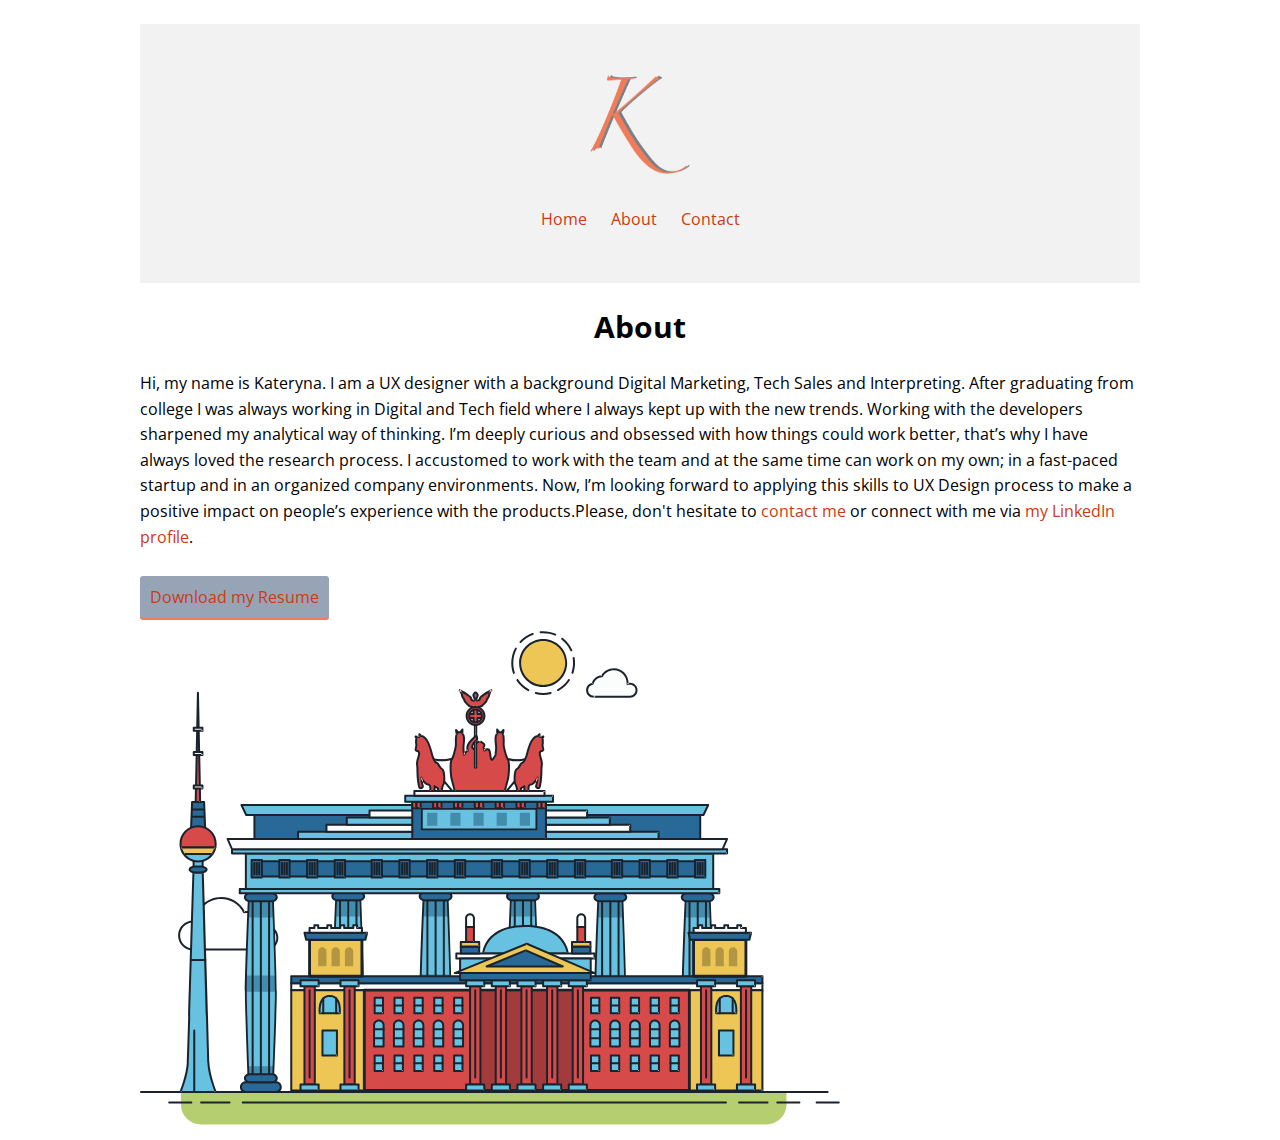
<file: about.html>
<!DOCTYPE html>
<html lang="en" dir="ltr">

<head>
	<title>Kateryna's Portfolio</title>
	<meta charset="utf-8">
	<meta name="viewport" content="width=device-width, initial-scale=1">
	<link rel="stylesheet" type="text/css" href="css/style.css" />
	<link rel="stylesheet" type="text/css" href="css/animate.css" />
	<link data-fontset-id="ce-fontset" href="https://fonts.googleapis.com/css?family=Open+Sans:300,300italic,400,400italic,600,600italic,700,700italic" rel="stylesheet" type="text/css">
	<link data-fontset-id="ce-fontset" href="https://fonts.googleapis.com/css?family=PT+Serif:400,400italic" rel="stylesheet" type="text/css">
</head>

<body>
	<div class="wrapper">
		<header>
			<div class="nav-bar">
				<nav>
					<ul class="navigation">
						<div>
							<img src="img/logo.png" height="100" width="100" alt="logo">
						</div>
						<br>
						<li><a href="index.html">Home</a></li>
						<li><a href="about.html">About</a></li>
						<li><a href="contact.html">Contact</a></li>
					</ul>
				</nav>
			</div>
		</header>
		<div>
			<h1>About</h1>
			<div class="content">Hi, my name is Kateryna. I am a UX designer with a background Digital Marketing, Tech Sales and Interpreting. After graduating from college I was always working in Digital and Tech field where I always kept up with the new
				trends. Working with the developers sharpened my analytical way of thinking. I’m deeply curious and obsessed with how things could work better, that’s why I have always loved the research process. I accustomed to work with the team and at the
				same time can work on my own; in a fast-paced startup and in an organized company environments. Now, I’m looking forward to applying this skills to UX Design process to make a positive impact on people’s experience with the products.Please,
				don't hesitate to <a href="mailto:kkhriapak@gmail.com">contact me</a> or connect with me via <a href="https://www.linkedin.com/in/kateryna-khriapak-543a00136/">my LinkedIn profile</a>.
				<br><br><button><a href="file/cv.pdf">Download my Resume</a></button>
			</div>
		</div>
		<svg xmlns="http://www.w3.org/2000/svg" class="berlin-illustration" height="505" viewBox="0 0 700 505" xmlns:xlink="http://www.w3.org/1999/xlink">
			<defs>
				<polygon id="a" points=".06 231.917 .06 .929 688.717 .929 688.717 231.917" />
			</defs>
			<g fill="none" fill-rule="evenodd">
				<g transform="translate(0 241)" class="cloud-front">
					<path fill="#1A232C" d="M87.602,29 L87.602,28 C87.326,28.001 87.103,28.024 86.927,28.033 L86.979,29.031 L87.947,28.78 C85.741,20.282 78.041,14.002 68.852,14 C67.858,14 66.904,14.096 65.98,14.231 L66.125,15.22 L67.019,14.772 C62.626,6.015 53.567,0.001 43.102,0 C29.041,0.002 17.524,10.848 16.443,24.632 L17.44,24.71 L17.606,23.724 C16.803,23.589 15.969,23.5 15.102,23.5 C6.817,23.501 0.102,30.215 0.102,38.5 C0.102,46.785 6.817,53.499 15.102,53.5 L87.602,53.5 C94.644,53.499 100.351,47.792 100.352,40.75 C100.351,33.708 94.644,28.001 87.602,28 L87.602,30 C90.573,30 93.254,31.202 95.203,33.149 C97.15,35.097 98.351,37.778 98.352,40.75 C98.351,43.722 97.15,46.403 95.203,48.351 C93.254,50.298 90.573,51.5 87.602,51.5 L15.102,51.5 C11.509,51.5 8.265,50.046 5.909,47.692 C3.555,45.337 2.102,42.093 2.102,38.5 C2.102,34.907 3.555,31.663 5.909,29.308 C8.265,26.954 11.509,25.5 15.102,25.5 C15.831,25.5 16.553,25.575 17.273,25.697 C17.551,25.743 17.832,25.672 18.055,25.499 C18.277,25.325 18.414,25.07 18.436,24.789 C19.436,12.04 30.094,1.998 43.102,2 C52.786,1.999 61.163,7.564 65.231,15.669 C65.425,16.055 65.842,16.272 66.27,16.21 C67.132,16.084 67.988,16 68.852,16 C77.108,15.998 84.027,21.647 86.011,29.283 C86.13,29.741 86.557,30.054 87.031,30.03 C87.27,30.017 87.457,29.999 87.602,30 L87.602,29"
					  transform="translate(38 36)" />
				</g>
				<path fill="#B5CE6F" d="M646.484,484.382 C646.484,489.501 644.531,494.62 640.627,498.525 C636.722,502.43 631.603,504.382 626.484,504.382 L60.873,504.382 C55.754,504.382 50.636,502.43 46.731,498.525 C42.826,494.62 40.873,489.501 40.873,484.382 L40.873,471.917 L646.484,471.917 L646.484,484.382" />
				<polyline fill="#67C2E2" points="334.824 185.029 101.449 185.029 106.209 195.08 563.438 195.08 568.2 185.029 334.824 185.029" />
				<path fill="#1A232C" d="M334.824,185.029 L334.824,184.029 L101.449,184.029 C101.104,184.029 100.788,184.203 100.604,184.494 C100.42,184.785 100.398,185.146 100.545,185.457 L105.306,195.508 C105.471,195.856 105.824,196.079 106.209,196.079 L563.438,196.079 C563.824,196.079 564.177,195.856 564.342,195.508 L569.104,185.457 C569.251,185.146 569.229,184.785 569.045,184.494 C568.861,184.203 568.544,184.029 568.2,184.029 L334.824,184.029 L334.824,186.029 L566.62,186.029 L562.806,194.08 L106.842,194.08 L103.029,186.029 L334.824,186.029 L334.824,185.029" />
				<polygon fill="#296997" points="114.416 218.974 560.222 218.974 560.222 195.08 114.416 195.08" />
				<path fill="#1A232C" d="M560.222,218.974 L560.222,217.974 L115.416,217.974 L115.416,196.079 L559.222,196.079 L559.222,218.974 L560.222,218.974 L560.222,217.974 L560.222,218.974 L561.222,218.974 L561.222,195.08 C561.222,194.816 561.115,194.559 560.929,194.372 C560.742,194.186 560.485,194.08 560.222,194.08 L114.416,194.08 C114.152,194.08 113.895,194.186 113.708,194.372 C113.522,194.559 113.416,194.816 113.416,195.08 L113.416,218.974 C113.416,219.237 113.522,219.495 113.708,219.681 C113.895,219.867 114.152,219.974 114.416,219.974 L560.222,219.974 C560.485,219.974 560.742,219.867 560.929,219.681 C561.115,219.495 561.222,219.237 561.222,218.974 L560.222,218.974" />
				<polygon fill="#67C2E2" points="105.85 269.08 573.225 269.08 573.225 233.398 105.85 233.398" />
				<path fill="#1A232C" d="M573.225,233.398 L573.225,232.398 L105.85,232.398 C105.587,232.398 105.329,232.505 105.143,232.691 C104.957,232.877 104.85,233.134 104.85,233.398 L104.85,269.08 C104.85,269.344 104.957,269.601 105.143,269.788 C105.329,269.974 105.587,270.08 105.85,270.08 L573.225,270.08 C573.488,270.08 573.745,269.974 573.932,269.788 C574.118,269.601 574.225,269.344 574.225,269.08 L574.225,233.398 C574.225,233.134 574.118,232.877 573.932,232.691 C573.745,232.505 573.488,232.398 573.225,232.398 L573.225,233.398 L572.225,233.398 L572.225,268.08 L106.85,268.08 L106.85,234.398 L573.225,234.398 L573.225,233.398 L572.225,233.398 L573.225,233.398" />
				<polygon fill="#296997" points="116.751 256.508 562.557 256.508 562.557 241.243 116.751 241.243" />
				<path fill="#1A232C" d="M562.557,256.508 L562.557,255.508 L117.75,255.508 L117.75,242.243 L561.557,242.243 L561.557,256.508 L562.557,256.508 L562.557,255.508 L562.557,256.508 L563.557,256.508 L563.557,241.243 C563.557,240.979 563.45,240.722 563.264,240.535 C563.078,240.349 562.82,240.243 562.557,240.243 L116.75,240.243 C116.487,240.243 116.23,240.349 116.043,240.535 C115.857,240.722 115.751,240.979 115.751,241.243 L115.751,256.508 C115.751,256.771 115.857,257.029 116.043,257.215 C116.23,257.401 116.487,257.508 116.751,257.508 L562.557,257.508 C562.82,257.508 563.077,257.401 563.264,257.215 C563.45,257.029 563.557,256.771 563.557,256.508 L562.557,256.508" />
				<polygon fill="#67C2E2" points="158.07 218.974 518.563 218.974 518.563 211.858 158.07 211.858" />
				<path fill="#1A232C" d="M518.563,211.858 L518.563,210.858 L158.07,210.858 C157.807,210.858 157.549,210.964 157.363,211.151 C157.177,211.337 157.07,211.594 157.07,211.858 L157.07,218.974 C157.07,219.237 157.177,219.495 157.363,219.681 C157.549,219.867 157.807,219.974 158.07,219.974 L518.563,219.974 C518.826,219.974 519.083,219.867 519.27,219.681 C519.456,219.495 519.562,219.237 519.562,218.974 L519.562,211.858 C519.562,211.594 519.456,211.337 519.27,211.151 C519.083,210.964 518.826,210.858 518.563,210.858 L518.563,211.858 L517.563,211.858 L517.563,217.974 L159.07,217.974 L159.07,212.858 L518.563,212.858 L518.563,211.858 L517.563,211.858 L518.563,211.858" />
				<polygon fill="#FBFDFC" points="186.438 211.858 490.194 211.858 490.194 204.741 186.438 204.741" />
				<path fill="#1A232C" d="M490.194,204.741 L490.194,203.741 L186.438,203.741 C186.175,203.741 185.917,203.848 185.731,204.034 C185.545,204.221 185.438,204.478 185.438,204.741 L185.438,211.858 C185.438,212.121 185.545,212.379 185.731,212.565 C185.917,212.751 186.175,212.858 186.438,212.858 L490.194,212.858 C490.458,212.858 490.715,212.751 490.902,212.565 C491.088,212.379 491.194,212.121 491.194,211.858 L491.194,204.741 C491.194,204.478 491.088,204.221 490.902,204.034 C490.715,203.848 490.458,203.741 490.194,203.741 L490.194,204.741 L489.194,204.741 L489.194,210.858 L187.438,210.858 L187.438,205.741 L490.194,205.741 L490.194,204.741 L489.194,204.741 L490.194,204.741" />
				<polygon fill="#67C2E2" points="206.805 204.741 469.828 204.741 469.828 197.624 206.805 197.624" />
				<path fill="#1A232C" d="M469.828,197.624 L469.828,196.624 L206.805,196.624 C206.541,196.624 206.284,196.731 206.098,196.917 C205.911,197.103 205.805,197.361 205.805,197.624 L205.805,204.741 C205.805,205.005 205.911,205.262 206.098,205.449 C206.284,205.635 206.541,205.741 206.805,205.741 L469.828,205.741 C470.091,205.741 470.349,205.635 470.535,205.449 C470.722,205.262 470.828,205.005 470.828,204.741 L470.828,197.624 C470.828,197.361 470.722,197.103 470.535,196.917 C470.349,196.731 470.091,196.624 469.828,196.624 L469.828,197.624 L468.828,197.624 L468.828,203.741 L207.805,203.741 L207.805,198.624 L469.828,198.624 L469.828,197.624 L468.828,197.624 L469.828,197.624" />
				<polygon fill="#FBFDFC" points="229.521 197.624 447.111 197.624 447.111 190.509 229.521 190.509" />
				<path fill="#1A232C" d="M447.111,190.509 L447.111,189.509 L229.521,189.509 C229.258,189.509 229,189.616 228.814,189.802 C228.628,189.988 228.521,190.246 228.521,190.509 L228.521,197.624 C228.521,197.888 228.628,198.145 228.814,198.332 C229,198.518 229.258,198.624 229.521,198.624 L447.111,198.624 C447.375,198.624 447.632,198.518 447.818,198.332 C448.005,198.145 448.111,197.888 448.111,197.624 L448.111,190.509 C448.111,190.246 448.005,189.988 447.818,189.802 C447.632,189.616 447.375,189.509 447.111,189.509 L447.111,190.509 L446.111,190.509 L446.111,196.624 L230.521,196.624 L230.521,191.509 L447.111,191.509 L447.111,190.509 L446.111,190.509 L447.111,190.509" />
				<path fill="#67C2E2" d="M135.607,355.447 C135.163,337.766 134.264,313.326 133.648,297.387 C133.274,287.721 133.004,281.18 133.004,281.18 L108.722,281.18 C108.722,281.18 108.452,287.721 108.079,297.387 C107.462,313.326 106.563,337.766 106.119,355.447 C105.953,362.059 105.85,367.732 105.85,371.653 L105.85,371.654 C105.85,386.117 107.243,424.332 108.089,446.189 C108.457,455.706 108.722,462.126 108.722,462.126 L133.004,462.126 C133.004,462.126 133.269,455.706 133.637,446.189 C134.482,424.332 135.876,386.117 135.876,371.654 L135.876,371.653 C135.876,367.732 135.773,362.059 135.607,355.447" />
				<path fill="#428DAE" d="M133.648 297.387L108.079 297.387C108.452 287.721 108.722 281.18 108.722 281.18L133.004 281.18C133.004 281.18 133.274 287.721 133.648 297.387M135.876 371.654L105.85 371.654 105.85 371.653C105.85 367.732 105.953 362.059 106.119 355.447L135.607 355.447C135.773 362.059 135.876 367.732 135.876 371.653L135.876 371.654M133.004 462.126L108.722 462.126C108.722 462.126 108.457 455.706 108.089 446.189L133.637 446.189C133.269 455.706 133.004 462.126 133.004 462.126" />
				<path fill="#1A232C" d="M109.612,461.199 L132.114,461.199 C132.447,453.007 134.949,390.886 134.949,371.653 C134.949,352.42 132.447,290.299 132.114,282.108 L109.612,282.108 C109.279,290.299 106.778,352.42 106.778,371.653 C106.778,390.886 109.279,453.007 109.612,461.199 Z M133.895,463.054 L107.832,463.054 L107.794,462.164 C107.766,461.466 104.922,392.193 104.922,371.653 C104.922,351.114 107.766,281.839 107.794,281.142 L107.832,280.252 L133.895,280.252 L133.931,281.142 C133.96,281.839 136.804,351.114 136.804,371.653 C136.804,392.193 133.96,461.466 133.931,462.164 L133.895,463.054 L133.895,463.054 Z" />
				<path fill="#1A232C" d="M111.638 281.18L111.638 462.126C111.638 462.679 112.086 463.126 112.638 463.126 113.19 463.126 113.638 462.679 113.638 462.126L113.638 281.18C113.638 280.628 113.19 280.18 112.638 280.18 112.086 280.18 111.638 280.628 111.638 281.18M119.863 281.18L119.863 462.126C119.863 462.679 120.311 463.126 120.863 463.126 121.416 463.126 121.863 462.679 121.863 462.126L121.863 281.18C121.863 280.628 121.416 280.18 120.863 280.18 120.311 280.18 119.863 280.628 119.863 281.18M128.088 281.18L128.088 462.126C128.088 462.679 128.536 463.126 129.088 463.126 129.64 463.126 130.088 462.679 130.088 462.126L130.088 281.18C130.088 280.628 129.64 280.18 129.088 280.18 128.536 280.18 128.088 280.628 128.088 281.18" />
				<path fill="#296997" d="M136.79,277.265 C136.79,279.418 134.675,281.18 132.09,281.18 L109.636,281.18 C107.051,281.18 104.936,279.418 104.936,277.265 C104.936,275.111 107.051,273.349 109.636,273.349 L132.09,273.349 C134.675,273.349 136.79,275.111 136.79,277.265" />
				<path fill="#1A232C" d="M136.79,277.265 L135.79,277.265 C135.789,278.005 135.433,278.704 134.769,279.262 C134.109,279.814 133.155,280.181 132.09,280.18 L109.636,280.18 C108.571,280.181 107.617,279.814 106.956,279.262 C106.293,278.704 105.936,278.005 105.936,277.265 C105.936,276.524 106.293,275.825 106.957,275.267 C107.617,274.715 108.571,274.348 109.636,274.349 L132.09,274.349 C133.155,274.348 134.109,274.716 134.769,275.267 C135.433,275.825 135.789,276.524 135.79,277.265 L137.79,277.265 C137.791,275.851 137.09,274.593 136.049,273.731 C135.006,272.863 133.61,272.35 132.09,272.349 L109.636,272.349 C108.116,272.35 106.72,272.863 105.676,273.731 C104.636,274.593 103.935,275.851 103.936,277.265 C103.935,278.678 104.636,279.937 105.677,280.798 C106.72,281.666 108.116,282.179 109.636,282.18 L132.09,282.18 C133.61,282.179 135.006,281.666 136.049,280.798 C137.09,279.937 137.791,278.678 137.79,277.265 L136.79,277.265" />
				<path fill="#296997" d="M140.775,467.217 C140.775,469.803 138.661,471.917 136.076,471.917 L105.65,471.917 C103.065,471.917 100.951,469.803 100.951,467.217 L100.951,466.825 C100.951,464.241 103.065,462.126 105.65,462.126 L136.076,462.126 C138.661,462.126 140.775,464.241 140.775,466.825 L140.775,467.217" />
				<path fill="#1A232C" d="M140.775,467.217 L139.775,467.217 C139.775,468.235 139.361,469.155 138.688,469.83 C138.013,470.503 137.093,470.917 136.076,470.917 L105.65,470.917 C104.633,470.917 103.713,470.504 103.038,469.83 C102.365,469.155 101.951,468.235 101.951,467.217 L101.951,466.825 C101.951,465.808 102.365,464.889 103.038,464.214 C103.713,463.54 104.633,463.127 105.65,463.126 L136.076,463.126 C137.093,463.127 138.013,463.54 138.688,464.214 C139.362,464.889 139.775,465.808 139.775,466.825 L139.775,467.217 L141.775,467.217 L141.775,466.825 C141.772,463.684 139.217,461.13 136.076,461.126 L105.65,461.126 C102.509,461.13 99.955,463.684 99.951,466.825 L99.951,467.217 C99.954,470.36 102.509,472.914 105.65,472.917 L136.076,472.917 C139.217,472.914 141.772,470.36 141.775,467.217 L140.775,467.217" />
				<path fill="#296997" d="M136.79,458.208 C136.79,460.363 134.675,462.126 132.09,462.126 L109.636,462.126 C107.051,462.126 104.936,460.363 104.936,458.208 C104.936,456.057 107.051,454.292 109.636,454.292 L132.09,454.292 C134.675,454.292 136.79,456.057 136.79,458.208" />
				<path fill="#1A232C" d="M136.79,458.208 L135.79,458.208 C135.789,458.949 135.432,459.649 134.769,460.207 C134.108,460.76 133.154,461.128 132.09,461.126 L109.636,461.126 C108.572,461.128 107.617,460.76 106.957,460.207 C106.293,459.649 105.936,458.949 105.936,458.208 C105.936,457.47 106.293,456.77 106.957,456.212 C107.617,455.659 108.572,455.291 109.636,455.292 L132.09,455.292 C133.154,455.291 134.108,455.659 134.769,456.212 C135.433,456.77 135.789,457.47 135.79,458.208 L137.79,458.208 C137.791,456.796 137.09,455.538 136.05,454.675 C135.006,453.808 133.61,453.294 132.09,453.292 L109.636,453.292 C108.115,453.294 106.719,453.808 105.676,454.675 C104.636,455.538 103.935,456.796 103.936,458.208 C103.935,459.622 104.636,460.881 105.676,461.743 C106.72,462.611 108.116,463.125 109.636,463.126 L132.09,463.126 C133.61,463.125 135.006,462.611 136.05,461.743 C137.09,460.881 137.791,459.622 137.79,458.208 L136.79,458.208" />
				<path fill="#67C2E2" d="M572.471,355.447 C572.025,337.766 571.126,313.326 570.51,297.387 C570.137,287.721 569.867,281.18 569.867,281.18 L545.585,281.18 C545.585,281.18 545.315,287.721 544.942,297.387 C544.326,313.326 543.427,337.766 542.981,355.447 C542.815,362.059 542.713,367.732 542.713,371.653 L542.713,371.654 C542.713,386.117 544.107,424.332 544.952,446.189 C545.32,455.706 545.585,462.126 545.585,462.126 L569.867,462.126 C569.867,462.126 570.132,455.706 570.499,446.189 C571.346,424.332 572.739,386.117 572.739,371.654 L572.739,371.653 C572.739,367.732 572.637,362.059 572.471,355.447" />
				<path fill="#428DAE" d="M569.582 297.387L566.951 297.387 566.951 282.108 568.977 282.108C569.063 284.206 569.29 289.841 569.582 297.387M564.951 297.387L545.871 297.387C546.162 289.841 546.39 284.206 546.476 282.108L564.951 282.108 564.951 297.387M571.8 369.187L566.951 369.187 566.951 356.265 571.562 356.265C571.685 361.272 571.771 365.701 571.8 369.187M564.951 369.187L543.653 369.187C543.684 365.512 543.777 360.79 543.912 355.447L553.551 355.447 553.551 356.265 564.951 356.265 564.951 369.187" />
				<path fill="#1A232C" d="M546.476,461.199 L568.977,461.199 C569.31,453.007 571.812,390.886 571.812,371.653 C571.812,352.42 569.31,290.299 568.977,282.108 L546.476,282.108 C546.142,290.299 543.642,352.42 543.642,371.653 C543.642,390.886 546.142,453.007 546.476,461.199 M570.758,463.054 L544.694,463.054 L544.658,462.164 C544.629,461.466 541.785,392.193 541.785,371.653 C541.785,351.114 544.629,281.839 544.658,281.142 L544.694,280.252 L570.758,280.252 L570.795,281.142 C570.823,281.839 573.667,351.114 573.667,371.653 C573.667,392.193 570.823,461.466 570.795,462.164 L570.758,463.054" />
				<path fill="#1A232C" d="M548.501 281.18L548.501 462.126C548.501 462.679 548.949 463.126 549.501 463.126 550.053 463.126 550.501 462.679 550.501 462.126L550.501 281.18C550.501 280.628 550.053 280.18 549.501 280.18 548.949 280.18 548.501 280.628 548.501 281.18M556.727 281.18L556.727 462.126C556.727 462.679 557.174 463.126 557.727 463.126 558.279 463.126 558.727 462.679 558.727 462.126L558.727 281.18C558.727 280.628 558.279 280.18 557.727 280.18 557.174 280.18 556.727 280.628 556.727 281.18M564.951 281.18L564.951 462.126C564.951 462.679 565.399 463.126 565.951 463.126 566.503 463.126 566.951 462.679 566.951 462.126L566.951 281.18C566.951 280.628 566.503 280.18 565.951 280.18 565.399 280.18 564.951 280.628 564.951 281.18" />
				<path fill="#296997" d="M573.653,277.265 C573.653,279.418 571.537,281.18 568.953,281.18 L546.499,281.18 C543.915,281.18 541.799,279.418 541.799,277.265 C541.799,275.111 543.915,273.349 546.499,273.349 L568.953,273.349 C571.537,273.349 573.653,275.111 573.653,277.265" />
				<path fill="#1A232C" d="M573.653,277.265 L572.653,277.265 C572.653,278.005 572.296,278.704 571.632,279.262 C570.972,279.814 570.017,280.181 568.953,280.18 L546.499,280.18 C545.435,280.181 544.48,279.814 543.82,279.262 C543.156,278.704 542.8,278.005 542.799,277.265 C542.8,276.525 543.156,275.825 543.82,275.267 C544.481,274.715 545.435,274.348 546.499,274.349 L568.953,274.349 C570.017,274.348 570.972,274.715 571.632,275.267 C572.296,275.825 572.653,276.525 572.653,277.265 L574.653,277.265 C574.654,275.851 573.953,274.593 572.912,273.731 C571.869,272.863 570.473,272.35 568.953,272.349 L546.499,272.349 C544.979,272.35 543.583,272.863 542.54,273.731 C541.499,274.593 540.798,275.851 540.799,277.265 C540.798,278.679 541.499,279.937 542.54,280.798 C543.583,281.666 544.979,282.179 546.499,282.18 L568.953,282.18 C570.473,282.179 571.869,281.666 572.912,280.798 C573.953,279.937 574.654,278.679 574.653,277.265 L573.653,277.265" />
				<path fill="#296997" d="M577.639,467.217 C577.639,469.803 575.524,471.917 572.938,471.917 L542.514,471.917 C539.929,471.917 537.813,469.803 537.813,467.217 L537.813,466.825 C537.813,464.241 539.929,462.126 542.514,462.126 L572.938,462.126 C575.524,462.126 577.639,464.241 577.639,466.825 L577.639,467.217" />
				<path fill="#1A232C" d="M577.639,467.217 L576.639,467.217 C576.638,468.235 576.225,469.155 575.551,469.83 C574.876,470.503 573.956,470.917 572.938,470.917 L542.514,470.917 C541.497,470.917 540.576,470.503 539.901,469.83 C539.227,469.155 538.814,468.234 538.813,467.217 L538.813,466.825 C538.814,465.808 539.227,464.889 539.901,464.214 C540.576,463.54 541.497,463.127 542.514,463.126 L572.938,463.126 C573.956,463.127 574.876,463.54 575.551,464.214 C576.225,464.888 576.638,465.808 576.639,466.825 L576.639,467.217 L578.639,467.217 L578.639,466.825 C578.635,463.684 576.081,461.13 572.938,461.126 L542.514,461.126 C539.372,461.13 536.817,463.684 536.813,466.825 L536.813,467.217 C536.817,470.36 539.372,472.914 542.514,472.917 L572.938,472.917 C576.081,472.914 578.635,470.359 578.639,467.217 L577.639,467.217" />
				<path fill="#296997" d="M573.653,458.208 C573.653,460.363 571.537,462.126 568.953,462.126 L546.499,462.126 C543.915,462.126 541.799,460.363 541.799,458.208 C541.799,456.057 543.915,454.292 546.499,454.292 L568.953,454.292 C571.537,454.292 573.653,456.057 573.653,458.208" />
				<path fill="#1A232C" d="M573.653,458.208 L572.653,458.208 C572.653,458.949 572.296,459.649 571.632,460.207 C570.971,460.76 570.017,461.128 568.953,461.126 L546.499,461.126 C545.435,461.128 544.481,460.76 543.82,460.207 C543.157,459.649 542.799,458.949 542.799,458.208 C542.799,457.47 543.156,456.77 543.82,456.212 C544.481,455.659 545.435,455.291 546.499,455.292 L568.953,455.292 C570.017,455.291 570.971,455.659 571.632,456.212 C572.296,456.77 572.653,457.47 572.653,458.208 L574.653,458.208 C574.654,456.796 573.953,455.538 572.912,454.675 C571.869,453.808 570.473,453.294 568.953,453.292 L546.499,453.292 C544.979,453.294 543.583,453.808 542.54,454.675 C541.499,455.538 540.798,456.796 540.799,458.208 C540.798,459.622 541.499,460.881 542.54,461.743 C543.583,462.611 544.979,463.125 546.499,463.126 L568.953,463.126 C570.473,463.125 571.869,462.611 572.912,461.743 C573.953,460.881 574.654,459.622 574.653,458.208 L573.653,458.208" />
				<path fill="#67C2E2" d="M485.098,355.447 C484.654,337.766 483.753,313.326 483.137,297.387 C482.764,287.721 482.494,281.18 482.494,281.18 L458.213,281.18 C458.213,281.18 457.942,287.721 457.569,297.387 C456.953,313.326 456.055,337.766 455.608,355.447 C455.443,362.059 455.34,367.732 455.34,371.653 L455.34,371.654 C455.34,386.117 456.733,424.332 457.58,446.189 C457.948,455.706 458.213,462.126 458.213,462.126 L482.494,462.126 C482.494,462.126 482.759,455.706 483.126,446.189 C483.973,424.332 485.366,386.117 485.366,371.654 L485.366,371.653 C485.366,367.732 485.265,362.059 485.098,355.447" />
				<path fill="#428DAE" d="M483.137 297.387L457.569 297.387C457.942 287.721 458.213 281.18 458.213 281.18L482.494 281.18C482.494 281.18 482.764 287.721 483.137 297.387M485.355 369.187L455.351 369.187C455.382 365.502 455.475 360.78 455.608 355.447L485.098 355.447C485.232 360.78 485.325 365.502 485.355 369.187" />
				<path fill="#1A232C" d="M459.103,461.199 L481.605,461.199 C481.938,453.007 484.439,390.886 484.439,371.653 C484.439,352.42 481.938,290.299 481.605,282.108 L459.103,282.108 C458.769,290.299 456.268,352.42 456.268,371.653 C456.268,390.886 458.769,453.007 459.103,461.199 Z M483.386,463.054 L457.321,463.054 L457.285,462.164 C457.256,461.466 454.412,392.193 454.412,371.653 C454.412,351.114 457.256,281.839 457.285,281.142 L457.321,280.252 L483.386,280.252 L483.422,281.142 C483.45,281.839 486.294,351.114 486.294,371.653 C486.294,392.193 483.45,461.466 483.422,462.164 L483.386,463.054 L483.386,463.054 Z" />
				<path fill="#1A232C" d="M461.128 281.18L461.128 462.126C461.128 462.679 461.576 463.126 462.128 463.126 462.68 463.126 463.128 462.679 463.128 462.126L463.128 281.18C463.128 280.628 462.68 280.18 462.128 280.18 461.576 280.18 461.128 280.628 461.128 281.18M469.354 281.18L469.354 462.126C469.354 462.679 469.801 463.126 470.354 463.126 470.906 463.126 471.354 462.679 471.354 462.126L471.354 281.18C471.354 280.628 470.906 280.18 470.354 280.18 469.801 280.18 469.354 280.628 469.354 281.18M477.578 281.18L477.578 462.126C477.578 462.679 478.026 463.126 478.578 463.126 479.13 463.126 479.578 462.679 479.578 462.126L479.578 281.18C479.578 280.628 479.13 280.18 478.578 280.18 478.026 280.18 477.578 280.628 477.578 281.18" />
				<path fill="#296997" d="M486.281,277.265 C486.281,279.418 484.164,281.18 481.58,281.18 L459.126,281.18 C456.542,281.18 454.426,279.418 454.426,277.265 C454.426,275.111 456.542,273.349 459.126,273.349 L481.58,273.349 C484.164,273.349 486.281,275.111 486.281,277.265" />
				<path fill="#1A232C" d="M486.281,277.265 L485.281,277.265 C485.281,278.005 484.924,278.704 484.26,279.262 C483.599,279.814 482.644,280.181 481.58,280.18 L459.126,280.18 C458.062,280.181 457.107,279.814 456.447,279.262 C455.783,278.704 455.427,278.005 455.426,277.265 C455.427,276.525 455.783,275.825 456.447,275.267 C457.108,274.715 458.062,274.348 459.126,274.349 L481.58,274.349 C482.644,274.348 483.599,274.716 484.26,275.268 C484.924,275.825 485.281,276.525 485.281,277.265 L487.281,277.265 C487.282,275.851 486.58,274.593 485.54,273.731 C484.496,272.863 483.1,272.35 481.58,272.349 L459.126,272.349 C457.606,272.35 456.21,272.863 455.167,273.731 C454.126,274.593 453.425,275.851 453.426,277.265 C453.425,278.679 454.126,279.937 455.167,280.798 C456.21,281.666 457.606,282.179 459.126,282.18 L481.58,282.18 C483.1,282.179 484.496,281.666 485.54,280.799 C486.58,279.937 487.282,278.679 487.281,277.265 L486.281,277.265" />
				<path fill="#296997" d="M490.266,467.217 C490.266,469.803 488.151,471.917 485.565,471.917 L455.141,471.917 C452.556,471.917 450.44,469.803 450.44,467.217 L450.44,466.825 C450.44,464.241 452.556,462.126 455.141,462.126 L485.565,462.126 C488.151,462.126 490.266,464.241 490.266,466.825 L490.266,467.217" />
				<path fill="#1A232C" d="M490.266,467.217 L489.266,467.217 C489.265,468.235 488.852,469.155 488.178,469.83 C487.503,470.503 486.583,470.917 485.565,470.917 L455.141,470.917 C454.124,470.917 453.203,470.503 452.528,469.83 C451.854,469.155 451.441,468.234 451.44,467.217 L451.44,466.825 C451.441,465.808 451.854,464.889 452.528,464.214 C453.203,463.54 454.124,463.127 455.141,463.126 L485.565,463.126 C486.583,463.127 487.503,463.54 488.178,464.214 C488.852,464.888 489.265,465.808 489.266,466.825 L489.266,467.217 L491.266,467.217 L491.266,466.825 C491.262,463.684 488.708,461.13 485.565,461.126 L455.141,461.126 C451.999,461.13 449.444,463.684 449.44,466.825 L449.44,467.217 C449.444,470.36 451.999,472.914 455.141,472.917 L485.565,472.917 C488.708,472.914 491.262,470.359 491.266,467.217 L490.266,467.217" />
				<path fill="#296997" d="M486.281,458.208 C486.281,460.363 484.164,462.126 481.58,462.126 L459.126,462.126 C456.542,462.126 454.426,460.363 454.426,458.208 C454.426,456.057 456.542,454.292 459.126,454.292 L481.58,454.292 C484.164,454.292 486.281,456.057 486.281,458.208" />
				<path fill="#1A232C" d="M486.281,458.208 L485.281,458.208 C485.281,458.949 484.923,459.649 484.26,460.207 C483.599,460.76 482.644,461.128 481.58,461.126 L459.126,461.126 C458.062,461.128 457.108,460.76 456.447,460.207 C455.784,459.649 455.427,458.949 455.426,458.208 C455.426,457.47 455.783,456.77 456.447,456.212 C457.108,455.659 458.062,455.291 459.126,455.292 L481.58,455.292 C482.644,455.291 483.598,455.659 484.26,456.212 C484.924,456.77 485.281,457.47 485.281,458.208 L487.281,458.208 C487.282,456.795 486.58,455.538 485.54,454.675 C484.496,453.808 483.1,453.294 481.58,453.292 L459.126,453.292 C457.606,453.294 456.21,453.808 455.167,454.675 C454.126,455.538 453.425,456.796 453.426,458.208 C453.425,459.622 454.126,460.881 455.167,461.743 C456.21,462.611 457.606,463.125 459.126,463.126 L481.58,463.126 C483.1,463.125 484.496,462.611 485.54,461.743 C486.581,460.881 487.282,459.622 487.281,458.208 L486.281,458.208" />
				<path fill="#67C2E2" d="M397.726,354.466 C397.28,336.787 396.381,312.346 395.765,296.407 C395.392,286.742 395.122,280.2 395.122,280.2 L370.84,280.2 C370.84,280.2 370.57,286.742 370.197,296.407 C369.581,312.346 368.682,336.787 368.236,354.466 C368.07,361.078 367.968,366.751 367.968,370.672 L367.968,370.673 C367.968,385.136 369.361,423.352 370.207,445.208 C370.575,454.726 370.84,461.146 370.84,461.146 L395.122,461.146 C395.122,461.146 395.386,454.726 395.754,445.208 C396.601,423.352 397.994,385.136 397.994,370.673 L397.994,370.672 C397.994,366.751 397.892,361.078 397.726,354.466" />
				<path fill="#428DAE" d="M394.837 296.407L392.206 296.407 392.206 281.127 394.233 281.127C394.318 283.225 394.545 288.861 394.837 296.407L394.837 296.407zM383.981 296.407L390.206 296.407 390.206 281.127 383.981 281.127 383.981 296.407zM375.756 296.407L381.98 296.407 381.98 281.127 375.756 281.127 375.756 296.407zM373.756 296.407L371.126 296.407C371.417 288.861 371.645 283.225 371.73 281.127L373.756 281.127 373.756 296.407 373.756 296.407zM397.062 369.187L392.206 369.187 392.206 354.466 396.796 354.466C396.943 360.298 397.041 365.389 397.062 369.187L397.062 369.187zM383.981 369.187L390.206 369.187 390.206 354.466 383.981 354.466 383.981 369.187zM375.756 369.187L381.98 369.187 381.98 354.466 375.756 354.466 375.756 369.187zM373.756 369.187L368.9 369.187C368.921 365.389 369.019 360.298 369.166 354.466L373.756 354.466 373.756 369.187 373.756 369.187z" />
				<path fill="#1A232C" d="M371.73,460.218 L394.233,460.218 C394.565,452.027 397.066,389.906 397.066,370.672 C397.066,351.44 394.565,289.319 394.233,281.127 L371.73,281.127 C371.397,289.319 368.895,351.44 368.895,370.672 C368.895,389.906 371.397,452.027 371.73,460.218 M396.013,462.074 L369.949,462.074 L369.912,461.184 C369.884,460.486 367.04,391.212 367.04,370.672 C367.04,350.133 369.884,280.859 369.912,280.162 L369.949,279.272 L396.013,279.272 L396.05,280.162 C396.078,280.859 398.922,350.133 398.922,370.672 C398.922,391.212 396.078,460.486 396.05,461.184 L396.013,462.074" />
				<path fill="#1A232C" d="M373.756 280.2L373.756 461.146C373.756 461.698 374.203 462.146 374.756 462.146 375.308 462.146 375.756 461.698 375.756 461.146L375.756 280.2C375.756 279.647 375.308 279.2 374.756 279.2 374.203 279.2 373.756 279.647 373.756 280.2M381.98 280.2L381.98 461.146C381.98 461.698 382.428 462.146 382.98 462.146 383.533 462.146 383.981 461.698 383.981 461.146L383.981 280.2C383.981 279.647 383.533 279.2 382.98 279.2 382.428 279.2 381.98 279.647 381.98 280.2M390.206 280.2L390.206 461.146C390.206 461.698 390.654 462.146 391.206 462.146 391.758 462.146 392.206 461.698 392.206 461.146L392.206 280.2C392.206 279.647 391.758 279.2 391.206 279.2 390.654 279.2 390.206 279.647 390.206 280.2" />
				<path fill="#296997" d="M398.908,276.285 C398.908,278.439 396.792,280.2 394.208,280.2 L371.754,280.2 C369.17,280.2 367.053,278.439 367.053,276.285 C367.053,274.13 369.17,272.369 371.754,272.369 L394.208,272.369 C396.792,272.369 398.908,274.13 398.908,276.285" />
				<path fill="#1A232C" d="M398.908,276.285 L397.908,276.285 C397.907,277.025 397.551,277.724 396.887,278.281 C396.227,278.833 395.272,279.201 394.208,279.2 L371.754,279.2 C370.69,279.201 369.735,278.833 369.074,278.281 C368.41,277.724 368.053,277.025 368.053,276.285 C368.053,275.544 368.41,274.845 369.074,274.287 C369.735,273.735 370.69,273.367 371.754,273.369 L394.208,273.369 C395.272,273.367 396.227,273.735 396.887,274.287 C397.551,274.844 397.907,275.544 397.908,276.285 L399.908,276.285 C399.909,274.871 399.208,273.612 398.167,272.75 C397.124,271.883 395.728,271.37 394.208,271.369 L371.754,271.369 C370.234,271.37 368.838,271.883 367.794,272.75 C366.754,273.612 366.052,274.871 366.053,276.285 C366.052,277.699 366.754,278.957 367.795,279.818 C368.838,280.686 370.234,281.198 371.754,281.2 L394.208,281.2 C395.728,281.198 397.123,280.686 398.167,279.818 C399.208,278.957 399.909,277.698 399.908,276.285 L398.908,276.285" />
				<path fill="#296997" d="M402.894,466.237 C402.894,468.823 400.779,470.937 398.193,470.937 L367.768,470.937 C365.183,470.937 363.068,468.823 363.068,466.237 L363.068,465.844 C363.068,463.26 365.183,461.146 367.768,461.146 L398.193,461.146 C400.779,461.146 402.894,463.26 402.894,465.844 L402.894,466.237" />
				<path fill="#1A232C" d="M402.894,466.237 L401.894,466.237 C401.893,467.254 401.48,468.174 400.806,468.849 C400.131,469.523 399.211,469.937 398.193,469.937 L367.768,469.937 C366.751,469.937 365.831,469.523 365.156,468.849 C364.482,468.174 364.069,467.254 364.068,466.237 L364.068,465.844 C364.069,464.828 364.482,463.908 365.156,463.233 C365.831,462.56 366.751,462.146 367.768,462.146 L398.193,462.146 C399.211,462.146 400.131,462.56 400.806,463.233 C401.48,463.908 401.893,464.828 401.894,465.844 L401.894,466.237 L403.894,466.237 L403.894,465.844 C403.89,462.703 401.336,460.15 398.193,460.146 L367.768,460.146 C364.626,460.15 362.072,462.703 362.068,465.844 L362.068,466.237 C362.072,469.379 364.626,471.933 367.768,471.937 L398.193,471.937 C401.336,471.933 403.89,469.379 403.894,466.237 L402.894,466.237" />
				<path fill="#296997" d="M398.908,457.228 C398.908,459.382 396.792,461.146 394.208,461.146 L371.754,461.146 C369.17,461.146 367.053,459.382 367.053,457.228 C367.053,455.077 369.17,453.312 371.754,453.312 L394.208,453.312 C396.792,453.312 398.908,455.077 398.908,457.228" />
				<path fill="#1A232C" d="M398.908,457.228 L397.908,457.228 C397.908,457.968 397.55,458.669 396.887,459.226 C396.226,459.779 395.272,460.147 394.208,460.146 L371.754,460.146 C370.69,460.147 369.736,459.779 369.074,459.226 C368.411,458.668 368.053,457.968 368.053,457.228 C368.053,456.489 368.41,455.789 369.074,455.231 C369.736,454.679 370.69,454.311 371.754,454.312 L394.208,454.312 C395.272,454.311 396.226,454.679 396.887,455.231 C397.551,455.789 397.908,456.489 397.908,457.228 L399.908,457.228 C399.909,455.815 399.208,454.557 398.167,453.695 C397.124,452.827 395.728,452.313 394.208,452.312 L371.754,452.312 C370.234,452.313 368.838,452.827 367.794,453.695 C366.754,454.557 366.052,455.815 366.053,457.228 C366.052,458.642 366.753,459.901 367.794,460.763 C368.838,461.631 370.234,462.145 371.754,462.146 L394.208,462.146 C395.728,462.145 397.124,461.631 398.167,460.763 C399.208,459.9 399.909,458.642 399.908,457.228 L398.908,457.228" />
				<path fill="#67C2E2" d="M310.353,354.466 C309.908,336.787 309.009,312.346 308.393,296.407 C308.019,286.742 307.75,280.2 307.75,280.2 L283.467,280.2 C283.467,280.2 283.198,286.742 282.824,296.407 C282.208,312.346 281.309,336.787 280.864,354.466 C280.698,361.078 280.596,366.751 280.596,370.672 L280.596,370.673 C280.596,385.136 281.989,423.352 282.834,445.208 C283.202,454.726 283.467,461.146 283.467,461.146 L307.75,461.146 C307.75,461.146 308.014,454.726 308.382,445.208 C309.228,423.352 310.622,385.136 310.622,370.673 L310.622,370.672 C310.622,366.751 310.518,361.078 310.353,354.466" />
				<path fill="#428DAE" d="M308.393 296.407L282.824 296.407C283.198 286.742 283.467 280.2 283.467 280.2L307.75 280.2C307.75 280.2 308.019 286.742 308.393 296.407M310.617 369.187L280.6 369.187C280.621 365.377 280.718 360.285 280.864 354.466L310.353 354.466C310.498 360.285 310.596 365.377 310.617 369.187" />
				<path fill="#1A232C" d="M284.357,460.218 L306.86,460.218 C307.193,452.027 309.694,389.906 309.694,370.672 C309.694,351.44 307.193,289.319 306.86,281.127 L284.357,281.127 C284.024,289.319 281.523,351.44 281.523,370.672 C281.523,389.906 284.024,452.027 284.357,460.218 Z M308.639,462.074 L282.576,462.074 L282.54,461.184 C282.511,460.486 279.668,391.212 279.668,370.672 C279.668,350.133 282.511,280.859 282.54,280.162 L282.576,279.272 L308.639,279.272 L308.677,280.162 C308.706,280.859 311.549,350.133 311.549,370.672 C311.549,391.212 308.706,460.486 308.677,461.184 L308.639,462.074 L308.639,462.074 Z" />
				<path fill="#1A232C" d="M286.383 280.2L286.383 461.146C286.383 461.698 286.831 462.146 287.383 462.146 287.936 462.146 288.383 461.698 288.383 461.146L288.383 280.2C288.383 279.647 287.936 279.2 287.383 279.2 286.831 279.2 286.383 279.647 286.383 280.2M294.608 280.2L294.608 461.146C294.608 461.698 295.056 462.146 295.608 462.146 296.161 462.146 296.608 461.698 296.608 461.146L296.608 280.2C296.608 279.647 296.161 279.2 295.608 279.2 295.056 279.2 294.608 279.647 294.608 280.2M302.834 280.2L302.834 461.146C302.834 461.698 303.281 462.146 303.834 462.146 304.386 462.146 304.834 461.698 304.834 461.146L304.834 280.2C304.834 279.647 304.386 279.2 303.834 279.2 303.281 279.2 302.834 279.647 302.834 280.2" />
				<path fill="#296997" d="M311.535,276.285 C311.535,278.439 309.42,280.2 306.836,280.2 L284.381,280.2 C281.797,280.2 279.681,278.439 279.681,276.285 C279.681,274.13 281.797,272.369 284.381,272.369 L306.836,272.369 C309.42,272.369 311.535,274.13 311.535,276.285" />
				<path fill="#1A232C" d="M311.535,276.285 L310.535,276.285 C310.534,277.025 310.177,277.724 309.514,278.282 C308.854,278.833 307.901,279.201 306.836,279.2 L284.381,279.2 C283.316,279.201 282.362,278.833 281.702,278.281 C281.038,277.724 280.681,277.025 280.681,276.285 C280.681,275.544 281.038,274.844 281.702,274.287 C282.362,273.735 283.317,273.367 284.381,273.369 L306.836,273.369 C307.9,273.367 308.854,273.735 309.514,274.287 C310.177,274.844 310.534,275.544 310.535,276.285 L312.535,276.285 C312.535,274.871 311.835,273.613 310.795,272.75 C309.751,271.883 308.356,271.37 306.836,271.369 L284.381,271.369 C282.861,271.37 281.465,271.883 280.422,272.75 C279.381,273.612 278.68,274.871 278.681,276.285 C278.68,277.698 279.381,278.957 280.422,279.818 C281.465,280.686 282.861,281.198 284.381,281.2 L306.836,281.2 C308.356,281.198 309.751,280.685 310.794,279.818 C311.835,278.956 312.535,277.698 312.535,276.285 L311.535,276.285" />
				<path fill="#296997" d="M315.522,466.237 C315.522,468.823 313.407,470.937 310.821,470.937 L280.396,470.937 C277.811,470.937 275.696,468.823 275.696,466.237 L275.696,465.844 C275.696,463.26 277.811,461.146 280.396,461.146 L310.821,461.146 C313.407,461.146 315.522,463.26 315.522,465.844 L315.522,466.237" />
				<path fill="#1A232C" d="M315.522,466.237 L314.522,466.237 C314.521,467.254 314.108,468.174 313.434,468.849 C312.759,469.523 311.838,469.937 310.821,469.937 L280.396,469.937 C279.379,469.937 278.458,469.523 277.783,468.849 C277.11,468.174 276.696,467.254 276.696,466.237 L276.696,465.844 C276.696,464.828 277.11,463.908 277.783,463.233 C278.458,462.56 279.379,462.146 280.396,462.146 L310.821,462.146 C311.838,462.146 312.759,462.56 313.434,463.233 C314.108,463.908 314.521,464.828 314.522,465.844 L314.522,466.237 L316.521,466.237 L316.521,465.844 C316.518,462.703 313.963,460.15 310.821,460.146 L280.396,460.146 C277.254,460.15 274.7,462.703 274.696,465.844 L274.696,466.237 C274.699,469.379 277.254,471.933 280.396,471.937 L310.821,471.937 C313.963,471.933 316.518,469.379 316.521,466.237 L315.522,466.237" />
				<path fill="#296997" d="M311.535,457.228 C311.535,459.382 309.42,461.146 306.836,461.146 L284.381,461.146 C281.797,461.146 279.681,459.382 279.681,457.228 C279.681,455.077 281.797,453.312 284.381,453.312 L306.836,453.312 C309.42,453.312 311.535,455.077 311.535,457.228" />
				<path fill="#1A232C" d="M311.535,457.228 L310.535,457.228 C310.534,457.969 310.177,458.669 309.514,459.227 C308.854,459.779 307.9,460.147 306.836,460.146 L284.381,460.146 C283.317,460.147 282.363,459.779 281.702,459.227 C281.038,458.669 280.681,457.968 280.681,457.228 C280.681,456.489 281.038,455.789 281.702,455.231 C282.363,454.679 283.317,454.311 284.381,454.312 L306.836,454.312 C307.9,454.311 308.854,454.679 309.514,455.231 C310.177,455.789 310.534,456.489 310.535,457.228 L312.535,457.228 C312.535,455.815 311.835,454.558 310.795,453.695 C309.752,452.827 308.356,452.313 306.836,452.312 L284.381,452.312 C282.861,452.313 281.465,452.827 280.422,453.695 C279.381,454.557 278.68,455.815 278.681,457.228 C278.68,458.642 279.381,459.9 280.422,460.763 C281.465,461.631 282.861,462.145 284.381,462.146 L306.836,462.146 C308.356,462.145 309.752,461.631 310.795,460.763 C311.835,459.9 312.535,458.641 312.535,457.228 L311.535,457.228" />
				<path fill="#67C2E2" d="M222.981,354.466 C222.535,336.787 221.636,312.346 221.02,296.407 C220.647,286.742 220.377,280.2 220.377,280.2 L196.094,280.2 C196.094,280.2 195.825,286.742 195.452,296.407 C194.835,312.346 193.936,336.787 193.491,354.466 C193.325,361.078 193.223,366.751 193.223,370.672 L193.223,370.673 C193.223,385.136 194.616,423.352 195.462,445.208 C195.83,454.726 196.094,461.146 196.094,461.146 L220.377,461.146 C220.377,461.146 220.642,454.726 221.009,445.208 C221.855,423.352 223.249,385.136 223.249,370.673 L223.249,370.672 C223.249,366.751 223.146,361.078 222.981,354.466" />
				<path fill="#428DAE" d="M220.091 296.407L209.236 296.407 209.236 281.127 219.487 281.127C219.573 283.225 219.8 288.861 220.091 296.407L220.091 296.407zM201.011 296.407L207.236 296.407 207.236 281.127 201.011 281.127 201.011 296.407zM199.011 296.407L196.381 296.407C196.672 288.861 196.899 283.225 196.985 281.127L199.011 281.127 199.011 296.407 199.011 296.407zM222.317 369.187L209.236 369.187 209.236 356.265 221.923 356.265 221.923 354.466 222.051 354.466C222.198 360.298 222.296 365.389 222.317 369.187L222.317 369.187zM201.011 369.187L207.236 369.187 207.236 356.265 201.011 356.265 201.011 369.187zM199.011 369.187L194.155 369.187C194.174 365.784 194.255 361.345 194.377 356.265L199.011 356.265 199.011 369.187 199.011 369.187z" />
				<path fill="#1A232C" d="M196.985,460.218 L219.487,460.218 C219.82,452.027 222.321,389.906 222.321,370.672 C222.321,351.44 219.82,289.319 219.487,281.127 L196.985,281.127 C196.651,289.319 194.151,351.44 194.151,370.672 C194.151,389.906 196.651,452.027 196.985,460.218 M221.267,462.074 L195.204,462.074 L195.167,461.184 C195.138,460.486 192.295,391.212 192.295,370.672 C192.295,350.133 195.138,280.859 195.167,280.162 L195.204,279.272 L221.267,279.272 L221.305,280.162 C221.334,280.859 224.177,350.133 224.177,370.672 C224.177,391.212 221.334,460.486 221.305,461.184 L221.267,462.074" />
				<path fill="#1A232C" d="M199.011 280.2L199.011 461.146C199.011 461.698 199.458 462.146 200.011 462.146 200.563 462.146 201.011 461.698 201.011 461.146L201.011 280.2C201.011 279.647 200.563 279.2 200.011 279.2 199.458 279.2 199.011 279.647 199.011 280.2M207.236 280.2L207.236 461.146C207.236 461.698 207.684 462.146 208.236 462.146 208.788 462.146 209.236 461.698 209.236 461.146L209.236 280.2C209.236 279.647 208.788 279.2 208.236 279.2 207.684 279.2 207.236 279.647 207.236 280.2M215.461 280.2L215.461 461.146C215.461 461.698 215.909 462.146 216.461 462.146 217.013 462.146 217.461 461.698 217.461 461.146L217.461 280.2C217.461 279.647 217.013 279.2 216.461 279.2 215.909 279.2 215.461 279.647 215.461 280.2" />
				<path fill="#296997" d="M224.162,276.285 C224.162,278.439 222.047,280.2 219.463,280.2 L197.008,280.2 C194.424,280.2 192.308,278.439 192.308,276.285 C192.308,274.13 194.424,272.369 197.008,272.369 L219.463,272.369 C222.047,272.369 224.162,274.13 224.162,276.285" />
				<path fill="#1A232C" d="M224.162,276.285 L223.162,276.285 C223.161,277.025 222.805,277.724 222.142,278.282 C221.482,278.833 220.528,279.201 219.463,279.2 L197.008,279.2 C195.944,279.201 194.99,278.833 194.329,278.281 C193.665,277.724 193.308,277.025 193.308,276.285 C193.308,275.544 193.665,274.845 194.329,274.287 C194.99,273.735 195.944,273.367 197.008,273.369 L219.463,273.369 C220.528,273.367 221.481,273.735 222.142,274.287 C222.805,274.844 223.161,275.544 223.162,276.285 L225.162,276.285 C225.163,274.871 224.462,273.613 223.422,272.75 C222.379,271.883 220.983,271.37 219.463,271.369 L197.008,271.369 C195.489,271.37 194.093,271.883 193.049,272.75 C192.008,273.612 191.307,274.871 191.308,276.285 C191.307,277.698 192.008,278.957 193.049,279.818 C194.093,280.686 195.489,281.198 197.008,281.2 L219.463,281.2 C220.983,281.198 222.379,280.686 223.422,279.818 C224.462,278.956 225.163,277.698 225.162,276.285 L224.162,276.285" />
				<path fill="#296997" d="M228.149,466.237 C228.149,468.823 226.034,470.937 223.448,470.937 L193.022,470.937 C190.438,470.937 188.323,468.823 188.323,466.237 L188.323,465.844 C188.323,463.26 190.438,461.146 193.022,461.146 L223.448,461.146 C226.034,461.146 228.149,463.26 228.149,465.844 L228.149,466.237" />
				<path fill="#1A232C" d="M228.149,466.237 L227.149,466.237 C227.149,467.254 226.735,468.174 226.061,468.849 C225.386,469.523 224.466,469.937 223.448,469.937 L193.022,469.937 C192.006,469.937 191.086,469.523 190.411,468.849 C189.737,468.174 189.324,467.254 189.323,466.237 L189.323,465.844 C189.324,464.828 189.737,463.908 190.411,463.233 C191.086,462.56 192.006,462.146 193.022,462.146 L223.448,462.146 C224.466,462.146 225.386,462.56 226.061,463.233 C226.735,463.908 227.149,464.828 227.149,465.844 L227.149,466.237 L229.149,466.237 L229.149,465.844 C229.145,462.703 226.59,460.15 223.448,460.146 L193.022,460.146 C189.881,460.15 187.327,462.703 187.323,465.844 L187.323,466.237 C187.327,469.379 189.881,471.933 193.022,471.937 L223.448,471.937 C226.59,471.933 229.145,469.379 229.149,466.237 L228.149,466.237" />
				<path fill="#296997" d="M224.162,457.228 C224.162,459.382 222.047,461.146 219.463,461.146 L197.008,461.146 C194.424,461.146 192.308,459.382 192.308,457.228 C192.308,455.077 194.424,453.312 197.008,453.312 L219.463,453.312 C222.047,453.312 224.162,455.077 224.162,457.228" />
				<path fill="#1A232C" d="M224.162,457.228 L223.162,457.228 C223.161,457.969 222.805,458.669 222.141,459.227 C221.481,459.779 220.527,460.147 219.463,460.146 L197.008,460.146 C195.944,460.147 194.99,459.779 194.329,459.227 C193.665,458.669 193.308,457.968 193.308,457.228 C193.308,456.489 193.665,455.789 194.329,455.231 C194.99,454.679 195.945,454.311 197.008,454.312 L219.463,454.312 C220.527,454.311 221.481,454.679 222.141,455.231 C222.805,455.789 223.161,456.489 223.162,457.228 L225.162,457.228 C225.163,455.815 224.462,454.557 223.422,453.695 C222.379,452.827 220.984,452.313 219.463,452.312 L197.008,452.312 C195.488,452.313 194.092,452.827 193.049,453.695 C192.008,454.557 191.307,455.815 191.308,457.228 C191.307,458.642 192.008,459.9 193.049,460.763 C194.092,461.631 195.488,462.145 197.008,462.146 L219.463,462.146 C220.983,462.145 222.379,461.631 223.422,460.763 C224.462,459.9 225.163,458.641 225.162,457.228 L224.162,457.228" />
				<polygon fill="#67C2E2" points="99.774 273.349 579.301 273.349 579.301 269.08 99.774 269.08" />
				<path fill="#1A232C" d="M579.301,273.349 L579.301,272.349 L100.774,272.349 L100.774,270.08 L578.301,270.08 L578.301,273.349 L579.301,273.349 L579.301,272.349 L579.301,273.349 L580.301,273.349 L580.301,269.08 C580.301,268.817 580.194,268.56 580.008,268.373 C579.822,268.187 579.564,268.08 579.301,268.08 L99.774,268.08 C99.511,268.08 99.254,268.187 99.067,268.373 C98.881,268.56 98.774,268.817 98.774,269.08 L98.774,273.349 C98.774,273.612 98.881,273.87 99.067,274.056 C99.254,274.242 99.511,274.349 99.774,274.349 L579.301,274.349 C579.564,274.349 579.822,274.242 580.008,274.056 C580.194,273.87 580.301,273.612 580.301,273.349 L579.301,273.349" />
				<polygon fill="#67C2E2" points="92.01 233.398 587.064 233.398 587.064 229.131 92.01 229.131" />
				<path fill="#1A232C" d="M587.064,233.398 L587.064,232.398 L93.01,232.398 L93.01,230.131 L586.064,230.131 L586.064,233.398 L587.064,233.398 L587.064,232.398 L587.064,233.398 L588.064,233.398 L588.064,229.131 C588.064,228.868 587.958,228.61 587.772,228.424 C587.585,228.238 587.328,228.131 587.064,228.131 L92.01,228.131 C91.746,228.131 91.489,228.238 91.303,228.424 C91.116,228.61 91.01,228.868 91.01,229.131 L91.01,233.398 C91.01,233.661 91.117,233.919 91.303,234.105 C91.489,234.291 91.746,234.398 92.01,234.398 L587.064,234.398 C587.328,234.398 587.585,234.291 587.771,234.105 C587.958,233.919 588.064,233.661 588.064,233.398 L587.064,233.398" />
				<polyline fill="#FBFDFC" points="337.318 218.974 87.572 218.974 92.01 229.131 582.626 229.131 587.064 218.974 337.318 218.974" />
				<path fill="#1A232C" d="M337.318,218.974 L337.318,217.974 L87.572,217.974 C87.235,217.974 86.92,218.144 86.736,218.426 C86.551,218.709 86.521,219.065 86.656,219.374 L91.093,229.532 C91.253,229.896 91.612,230.131 92.01,230.131 L582.626,230.131 C583.024,230.131 583.383,229.897 583.542,229.532 L587.981,219.374 C588.116,219.065 588.086,218.709 587.901,218.426 C587.716,218.144 587.402,217.974 587.064,217.974 L337.318,217.974 L337.318,219.974 L585.536,219.974 L581.972,228.131 L92.664,228.131 L89.1,219.974 L337.318,219.974 L337.318,218.974" />
				<polygon fill="#296997" points="272.283 218.974 405.943 218.974 405.943 181.701 272.283 181.701" />
				<path fill="#1A232C" d="M405.943,218.974 L405.943,217.974 L273.283,217.974 L273.283,182.701 L404.943,182.701 L404.943,218.974 L405.943,218.974 L405.943,217.974 L405.943,218.974 L406.943,218.974 L406.943,181.701 C406.943,181.437 406.837,181.18 406.65,180.993 C406.464,180.807 406.207,180.701 405.943,180.701 L272.283,180.701 C272.02,180.701 271.762,180.807 271.576,180.993 C271.39,181.18 271.283,181.437 271.283,181.701 L271.283,218.974 C271.283,219.237 271.39,219.495 271.576,219.681 C271.762,219.867 272.02,219.974 272.283,219.974 L405.943,219.974 C406.207,219.974 406.464,219.867 406.65,219.681 C406.837,219.495 406.943,219.237 406.943,218.974 L405.943,218.974" />
				<polygon fill="#67C2E2" points="281.833 209.312 396.393 209.312 396.393 188.946 281.833 188.946" />
				<polygon fill="#428DAE" points="287.111 205.753 297.328 205.753 297.328 192.749 287.111 192.749" />
				<polygon fill="#428DAE" points="310.284 205.753 320.501 205.753 320.501 192.749 310.284 192.749" />
				<polygon fill="#428DAE" points="333.457 205.753 343.673 205.753 343.673 192.749 333.457 192.749" />
				<polygon fill="#428DAE" points="356.63 205.753 366.847 205.753 366.847 192.749 356.63 192.749" />
				<polygon fill="#428DAE" points="379.804 205.753 390.02 205.753 390.02 192.749 379.804 192.749" />
				<path fill="#1A232C" d="M282.761,208.384 L395.465,208.384 L395.465,189.873 L282.761,189.873 L282.761,208.384 Z M280.905,210.24 L397.32,210.24 L397.32,188.018 L280.905,188.018 L280.905,210.24 Z" />
				<polygon fill="#D64A4A" points="272.283 188.359 276.48 188.359 276.48 181.701 272.283 181.701" />
				<path fill="#1A232C" d="M276.48,188.359 L276.48,187.359 L273.283,187.359 L273.283,182.701 L275.48,182.701 L275.48,188.359 L276.48,188.359 L276.48,187.359 L276.48,188.359 L277.48,188.359 L277.48,181.701 C277.48,181.437 277.374,181.18 277.188,180.993 C277.001,180.807 276.744,180.701 276.48,180.701 L272.283,180.701 C272.02,180.701 271.762,180.807 271.576,180.993 C271.39,181.18 271.283,181.437 271.283,181.701 L271.283,188.359 C271.283,188.622 271.39,188.88 271.576,189.066 C271.762,189.252 272.02,189.359 272.283,189.359 L276.48,189.359 C276.744,189.359 277.001,189.252 277.188,189.066 C277.374,188.88 277.48,188.622 277.48,188.359 L276.48,188.359" />
				<polygon fill="#D64A4A" points="276.48 188.359 280.678 188.359 280.678 181.701 276.48 181.701" />
				<path fill="#1A232C" d="M280.678,188.359 L280.678,187.359 L277.48,187.359 L277.48,182.701 L279.678,182.701 L279.678,188.359 L280.678,188.359 L280.678,187.359 L280.678,188.359 L281.678,188.359 L281.678,181.701 C281.678,181.437 281.571,181.18 281.385,180.993 C281.199,180.807 280.941,180.701 280.678,180.701 L276.48,180.701 C276.217,180.701 275.96,180.807 275.773,180.993 C275.587,181.18 275.48,181.437 275.48,181.701 L275.48,188.359 C275.48,188.622 275.587,188.88 275.773,189.066 C275.96,189.252 276.217,189.359 276.48,189.359 L280.678,189.359 C280.941,189.359 281.199,189.252 281.385,189.066 C281.571,188.88 281.678,188.622 281.678,188.359 L280.678,188.359" />
				<polygon fill="#D64A4A" points="293.13 188.359 297.328 188.359 297.328 181.701 293.13 181.701" />
				<path fill="#1A232C" d="M297.328,188.359 L297.328,187.359 L294.13,187.359 L294.13,182.701 L296.328,182.701 L296.328,188.359 L297.328,188.359 L297.328,187.359 L297.328,188.359 L298.328,188.359 L298.328,181.701 C298.328,181.437 298.221,181.18 298.035,180.993 C297.849,180.807 297.591,180.701 297.328,180.701 L293.13,180.701 C292.867,180.701 292.609,180.807 292.423,180.993 C292.237,181.18 292.13,181.437 292.13,181.701 L292.13,188.359 C292.13,188.622 292.237,188.88 292.423,189.066 C292.609,189.252 292.867,189.359 293.13,189.359 L297.328,189.359 C297.591,189.359 297.849,189.252 298.035,189.066 C298.221,188.88 298.328,188.622 298.328,188.359 L297.328,188.359" />
				<polygon fill="#D64A4A" points="297.328 188.359 301.524 188.359 301.524 181.701 297.328 181.701" />
				<path fill="#1A232C" d="M301.524,188.359 L301.524,187.359 L298.328,187.359 L298.328,182.701 L300.524,182.701 L300.524,188.359 L301.524,188.359 L301.524,187.359 L301.524,188.359 L302.524,188.359 L302.524,181.701 C302.524,181.437 302.418,181.18 302.232,180.993 C302.045,180.807 301.788,180.701 301.524,180.701 L297.328,180.701 C297.064,180.701 296.807,180.807 296.621,180.993 C296.434,181.18 296.328,181.437 296.328,181.701 L296.328,188.359 C296.328,188.622 296.434,188.88 296.621,189.066 C296.807,189.252 297.064,189.359 297.328,189.359 L301.524,189.359 C301.788,189.359 302.045,189.252 302.232,189.066 C302.418,188.88 302.524,188.622 302.524,188.359 L301.524,188.359" />
				<polygon fill="#D64A4A" points="313.977 188.359 318.175 188.359 318.175 181.701 313.977 181.701" />
				<path fill="#1A232C" d="M318.175,188.359 L318.175,187.359 L314.977,187.359 L314.977,182.701 L317.175,182.701 L317.175,188.359 L318.175,188.359 L318.175,187.359 L318.175,188.359 L319.175,188.359 L319.175,181.701 C319.175,181.437 319.068,181.18 318.882,180.993 C318.696,180.807 318.438,180.701 318.175,180.701 L313.977,180.701 C313.714,180.701 313.456,180.807 313.27,180.993 C313.084,181.18 312.977,181.437 312.977,181.701 L312.977,188.359 C312.977,188.622 313.084,188.88 313.27,189.066 C313.456,189.252 313.714,189.359 313.977,189.359 L318.175,189.359 C318.438,189.359 318.696,189.252 318.882,189.066 C319.068,188.88 319.175,188.622 319.175,188.359 L318.175,188.359" />
				<polygon fill="#D64A4A" points="318.175 188.359 322.372 188.359 322.372 181.701 318.175 181.701" />
				<path fill="#1A232C" d="M322.372,188.359 L322.372,187.359 L319.175,187.359 L319.175,182.701 L321.372,182.701 L321.372,188.359 L322.372,188.359 L322.372,187.359 L322.372,188.359 L323.372,188.359 L323.372,181.701 C323.372,181.437 323.265,181.18 323.079,180.993 C322.893,180.807 322.635,180.701 322.372,180.701 L318.175,180.701 C317.911,180.701 317.654,180.807 317.468,180.993 C317.281,181.18 317.175,181.437 317.175,181.701 L317.175,188.359 C317.175,188.622 317.282,188.88 317.468,189.066 C317.654,189.252 317.911,189.359 318.175,189.359 L322.372,189.359 C322.635,189.359 322.892,189.252 323.079,189.066 C323.265,188.88 323.372,188.622 323.372,188.359 L322.372,188.359" />
				<polygon fill="#D64A4A" points="334.824 188.359 339.022 188.359 339.022 181.701 334.824 181.701" />
				<path fill="#1A232C" d="M339.022,188.359 L339.022,187.359 L335.824,187.359 L335.824,182.701 L338.021,182.701 L338.022,188.359 L339.022,188.359 L339.022,187.359 L339.022,188.359 L340.021,188.359 L340.021,181.701 C340.021,181.437 339.915,181.18 339.729,180.993 C339.542,180.807 339.285,180.701 339.022,180.701 L334.824,180.701 C334.561,180.701 334.303,180.807 334.117,180.993 C333.931,181.18 333.824,181.437 333.824,181.701 L333.824,188.359 C333.824,188.622 333.931,188.88 334.117,189.066 C334.303,189.252 334.561,189.359 334.824,189.359 L339.022,189.359 C339.285,189.359 339.542,189.252 339.729,189.066 C339.915,188.88 340.021,188.622 340.021,188.359 L339.022,188.359" />
				<polygon fill="#D64A4A" points="339.022 188.359 343.219 188.359 343.219 181.701 339.022 181.701" />
				<path fill="#1A232C" d="M343.219,188.359 L343.219,187.359 L340.021,187.359 L340.021,182.701 L342.219,182.701 L342.219,188.359 L343.219,188.359 L343.219,187.359 L343.219,188.359 L344.219,188.359 L344.219,181.701 C344.219,181.437 344.112,181.18 343.926,180.993 C343.74,180.807 343.482,180.701 343.219,180.701 L339.022,180.701 C338.758,180.701 338.501,180.807 338.314,180.993 C338.128,181.18 338.022,181.437 338.022,181.701 L338.022,188.359 C338.022,188.622 338.128,188.88 338.314,189.066 C338.501,189.252 338.758,189.359 339.022,189.359 L343.219,189.359 C343.482,189.359 343.74,189.252 343.926,189.066 C344.112,188.88 344.219,188.622 344.219,188.359 L343.219,188.359" />
				<polygon fill="#D64A4A" points="355.671 188.359 359.868 188.359 359.868 181.701 355.671 181.701" />
				<path fill="#1A232C" d="M359.868,188.359 L359.868,187.359 L356.671,187.359 L356.671,182.701 L358.868,182.701 L358.868,188.359 L359.868,188.359 L359.868,187.359 L359.868,188.359 L360.868,188.359 L360.868,181.701 C360.868,181.437 360.762,181.18 360.575,180.993 C360.389,180.807 360.132,180.701 359.868,180.701 L355.671,180.701 C355.408,180.701 355.15,180.807 354.964,180.993 C354.778,181.18 354.671,181.437 354.671,181.701 L354.671,188.359 C354.671,188.622 354.778,188.88 354.964,189.066 C355.15,189.252 355.408,189.359 355.671,189.359 L359.868,189.359 C360.132,189.359 360.389,189.252 360.575,189.066 C360.762,188.88 360.868,188.622 360.868,188.359 L359.868,188.359" />
				<polygon fill="#D64A4A" points="359.868 188.359 364.065 188.359 364.065 181.701 359.868 181.701" />
				<path fill="#1A232C" d="M364.065,188.359 L364.065,187.359 L360.868,187.359 L360.868,182.701 L363.065,182.701 L363.065,188.359 L364.065,188.359 L364.065,187.359 L364.065,188.359 L365.065,188.359 L365.065,181.701 C365.065,181.437 364.959,181.18 364.773,180.993 C364.586,180.807 364.329,180.701 364.065,180.701 L359.868,180.701 C359.605,180.701 359.347,180.807 359.161,180.993 C358.975,181.18 358.868,181.437 358.868,181.701 L358.868,188.359 C358.868,188.622 358.975,188.88 359.161,189.066 C359.347,189.252 359.605,189.359 359.868,189.359 L364.065,189.359 C364.329,189.359 364.586,189.252 364.773,189.066 C364.959,188.88 365.065,188.622 365.065,188.359 L364.065,188.359" />
				<polygon fill="#D64A4A" points="376.518 188.359 380.715 188.359 380.715 181.701 376.518 181.701" />
				<path fill="#1A232C" d="M380.715,188.359 L380.715,187.359 L377.518,187.359 L377.518,182.701 L379.715,182.701 L379.715,188.359 L380.715,188.359 L380.715,187.359 L380.715,188.359 L381.715,188.359 L381.715,181.701 C381.715,181.437 381.608,181.18 381.422,180.993 C381.236,180.807 380.978,180.701 380.715,180.701 L376.518,180.701 C376.254,180.701 375.997,180.807 375.81,180.993 C375.624,181.18 375.518,181.437 375.518,181.701 L375.518,188.359 C375.518,188.622 375.624,188.88 375.81,189.066 C375.997,189.252 376.254,189.359 376.518,189.359 L380.715,189.359 C380.978,189.359 381.236,189.252 381.422,189.066 C381.608,188.88 381.715,188.622 381.715,188.359 L380.715,188.359" />
				<polygon fill="#D64A4A" points="380.715 188.359 384.912 188.359 384.912 181.701 380.715 181.701" />
				<path fill="#1A232C" d="M384.912,188.359 L384.912,187.359 L381.715,187.359 L381.715,182.701 L383.912,182.701 L383.912,188.359 L384.912,188.359 L384.912,187.359 L384.912,188.359 L385.912,188.359 L385.912,181.701 C385.912,181.437 385.805,181.18 385.619,180.993 C385.433,180.807 385.175,180.701 384.912,180.701 L380.715,180.701 C380.452,180.701 380.194,180.807 380.008,180.993 C379.822,181.18 379.715,181.437 379.715,181.701 L379.715,188.359 C379.715,188.622 379.822,188.88 380.008,189.066 C380.194,189.252 380.452,189.359 380.715,189.359 L384.912,189.359 C385.175,189.359 385.433,189.252 385.619,189.066 C385.805,188.88 385.912,188.622 385.912,188.359 L384.912,188.359" />
				<polygon fill="#D64A4A" points="397.364 188.359 401.561 188.359 401.561 181.701 397.364 181.701" />
				<path fill="#1A232C" d="M401.561,188.359 L401.561,187.359 L398.364,187.359 L398.364,182.701 L400.561,182.701 L400.561,188.359 L401.561,188.359 L401.561,187.359 L401.561,188.359 L402.561,188.359 L402.561,181.701 C402.561,181.437 402.454,181.18 402.268,180.993 C402.081,180.807 401.824,180.701 401.561,180.701 L397.364,180.701 C397.101,180.701 396.843,180.807 396.657,180.993 C396.471,181.18 396.364,181.437 396.364,181.701 L396.364,188.359 C396.364,188.622 396.471,188.88 396.657,189.066 C396.843,189.252 397.101,189.359 397.364,189.359 L401.561,189.359 C401.824,189.359 402.081,189.252 402.268,189.066 C402.454,188.88 402.561,188.622 402.561,188.359 L401.561,188.359" />
				<polygon fill="#D64A4A" points="401.561 188.359 405.759 188.359 405.759 181.701 401.561 181.701" />
				<path fill="#1A232C" d="M405.759,188.359 L405.759,187.359 L402.561,187.359 L402.561,182.701 L404.759,182.701 L404.759,188.359 L405.759,188.359 L405.759,187.359 L405.759,188.359 L406.759,188.359 L406.759,181.701 C406.759,181.437 406.652,181.18 406.466,180.993 C406.28,180.807 406.022,180.701 405.759,180.701 L401.561,180.701 C401.297,180.701 401.04,180.807 400.853,180.993 C400.667,181.18 400.561,181.437 400.561,181.701 L400.561,188.359 C400.561,188.622 400.667,188.88 400.853,189.066 C401.04,189.252 401.297,189.359 401.561,189.359 L405.759,189.359 C406.022,189.359 406.28,189.252 406.466,189.066 C406.652,188.88 406.759,188.622 406.759,188.359 L405.759,188.359" />
				<polygon fill="#67C2E2" points="265.221 181.701 413.006 181.701 413.006 175.695 265.221 175.695" />
				<path fill="#1A232C" d="M413.006,175.695 L413.006,174.695 L265.221,174.695 C264.957,174.695 264.7,174.801 264.514,174.988 C264.327,175.174 264.221,175.431 264.221,175.695 L264.221,181.701 C264.221,181.964 264.327,182.221 264.514,182.408 C264.7,182.594 264.957,182.701 265.221,182.701 L413.006,182.701 C413.269,182.701 413.527,182.594 413.713,182.408 C413.899,182.221 414.006,181.964 414.006,181.701 L414.006,175.695 C414.006,175.431 413.899,175.174 413.713,174.988 C413.527,174.801 413.269,174.695 413.006,174.695 L413.006,175.695 L412.006,175.695 L412.006,180.701 L266.221,180.701 L266.221,176.695 L413.006,176.695 L413.006,175.695 L412.006,175.695 L413.006,175.695" />
				<polygon fill="#FBFDFC" points="274.382 175.695 404.506 175.695 404.506 170.979 274.382 170.979" />
				<path fill="#1A232C" d="M404.506,170.979 L404.506,169.979 L274.382,169.979 C274.119,169.979 273.861,170.086 273.675,170.272 C273.489,170.458 273.382,170.716 273.382,170.979 L273.382,175.695 C273.382,175.958 273.489,176.216 273.675,176.402 C273.861,176.588 274.119,176.695 274.382,176.695 L404.506,176.695 C404.769,176.695 405.027,176.588 405.213,176.402 C405.399,176.216 405.506,175.958 405.506,175.695 L405.506,170.979 C405.506,170.716 405.399,170.458 405.213,170.272 C405.027,170.086 404.769,169.979 404.506,169.979 L404.506,170.979 L403.506,170.979 L403.506,174.695 L275.382,174.695 L275.382,171.979 L404.506,171.979 L404.506,170.979 L403.506,170.979 L404.506,170.979" />
				<path fill="#D64A4A" d="M375.91,159.845 L366.735,170.979" />
				<path fill="#1A232C" d="M375.138,159.209 L365.964,170.343 C365.612,170.769 365.673,171.399 366.099,171.751 C366.526,172.102 367.156,172.041 367.507,171.615 L376.682,160.481 C377.033,160.055 376.972,159.425 376.546,159.073 C376.12,158.722 375.49,158.783 375.138,159.209" />
				<path fill="#D64A4A" d="M401.361,153.429 C401.361,153.429 400.742,167.964 398.733,168.119 C396.723,168.273 395.486,167.037 396.259,165.335 C397.031,163.634 397.495,157.604 397.495,157.604 C397.495,157.604 394.402,164.098 390.847,164.562 C387.29,165.026 388.837,170.979 388.837,170.979 L384.353,170.979 L384.353,166.263 L380.95,168.273 L380.95,170.979 L377.239,170.979 C377.239,170.979 376.621,165.953 375.384,164.252 C374.147,162.552 374.147,150.336 376.775,149.099 C379.404,147.862 380.485,143.068 382.033,142.914 C383.579,142.759 385.435,139.049 386.672,135.183 C387.909,131.317 390.46,117.285 397.418,116.009 L399.506,114.269 L399.506,116.704 C399.506,116.704 400.55,116.473 401.361,116.936 L403.333,116.588 L402.637,118.676 C402.637,118.676 403.101,122.851 402.637,124.011 C402.173,125.17 403.333,129.693 403.333,129.693 C403.333,129.693 402.985,130.737 401.478,131.085 C399.97,131.433 399.622,132.593 399.854,134.448 C400.086,136.304 402.289,141.986 401.825,144.653 C401.361,147.321 401.519,150.726 401.361,153.429" />
				<path fill="#1A232C" d="M401.361,153.429 L400.362,153.387 C400.362,153.387 400.353,153.608 400.332,154.002 C400.26,155.379 400.05,158.847 399.645,161.95 C399.444,163.499 399.189,164.962 398.898,165.982 C398.756,166.49 398.597,166.888 398.479,167.088 L398.408,167.196 L398.387,167.221 L398.569,167.406 L398.449,167.179 L398.387,167.221 L398.569,167.406 L398.449,167.179 L398.697,167.651 L398.657,167.121 L398.449,167.179 L398.697,167.651 L398.657,167.121 L398.4,167.132 C397.86,167.133 397.483,166.988 397.289,166.836 C397.096,166.675 397.036,166.56 397.026,166.316 C397.026,166.178 397.06,165.99 397.169,165.749 C397.429,165.165 397.598,164.439 397.76,163.595 C398.232,161.093 398.49,157.699 398.492,157.681 C398.529,157.199 398.219,156.762 397.753,156.638 C397.286,156.513 396.8,156.738 396.592,157.174 L396.563,157.235 C396.404,157.559 395.603,159.129 394.473,160.622 C393.91,161.368 393.264,162.092 392.605,162.628 C391.945,163.168 391.285,163.5 390.717,163.57 C390.092,163.65 389.529,163.876 389.079,164.214 C388.399,164.723 388.006,165.437 387.788,166.143 C387.568,166.854 387.503,167.584 387.502,168.266 C387.505,169.843 387.859,171.184 387.869,171.23 L388.837,170.979 L388.837,169.979 L385.353,169.979 L385.353,166.263 C385.353,165.903 385.161,165.573 384.848,165.395 C384.535,165.216 384.154,165.219 383.844,165.402 L380.442,167.412 C380.137,167.592 379.95,167.919 379.95,168.273 L379.95,169.979 L377.239,169.979 L377.239,170.979 L378.232,170.857 C378.229,170.84 378.073,169.562 377.754,168.047 C377.594,167.289 377.395,166.472 377.146,165.71 C376.893,164.947 376.61,164.245 376.192,163.664 L376.176,163.636 C376.129,163.552 376.04,163.311 375.966,162.986 C375.733,162 375.58,160.263 375.582,158.403 C375.581,156.47 375.74,154.375 376.074,152.735 C376.24,151.917 376.452,151.213 376.681,150.727 C376.904,150.231 377.156,150.009 377.201,150.004 C378.062,149.596 378.721,148.948 379.272,148.253 C380.096,147.208 380.706,146.017 381.241,145.125 C381.505,144.681 381.752,144.314 381.942,144.105 C382.036,144 382.113,143.937 382.15,143.914 L382.173,143.901 L382.117,143.754 L382.132,143.909 L382.173,143.901 L382.117,143.754 L382.132,143.909 C382.515,143.87 382.854,143.729 383.15,143.547 C383.668,143.224 384.09,142.773 384.499,142.232 C385.107,141.42 385.67,140.39 386.198,139.232 C386.723,138.074 387.208,136.789 387.624,135.488 C387.953,134.457 388.339,132.869 388.858,131.003 C389.632,128.212 390.698,124.826 392.168,122.09 C392.9,120.722 393.733,119.522 394.645,118.638 C395.56,117.752 396.531,117.189 397.598,116.992 C397.765,116.962 397.928,116.885 398.058,116.777 L398.506,116.404 L398.506,116.704 C398.506,117.008 398.643,117.294 398.88,117.484 C399.117,117.674 399.426,117.747 399.723,117.681 L399.644,117.325 L399.716,117.682 L399.723,117.681 L399.644,117.325 L399.716,117.682 C399.725,117.68 399.905,117.646 400.129,117.646 C400.388,117.644 400.688,117.698 400.865,117.805 C401.069,117.921 401.303,117.962 401.535,117.921 L401.853,117.865 L401.688,118.36 C401.642,118.498 401.627,118.641 401.643,118.787 C401.643,118.787 401.655,118.894 401.674,119.088 C401.73,119.666 401.843,120.989 401.843,122.112 C401.843,122.485 401.83,122.836 401.803,123.115 C401.778,123.391 401.725,123.606 401.708,123.639 C401.549,124.057 401.533,124.424 401.527,124.834 C401.531,125.838 401.744,127.072 401.95,128.105 C402.157,129.132 402.362,129.931 402.364,129.942 L403.333,129.693 L402.384,129.377 L402.762,129.503 L402.395,129.347 L402.384,129.377 L402.762,129.503 L402.395,129.347 C402.392,129.356 402.329,129.497 402.165,129.654 C401.999,129.81 401.739,129.996 401.253,130.11 C400.462,130.284 399.756,130.712 399.337,131.358 C398.916,131.999 398.789,132.737 398.788,133.5 C398.788,133.844 398.815,134.201 398.861,134.572 C398.93,135.103 399.092,135.731 399.296,136.481 C399.602,137.597 400.005,138.947 400.329,140.271 C400.655,141.591 400.892,142.895 400.889,143.819 C400.889,144.076 400.872,144.301 400.84,144.482 C400.353,147.317 400.521,150.743 400.363,153.371 L400.362,153.387 L401.361,153.429 L402.36,153.487 C402.516,150.709 402.37,147.325 402.81,144.825 C402.867,144.499 402.889,144.165 402.889,143.819 C402.883,142.181 402.401,140.226 401.915,138.423 C401.671,137.525 401.422,136.673 401.225,135.952 C401.027,135.236 400.882,134.633 400.846,134.324 C400.807,134.016 400.788,133.74 400.788,133.5 C400.787,132.958 400.889,132.631 401.005,132.462 C401.122,132.297 401.261,132.17 401.703,132.059 C402.656,131.843 403.32,131.368 403.712,130.929 C404.108,130.49 404.25,130.103 404.282,130.009 C404.342,129.829 404.349,129.629 404.302,129.445 L404.269,129.315 C404.195,129.014 404.006,128.224 403.837,127.337 C403.668,126.455 403.525,125.457 403.527,124.834 C403.527,124.694 403.534,124.575 403.545,124.493 L403.561,124.4 L403.566,124.381 L403.547,124.375 L403.565,124.382 L403.566,124.381 L403.547,124.375 L403.565,124.382 C403.703,124.028 403.753,123.689 403.793,123.311 C403.83,122.935 403.843,122.529 403.843,122.112 C403.842,120.451 403.632,118.585 403.631,118.566 L402.637,118.676 L403.585,118.993 L404.282,116.905 C404.394,116.569 404.321,116.203 404.09,115.935 C403.859,115.667 403.508,115.542 403.159,115.603 L401.187,115.952 L401.361,116.936 L401.858,116.068 C401.224,115.711 400.595,115.649 400.129,115.646 C399.661,115.647 399.337,115.718 399.289,115.728 L399.506,116.704 L400.506,116.704 L400.506,114.269 C400.506,113.88 400.282,113.528 399.93,113.363 C399.578,113.198 399.165,113.252 398.866,113.501 L396.778,115.24 L397.418,116.009 L397.238,115.025 C395.176,115.405 393.519,116.71 392.195,118.377 C390.205,120.888 388.847,124.295 387.829,127.447 C387.323,129.023 386.907,130.535 386.561,131.829 C386.215,133.121 385.936,134.204 385.719,134.878 C385.118,136.76 384.36,138.607 383.599,139.946 C383.22,140.615 382.838,141.155 382.513,141.494 C382.352,141.663 382.206,141.78 382.101,141.844 C381.995,141.91 381.938,141.919 381.934,141.919 C381.485,141.964 381.12,142.169 380.841,142.397 C380.351,142.803 380.016,143.307 379.669,143.86 C379.161,144.688 378.665,145.643 378.108,146.459 C377.555,147.28 376.945,147.922 376.35,148.194 C375.615,148.556 375.203,149.184 374.869,149.88 C374.379,150.938 374.079,152.284 373.874,153.772 C373.673,155.257 373.583,156.873 373.582,158.403 C373.583,159.803 373.658,161.127 373.803,162.222 C373.876,162.77 373.966,163.261 374.081,163.689 C374.201,164.12 374.322,164.481 374.575,164.84 C374.777,165.11 375.034,165.674 375.245,166.331 C375.569,167.321 375.826,168.528 375.994,169.475 C376.079,169.949 376.142,170.358 376.185,170.648 C376.206,170.793 376.221,170.908 376.232,170.985 L376.247,171.101 C376.308,171.601 376.735,171.979 377.239,171.979 L380.95,171.979 C381.214,171.979 381.471,171.872 381.657,171.686 C381.844,171.5 381.95,171.242 381.95,170.979 L381.95,168.844 L383.353,168.015 L383.353,170.979 C383.353,171.242 383.459,171.5 383.645,171.686 C383.832,171.872 384.089,171.979 384.353,171.979 L388.837,171.979 C389.148,171.979 389.438,171.836 389.628,171.591 C389.818,171.345 389.883,171.028 389.805,170.727 L389.803,170.721 C389.776,170.62 389.5,169.458 389.502,168.266 C389.498,167.536 389.614,166.806 389.854,166.343 C389.973,166.109 390.11,165.941 390.277,165.816 C390.445,165.692 390.65,165.598 390.976,165.553 C392.149,165.395 393.157,164.785 394.035,164.04 C395.349,162.913 396.412,161.428 397.176,160.214 C397.937,159.001 398.386,158.058 398.398,158.034 L397.495,157.604 L396.498,157.527 C396.498,157.528 396.47,157.894 396.415,158.479 C396.333,159.356 396.191,160.715 396,161.994 C395.905,162.634 395.798,163.254 395.683,163.775 C395.571,164.294 395.44,164.725 395.348,164.922 C395.14,165.379 395.026,165.85 395.026,166.316 C395.016,167.158 395.435,167.95 396.075,168.426 C396.713,168.91 397.523,169.13 398.4,169.131 C398.535,169.131 398.671,169.126 398.81,169.116 C399.245,169.082 399.583,168.857 399.801,168.635 C400.213,168.207 400.418,167.722 400.63,167.14 C400.982,166.128 401.245,164.807 401.468,163.351 C402.127,158.999 402.359,153.49 402.36,153.472 L401.361,153.429 L402.36,153.487 L401.361,153.429" />
				<path fill="#D64A4A" d="M385.085,139.252 C385.085,139.252 376.873,142.052 366.735,138.714" />
				<path fill="#1A232C" d="M384.762,138.305 L384.739,138.313 C384.438,138.411 381.414,139.352 376.96,139.351 C374.127,139.351 370.717,138.973 367.048,137.764 C366.523,137.592 365.958,137.877 365.786,138.402 C365.613,138.926 365.898,139.491 366.423,139.664 C370.325,140.949 373.949,141.351 376.96,141.351 C382.011,141.35 385.335,140.222 385.408,140.198 C385.93,140.02 386.21,139.452 386.031,138.929 C385.853,138.406 385.285,138.127 384.762,138.305" />
				<polyline fill="#CA6A6F" points="334.873 122.735 336.209 121.807 336.209 103.793 334.873 103.793 334.873 122.735" />
				<path fill="#1A232C" d="M334.873,122.735 L335.443,123.556 L336.779,122.628 C337.049,122.441 337.209,122.135 337.209,121.807 L337.209,103.793 C337.209,103.53 337.102,103.272 336.916,103.086 C336.73,102.9 336.472,102.793 336.209,102.793 L334.873,102.793 C334.61,102.793 334.352,102.9 334.166,103.086 C333.98,103.272 333.873,103.53 333.873,103.793 L333.873,122.735 C333.873,123.108 334.079,123.448 334.41,123.621 C334.74,123.794 335.137,123.769 335.443,123.556 L334.873,122.735 L335.873,122.735 L335.873,104.793 L336.209,104.793 L336.209,103.793 L335.209,103.793 L335.209,121.284 L334.303,121.913 L334.873,122.735 L335.873,122.735 L334.873,122.735" />
				<path fill="#D64A4A" d="M367.891,139.512 C366.035,136.729 363.603,126.832 363.659,124.359 C363.715,121.885 363.909,115.777 362.865,114.269 L363.562,110.094 L361.01,112.53 L359.387,112.298 L357.183,109.514 L357.183,113.457 C357.183,113.457 355.676,114.849 355.56,118.212 C355.443,121.575 356.255,125.75 356.139,128.302 C356.023,130.853 355.549,134.796 355.549,134.796 C355.549,134.796 352.987,140.117 351.563,139.742 C350.139,139.367 350.663,130.296 348.414,129.396 C346.166,128.497 344.426,130.621 344.426,130.621 L343.614,127.606 C343.614,127.606 344.774,125.634 344.194,124.359 C343.628,123.113 339.976,121.209 339.804,121.12 L339.804,121.111 L339.796,121.116 L339.787,121.111 L339.787,121.12 C339.614,121.21 335.963,123.113 335.397,124.359 C334.816,125.634 335.977,127.606 335.977,127.606 L335.165,130.621 C335.165,130.621 334.469,129.345 332.846,128.185 C331.222,127.026 332.961,123.895 333.657,123.083 C334.353,122.271 337.601,120.415 337.137,118.096 C336.673,115.777 337.368,114.153 331.338,120.3 C325.307,126.446 327.858,130.505 327.858,130.505 C326.351,130.853 324.043,134.796 324.043,134.796 C324.043,134.796 323.568,130.853 323.452,128.302 C323.336,125.75 324.147,121.575 324.032,118.212 C323.916,114.849 322.408,113.457 322.408,113.457 L322.408,109.514 L320.205,112.298 L318.581,112.53 L316.03,110.094 L316.726,114.269 C315.682,115.777 315.875,121.885 315.931,124.359 C315.987,126.832 313.555,136.729 311.7,139.512 C309.844,142.295 310.617,155.285 311.7,159.15 C312.782,163.015 314.792,170.979 314.792,170.979 L364.799,170.979 C364.799,170.979 366.809,163.015 367.891,159.15 C368.974,155.285 369.746,142.295 367.891,139.512" />
				<path fill="#1A232C" d="M367.891,139.512 L368.723,138.957 C368.35,138.406 367.861,137.322 367.396,136.025 C366.691,134.073 365.998,131.609 365.488,129.41 C365.233,128.31 365.022,127.275 364.878,126.407 C364.733,125.542 364.656,124.828 364.658,124.447 L364.659,124.386 L364.659,124.381 C364.677,123.58 364.71,122.379 364.71,121.071 C364.71,119.714 364.675,118.244 364.547,116.949 C364.482,116.3 364.395,115.696 364.268,115.155 C364.136,114.613 363.984,114.138 363.687,113.7 L362.865,114.269 L363.852,114.433 L364.548,110.259 C364.619,109.833 364.411,109.412 364.029,109.21 C363.648,109.008 363.184,109.073 362.871,109.371 L360.671,111.471 L359.923,111.364 L357.967,108.893 C357.702,108.559 357.256,108.43 356.854,108.57 C356.452,108.71 356.183,109.088 356.183,109.514 L356.183,113.457 L357.183,113.457 L356.504,112.723 C356.362,112.843 354.68,114.514 354.56,118.178 C354.552,118.416 354.548,118.657 354.548,118.9 C354.549,120.464 354.703,122.111 354.854,123.658 C355.005,125.203 355.151,126.654 355.15,127.767 C355.15,127.939 355.147,128.102 355.14,128.257 C355.084,129.495 354.938,131.11 354.806,132.404 C354.74,133.052 354.677,133.621 354.631,134.028 C354.585,134.434 354.556,134.676 354.556,134.676 L355.549,134.796 L354.648,134.362 L354.624,134.411 C354.5,134.664 353.897,135.868 353.185,136.968 C352.832,137.516 352.447,138.038 352.119,138.379 C351.958,138.549 351.81,138.671 351.719,138.727 L351.641,138.769 L351.712,138.968 L351.712,138.76 L351.641,138.769 L351.712,138.968 L351.712,138.76 L351.712,139.173 L351.816,138.774 L351.712,138.76 L351.712,139.173 L351.816,138.774 L351.691,139.252 L352.076,138.922 C352.063,138.906 351.978,138.817 351.817,138.775 L351.691,139.252 L352.076,138.922 L352.021,138.969 L352.08,138.927 L352.076,138.922 L352.021,138.969 L352.08,138.927 C352.066,138.917 351.966,138.714 351.888,138.414 C351.741,137.884 351.611,137.06 351.488,136.142 C351.301,134.758 351.122,133.155 350.799,131.766 C350.636,131.07 350.44,130.425 350.153,129.856 C350.008,129.571 349.838,129.303 349.619,129.061 C349.401,128.821 349.124,128.603 348.786,128.468 C348.276,128.263 347.766,128.174 347.289,128.174 C346.154,128.178 345.255,128.651 344.647,129.084 C344.035,129.522 343.69,129.943 343.652,129.987 L344.426,130.621 L345.391,130.361 L344.58,127.346 L343.614,127.606 L344.476,128.113 C344.493,128.084 344.7,127.731 344.913,127.204 C345.123,126.675 345.352,125.977 345.357,125.186 C345.356,124.791 345.295,124.364 345.105,123.945 C344.969,123.65 344.791,123.418 344.593,123.196 C344.247,122.814 343.826,122.468 343.375,122.135 C342.031,121.149 340.398,120.304 340.265,120.233 L339.804,121.12 L340.804,121.12 L340.804,121.111 C340.804,120.757 340.614,120.427 340.309,120.248 C340.003,120.069 339.622,120.066 339.313,120.24 L339.306,120.244 L339.796,121.116 L340.243,120.221 L340.234,120.217 C339.923,120.061 339.557,120.078 339.261,120.261 C338.966,120.443 338.787,120.764 338.787,121.111 L338.787,121.12 L339.787,121.12 L339.326,120.233 C339.226,120.285 338.249,120.793 337.201,121.463 C336.675,121.8 336.132,122.175 335.656,122.573 C335.418,122.772 335.196,122.977 334.998,123.196 C334.8,123.418 334.622,123.65 334.486,123.945 C334.296,124.364 334.234,124.791 334.234,125.186 C334.239,125.977 334.468,126.675 334.678,127.204 C334.891,127.731 335.098,128.084 335.115,128.113 L335.977,127.606 L335.011,127.346 L334.199,130.361 L335.165,130.621 L336.043,130.142 C335.995,130.057 335.223,128.658 333.427,127.372 C333.33,127.3 333.288,127.243 333.245,127.148 C333.204,127.054 333.173,126.912 333.173,126.722 C333.167,126.278 333.363,125.608 333.639,125.023 C333.907,124.44 334.262,123.909 334.416,123.734 C334.465,123.669 334.758,123.413 335.116,123.124 C335.66,122.677 336.383,122.09 337.003,121.354 C337.313,120.984 337.6,120.574 337.818,120.109 C338.035,119.645 338.182,119.118 338.182,118.55 C338.182,118.336 338.161,118.118 338.117,117.9 C338.016,117.403 337.978,116.908 337.867,116.413 C337.805,116.163 337.736,115.896 337.518,115.592 C337.409,115.442 337.248,115.287 337.042,115.178 C336.837,115.068 336.599,115.018 336.389,115.019 C335.932,115.029 335.609,115.188 335.271,115.38 C334.77,115.679 334.219,116.129 333.471,116.81 C332.727,117.49 331.801,118.4 330.624,119.599 C327.22,123.058 326.316,126.058 326.322,128.137 C326.323,129.893 326.943,130.927 327.012,131.037 L327.858,130.505 L327.633,129.53 C327.271,129.616 326.974,129.777 326.699,129.962 C326.221,130.29 325.799,130.714 325.394,131.173 C324.197,132.543 323.198,134.264 323.18,134.291 L324.043,134.796 L325.035,134.676 C325.035,134.676 325.006,134.434 324.96,134.027 C324.822,132.81 324.535,130.118 324.451,128.256 C324.444,128.103 324.44,127.94 324.44,127.769 C324.439,126.656 324.585,125.204 324.737,123.658 C324.888,122.11 325.043,120.462 325.043,118.897 C325.043,118.655 325.039,118.416 325.031,118.178 C324.911,114.514 323.229,112.843 323.087,112.723 L322.408,113.457 L323.408,113.457 L323.408,109.514 C323.408,109.088 323.139,108.709 322.737,108.57 C322.335,108.43 321.888,108.559 321.624,108.893 L319.668,111.364 L318.92,111.471 L316.72,109.371 C316.408,109.073 315.944,109.008 315.562,109.21 C315.18,109.412 314.972,109.832 315.043,110.259 L315.739,114.433 L316.726,114.269 L315.903,113.7 C315.607,114.138 315.455,114.614 315.323,115.157 C315.133,115.967 315.028,116.928 314.963,117.954 C314.9,118.978 314.88,120.061 314.88,121.079 C314.88,122.384 314.913,123.581 314.931,124.382 L314.931,124.38 L314.932,124.446 C314.935,124.96 314.795,126.042 314.546,127.326 C314.175,129.263 313.567,131.723 312.889,133.931 C312.55,135.034 312.193,136.076 311.843,136.953 C311.495,137.828 311.144,138.546 310.868,138.957 C310.573,139.404 310.38,139.916 310.218,140.502 C309.746,142.248 309.583,144.724 309.579,147.403 C309.58,149.695 309.709,152.114 309.916,154.248 C310.125,156.387 310.402,158.218 310.737,159.42 C311.274,161.337 312.047,164.293 312.683,166.763 C313.002,167.999 313.287,169.114 313.492,169.921 C313.697,170.727 313.822,171.222 313.822,171.224 C313.935,171.669 314.333,171.979 314.792,171.979 L364.799,171.979 C365.258,171.979 365.656,171.669 365.768,171.224 C365.769,171.222 365.894,170.727 366.099,169.921 C366.714,167.504 368.048,162.297 368.854,159.419 C369.188,158.218 369.465,156.387 369.675,154.249 C369.882,152.115 370.011,149.696 370.011,147.404 C370.011,145.621 369.933,143.919 369.747,142.472 C369.653,141.748 369.532,141.088 369.373,140.502 C369.21,139.916 369.018,139.404 368.723,138.957 L367.059,140.067 C367.169,140.228 367.32,140.569 367.443,141.03 C367.83,142.422 368.015,144.825 368.011,147.404 C368.011,149.62 367.885,151.987 367.684,154.055 C367.485,156.119 367.203,157.907 366.928,158.88 C365.839,162.771 363.831,170.73 363.829,170.734 L364.799,170.979 L364.799,169.979 L314.792,169.979 L314.792,170.979 L315.762,170.734 C315.76,170.73 313.752,162.771 312.663,158.88 C312.388,157.907 312.105,156.119 311.906,154.055 C311.706,151.986 311.579,149.619 311.579,147.403 C311.579,145.681 311.656,144.046 311.827,142.728 C311.912,142.069 312.021,141.49 312.147,141.03 C312.271,140.569 312.421,140.228 312.532,140.067 C313.077,139.242 313.575,138.082 314.075,136.704 C314.819,134.644 315.524,132.128 316.05,129.861 C316.313,128.727 316.531,127.657 316.685,126.734 C316.838,125.807 316.93,125.043 316.932,124.446 L316.93,124.337 L316.93,124.336 C316.912,123.529 316.88,122.351 316.88,121.079 C316.879,119.758 316.915,118.335 317.033,117.15 C317.092,116.559 317.172,116.028 317.269,115.615 C317.362,115.204 317.492,114.909 317.548,114.838 C317.695,114.625 317.755,114.36 317.712,114.105 L317.509,112.889 L317.891,113.253 C318.113,113.465 318.418,113.563 318.723,113.52 L320.346,113.288 C320.599,113.252 320.83,113.119 320.989,112.918 L321.408,112.388 L321.408,113.457 C321.408,113.736 321.525,114.003 321.73,114.192 L321.98,113.921 L321.72,114.183 L321.73,114.192 L321.98,113.921 L321.72,114.183 C321.749,114.222 322.927,115.373 323.032,118.247 C323.04,118.459 323.043,118.676 323.043,118.897 C323.043,120.33 322.897,121.924 322.746,123.464 C322.597,125.007 322.441,126.493 322.44,127.769 C322.44,127.966 322.444,128.159 322.453,128.347 C322.573,130.964 323.049,134.903 323.05,134.915 C323.101,135.341 323.419,135.688 323.839,135.775 C324.259,135.862 324.689,135.671 324.905,135.301 L324.928,135.264 C325.045,135.066 325.627,134.109 326.326,133.195 C326.673,132.738 327.053,132.293 327.394,131.971 C327.563,131.811 327.723,131.682 327.85,131.599 C327.977,131.514 328.07,131.48 328.083,131.479 C328.399,131.406 328.659,131.186 328.783,130.886 C328.907,130.586 328.878,130.247 328.705,129.973 L328.242,130.263 L328.712,129.984 L328.705,129.973 L328.242,130.263 L328.712,129.984 L328.654,129.869 C328.545,129.629 328.323,129.035 328.322,128.137 C328.329,126.634 328.923,124.201 332.052,121 C333.601,119.42 334.701,118.363 335.449,117.731 C335.822,117.416 336.108,117.208 336.289,117.102 L336.463,117.014 L336.461,117.009 L336.462,117.013 L336.463,117.014 L336.461,117.009 L336.462,117.013 L336.389,116.646 L336.389,117.019 L336.462,117.013 L336.389,116.646 L336.389,117.019 L336.389,116.416 L336.109,116.947 C336.206,117 336.321,117.021 336.389,117.019 L336.389,116.416 L336.109,116.947 L336.385,116.423 L335.924,116.799 L336.109,116.947 L336.385,116.423 L335.924,116.799 L336.176,116.593 L335.881,116.734 L335.924,116.799 L336.176,116.593 L335.881,116.734 L335.891,116.762 C335.918,116.84 335.959,117.051 335.998,117.32 C336.038,117.591 336.083,117.925 336.156,118.292 L336.182,118.55 C336.182,118.845 336.081,119.166 335.866,119.524 C335.547,120.06 334.976,120.627 334.407,121.112 C334.122,121.356 333.839,121.583 333.585,121.794 C333.328,122.009 333.107,122.192 332.898,122.432 C332.566,122.825 332.178,123.429 331.826,124.181 C331.482,124.931 331.18,125.796 331.173,126.722 C331.173,127.119 331.235,127.535 331.408,127.939 C331.579,128.342 331.873,128.722 332.265,128.999 C332.99,129.517 333.507,130.062 333.838,130.469 C334.003,130.672 334.122,130.841 334.196,130.953 L334.274,131.077 L334.288,131.102 L334.29,131.105 L334.771,130.836 L334.287,131.1 L334.29,131.105 L334.771,130.836 L334.287,131.1 C334.482,131.458 334.878,131.662 335.283,131.614 C335.688,131.566 336.025,131.274 336.131,130.881 L336.942,127.866 C337.012,127.608 336.974,127.329 336.838,127.099 L336.547,127.27 L336.84,127.101 L336.838,127.099 L336.547,127.27 L336.84,127.101 C336.835,127.093 336.671,126.807 336.518,126.419 C336.362,126.034 336.23,125.541 336.234,125.186 C336.234,125.002 336.265,124.864 336.307,124.773 C336.312,124.756 336.372,124.656 336.484,124.535 C336.678,124.318 337.014,124.029 337.4,123.747 C338.565,122.888 340.156,122.054 340.248,122.007 C340.579,121.835 340.787,121.493 340.787,121.12 L340.787,121.111 L339.787,121.111 L339.34,122.006 L339.349,122.01 C339.645,122.158 339.998,122.149 340.286,121.987 L340.294,121.983 L339.804,121.111 L338.804,121.111 L338.804,121.12 C338.804,121.493 339.011,121.835 339.342,122.007 C339.415,122.045 340.35,122.533 341.312,123.148 C341.792,123.455 342.279,123.794 342.652,124.107 C342.839,124.262 342.996,124.411 343.107,124.535 C343.218,124.656 343.279,124.756 343.284,124.773 C343.326,124.864 343.357,125.002 343.357,125.186 C343.361,125.553 343.219,126.065 343.058,126.456 C342.979,126.653 342.898,126.821 342.84,126.936 L342.771,127.066 L342.754,127.096 L342.751,127.101 L343.045,127.271 L342.752,127.099 L342.751,127.101 L343.045,127.271 L342.752,127.099 C342.617,127.329 342.579,127.608 342.649,127.866 L343.46,130.881 C343.558,131.244 343.848,131.52 344.216,131.599 C344.584,131.678 344.961,131.546 345.199,131.255 L345.151,131.215 L345.198,131.256 L345.199,131.255 L345.151,131.215 L345.198,131.256 C345.227,131.221 345.494,130.922 345.886,130.658 C346.281,130.389 346.779,130.172 347.289,130.174 C347.522,130.175 347.767,130.215 348.043,130.325 L348.11,130.376 C348.192,130.452 348.335,130.656 348.465,130.968 C348.7,131.511 348.903,132.349 349.062,133.274 C349.305,134.668 349.464,136.261 349.677,137.579 C349.786,138.241 349.904,138.831 350.084,139.346 C350.176,139.604 350.282,139.848 350.453,140.09 C350.62,140.324 350.887,140.595 351.308,140.709 C351.443,140.744 351.58,140.761 351.712,140.76 C352.185,140.755 352.546,140.576 352.846,140.379 C353.37,140.025 353.788,139.544 354.199,139.009 C355.406,137.413 356.433,135.258 356.45,135.23 C356.498,135.13 356.528,135.025 356.542,134.915 C356.543,134.903 357.019,130.964 357.138,128.347 C357.146,128.158 357.15,127.965 357.15,127.767 C357.149,126.491 356.994,125.007 356.844,123.464 C356.694,121.925 356.548,120.332 356.548,118.9 C356.548,118.678 356.552,118.46 356.559,118.247 C356.613,116.71 356.978,115.674 357.306,115.027 C357.47,114.705 357.627,114.48 357.733,114.343 L357.85,114.204 L357.871,114.183 L357.611,113.922 L357.861,114.192 L357.871,114.183 L357.611,113.922 L357.861,114.192 C358.066,114.003 358.183,113.736 358.183,113.457 L358.183,112.388 L358.603,112.918 C358.761,113.119 358.992,113.252 359.245,113.288 L360.868,113.52 C361.172,113.563 361.478,113.465 361.7,113.253 L362.082,112.889 L361.879,114.104 C361.836,114.36 361.895,114.625 362.043,114.838 C362.099,114.909 362.228,115.203 362.321,115.614 C362.468,116.233 362.571,117.114 362.63,118.073 C362.69,119.034 362.71,120.081 362.71,121.071 C362.71,122.346 362.678,123.527 362.659,124.336 L362.66,124.332 L362.658,124.447 C362.661,125.238 362.822,126.348 363.079,127.704 C363.468,129.726 364.088,132.233 364.79,134.519 C365.141,135.661 365.512,136.748 365.89,137.695 C366.271,138.644 366.647,139.447 367.059,140.067 L367.891,139.512" />
				<polyline fill="#CA6A6F" points="334.873 122.028 334.873 147.553 336.209 147.553 336.209 120.741 334.873 122.028" />
				<path fill="#1A232C" d="M334.873,122.028 L333.873,122.028 L333.873,147.553 C333.873,147.816 333.98,148.074 334.166,148.26 C334.352,148.446 334.61,148.553 334.873,148.553 L336.209,148.553 C336.472,148.553 336.73,148.446 336.916,148.26 C337.102,148.074 337.209,147.816 337.209,147.553 L337.209,120.741 C337.209,120.339 336.97,119.977 336.6,119.82 C336.231,119.663 335.804,119.742 335.515,120.02 L334.179,121.308 C333.984,121.496 333.873,121.757 333.873,122.028 L334.873,122.028 L335.567,122.748 L336.903,121.461 L336.209,120.741 L335.209,120.741 L335.209,146.553 L334.873,146.553 L334.873,147.553 L335.873,147.553 L335.873,122.028 L334.873,122.028 L335.567,122.748 L334.873,122.028" />
				<polyline fill="#D64A4A" points="342.586 93.971 337.516 93.971 337.516 88.9 333.565 88.9 333.565 93.971 328.495 93.971 328.495 97.921 333.565 97.921 333.565 102.991 337.516 102.991 337.516 97.921 342.586 97.921 342.586 93.971" />
				<path fill="#1A232C" d="M342.586,93.971 L342.586,92.971 L338.516,92.971 L338.516,88.9 C338.516,88.637 338.409,88.379 338.223,88.193 C338.037,88.007 337.779,87.9 337.516,87.9 L333.565,87.9 C333.302,87.9 333.045,88.007 332.858,88.193 C332.672,88.379 332.565,88.637 332.565,88.9 L332.565,92.971 L328.495,92.971 C328.232,92.971 327.974,93.077 327.788,93.263 C327.602,93.45 327.495,93.707 327.495,93.971 L327.495,97.921 C327.495,98.184 327.602,98.442 327.788,98.628 C327.974,98.814 328.232,98.921 328.495,98.921 L332.565,98.921 L332.565,102.991 C332.565,103.254 332.672,103.512 332.858,103.698 C333.045,103.884 333.302,103.991 333.565,103.991 L337.516,103.991 C337.779,103.991 338.037,103.884 338.223,103.698 C338.409,103.512 338.516,103.254 338.516,102.991 L338.516,98.921 L342.586,98.921 C342.849,98.921 343.107,98.814 343.293,98.628 C343.479,98.442 343.586,98.184 343.586,97.921 L343.586,93.971 C343.586,93.707 343.479,93.45 343.293,93.263 C343.107,93.077 342.849,92.971 342.586,92.971 L342.586,93.971 L341.586,93.971 L341.586,96.921 L337.516,96.921 C337.252,96.921 336.995,97.027 336.809,97.214 C336.622,97.4 336.516,97.657 336.516,97.921 L336.516,101.991 L334.565,101.991 L334.565,97.921 C334.565,97.657 334.459,97.4 334.273,97.214 C334.086,97.027 333.829,96.921 333.565,96.921 L329.495,96.921 L329.495,94.971 L333.565,94.971 C333.829,94.971 334.086,94.864 334.273,94.678 C334.459,94.491 334.565,94.234 334.565,93.971 L334.565,89.9 L336.516,89.9 L336.516,93.971 C336.516,94.234 336.622,94.491 336.809,94.678 C336.995,94.864 337.252,94.971 337.516,94.971 L342.586,94.971 L342.586,93.971 L341.586,93.971 L342.586,93.971" />
				<path fill="#D64A4A" d="M335.541,102.324 C332.019,102.324 329.162,99.468 329.162,95.946 C329.162,92.423 332.019,89.567 335.541,89.567 C339.064,89.567 341.919,92.423 341.919,95.946 C341.919,99.468 339.064,102.324 335.541,102.324 Z M335.541,87.016 C330.609,87.016 326.611,91.014 326.611,95.946 C326.611,100.878 330.609,104.875 335.541,104.875 C340.473,104.875 344.471,100.878 344.471,95.946 C344.471,91.014 340.473,87.016 335.541,87.016 L335.541,87.016 Z" />
				<path fill="#1A232C" d="M335.541,102.324 L335.541,101.324 C334.053,101.324 332.714,100.724 331.738,99.749 C330.763,98.772 330.163,97.434 330.162,95.946 C330.163,94.458 330.763,93.119 331.738,92.143 C332.714,91.168 334.053,90.568 335.541,90.567 C337.029,90.568 338.367,91.168 339.344,92.143 C340.319,93.119 340.918,94.457 340.919,95.946 C340.918,97.434 340.319,98.772 339.344,99.749 C338.367,100.724 337.029,101.324 335.541,101.324 L335.541,103.324 C339.616,103.323 342.918,100.021 342.919,95.946 C342.918,91.871 339.616,88.568 335.541,88.567 C331.466,88.568 328.163,91.87 328.162,95.946 C328.163,100.021 331.466,103.323 335.541,103.324 L335.541,102.324 Z M335.541,87.016 L335.541,86.016 C330.057,86.017 325.612,90.461 325.611,95.946 C325.612,101.431 330.057,105.875 335.541,105.875 C341.025,105.875 345.47,101.43 345.471,95.946 C345.47,90.461 341.025,86.017 335.541,86.016 L335.541,88.016 C337.734,88.016 339.71,88.902 341.148,90.339 C342.585,91.777 343.47,93.753 343.471,95.946 C343.47,98.139 342.585,100.115 341.148,101.553 C339.71,102.989 337.734,103.875 335.541,103.875 C333.348,103.875 331.372,102.989 329.934,101.553 C328.497,100.115 327.611,98.139 327.611,95.946 C327.611,93.753 328.497,91.777 329.934,90.339 C331.372,88.902 333.348,88.016 335.541,88.016 L335.541,87.016 L335.541,87.016 Z" />
				<path fill="#D64A4A" d="M339.82,78.756 C340.028,80.465 338.022,80.532 336.685,80.394 C336.639,80.248 336.308,79.108 336.693,77.97 C337.106,76.752 338.44,75.129 337.223,73.853 C336.005,72.578 335.541,72.531 335.541,72.531 C335.541,72.531 335.077,72.578 333.859,73.853 C332.642,75.129 333.976,76.752 334.389,77.97 C334.774,79.108 334.442,80.248 334.397,80.394 C333.061,80.532 331.054,80.465 331.261,78.756 C331.569,76.217 319.664,70.239 319.664,70.239 C319.664,70.239 321.751,72.868 321.905,74.955 C322.06,77.042 324.303,78.975 324.457,80.367 C324.611,81.759 327.858,84.62 328.941,85.702 C330.024,86.784 333.432,87.272 333.432,87.272 L335.541,87.016 L337.65,87.272 C337.65,87.272 341.058,86.784 342.141,85.702 C343.223,84.62 346.47,81.759 346.624,80.367 C346.779,78.975 349.022,77.042 349.176,74.955 C349.33,72.868 351.418,70.239 351.418,70.239 C351.418,70.239 339.512,76.217 339.82,78.756" />
				<path fill="#1A232C" d="M339.82,78.756 L338.828,78.876 L338.835,78.993 C338.832,79.12 338.813,79.136 338.803,79.155 C338.793,79.177 338.711,79.261 338.471,79.333 C338.239,79.403 337.894,79.442 337.536,79.441 C337.284,79.441 337.025,79.424 336.787,79.4 L336.685,80.394 L337.639,80.094 C337.629,80.067 337.507,79.648 337.509,79.151 C337.508,78.872 337.545,78.571 337.64,78.291 C337.74,77.987 337.987,77.518 338.229,76.983 C338.466,76.445 338.718,75.822 338.723,75.074 C338.734,74.437 338.483,73.711 337.946,73.163 C337.297,72.484 336.824,72.102 336.463,71.871 C336.103,71.642 335.847,71.558 335.641,71.536 L335.442,71.536 C335.235,71.558 334.979,71.642 334.619,71.871 C334.258,72.102 333.785,72.484 333.136,73.163 C332.599,73.711 332.348,74.437 332.359,75.074 C332.364,75.822 332.616,76.445 332.853,76.983 C333.095,77.518 333.342,77.987 333.442,78.291 C333.537,78.57 333.573,78.871 333.573,79.15 C333.574,79.649 333.454,80.062 333.441,80.102 L334.397,80.394 L334.295,79.4 C334.057,79.424 333.798,79.441 333.546,79.441 C333.068,79.446 332.614,79.365 332.42,79.26 C332.319,79.209 332.29,79.172 332.278,79.155 C332.268,79.136 332.249,79.119 332.246,78.992 L332.253,78.877 L332.254,78.876 L332.267,78.657 C332.266,78.306 332.172,77.996 332.045,77.718 C331.802,77.197 331.435,76.752 330.989,76.296 C330.206,75.506 329.155,74.707 327.998,73.918 C324.537,71.564 320.132,69.357 320.112,69.345 C319.694,69.135 319.183,69.245 318.888,69.608 C318.592,69.972 318.589,70.495 318.88,70.861 L318.897,70.882 C318.993,71.006 319.488,71.658 319.96,72.485 C320.436,73.306 320.866,74.325 320.908,75.029 C321.023,76.411 321.738,77.524 322.344,78.468 C322.651,78.939 322.943,79.366 323.147,79.724 C323.355,80.08 323.457,80.368 323.463,80.477 L323.463,80.478 C323.503,80.824 323.616,81.114 323.753,81.395 C323.997,81.883 324.336,82.35 324.727,82.826 C325.311,83.537 326.014,84.255 326.662,84.891 C327.308,85.524 327.904,86.078 328.235,86.409 C328.666,86.833 329.176,87.096 329.713,87.326 C330.517,87.662 331.392,87.886 332.084,88.038 C332.773,88.188 333.273,88.26 333.29,88.262 L333.552,88.265 L335.541,88.023 L337.53,88.265 L337.792,88.262 C337.815,88.259 338.694,88.133 339.742,87.861 C340.266,87.723 340.833,87.551 341.369,87.326 C341.906,87.096 342.416,86.833 342.848,86.409 C343.356,85.899 344.46,84.894 345.458,83.837 C345.959,83.304 346.438,82.757 346.825,82.216 C347.018,81.945 347.189,81.675 347.328,81.395 C347.465,81.114 347.577,80.823 347.618,80.477 L347.618,80.478 C347.624,80.369 347.726,80.08 347.934,79.725 C348.241,79.185 348.743,78.5 349.202,77.727 C349.657,76.95 350.092,76.065 350.173,75.029 C350.217,74.277 350.706,73.171 351.216,72.322 C351.468,71.894 351.719,71.522 351.905,71.261 C351.997,71.131 352.074,71.028 352.126,70.959 L352.185,70.882 L352.201,70.861 C352.492,70.495 352.489,69.972 352.194,69.608 C351.899,69.245 351.388,69.135 350.969,69.345 C350.955,69.353 348.039,70.816 345.093,72.624 C343.619,73.529 342.139,74.516 340.986,75.481 C340.408,75.966 339.911,76.442 339.524,76.936 C339.331,77.185 339.165,77.439 339.036,77.718 C338.909,77.996 338.815,78.306 338.814,78.657 L338.828,78.879 L338.828,78.876 L339.82,78.756 L340.813,78.633 L340.62,78.657 L340.814,78.657 L340.813,78.633 L340.62,78.657 L340.814,78.657 L340.756,78.657 L340.814,78.664 L340.814,78.657 L340.756,78.657 L340.814,78.664 C340.804,78.655 340.903,78.387 341.189,78.057 C341.677,77.468 342.617,76.685 343.724,75.907 C345.387,74.733 347.433,73.531 349.054,72.631 C349.865,72.181 350.57,71.805 351.072,71.543 C351.322,71.411 351.522,71.308 351.659,71.238 C351.795,71.169 351.866,71.133 351.867,71.133 L351.418,70.239 L350.635,69.617 C350.617,69.641 350.071,70.327 349.493,71.306 C348.921,72.294 348.289,73.545 348.179,74.881 C348.139,75.587 347.655,76.484 347.063,77.375 C346.771,77.823 346.463,78.27 346.199,78.731 C345.938,79.194 345.702,79.669 345.63,80.256 L345.63,80.257 C345.632,80.259 345.609,80.362 345.535,80.508 C345.409,80.767 345.146,81.15 344.81,81.556 C344.306,82.17 343.643,82.852 343.019,83.463 C342.394,84.076 341.813,84.615 341.434,84.994 C341.324,85.112 341.002,85.315 340.595,85.482 C339.984,85.74 339.194,85.949 338.573,86.084 C338.262,86.151 337.991,86.202 337.801,86.235 C337.706,86.251 337.631,86.264 337.58,86.272 L337.509,86.282 L337.65,87.272 L337.771,86.28 L335.662,86.023 L335.42,86.023 L333.311,86.28 L333.432,87.272 L333.574,86.282 L333.443,86.262 C333.134,86.212 332.316,86.067 331.495,85.829 C331.085,85.711 330.675,85.57 330.339,85.417 C330.003,85.268 329.745,85.096 329.648,84.994 C329.074,84.422 328.013,83.455 327.078,82.464 C326.613,81.972 326.184,81.475 325.884,81.055 C325.735,80.845 325.618,80.655 325.545,80.508 C325.471,80.362 325.448,80.258 325.45,80.257 L325.451,80.257 C325.38,79.67 325.143,79.195 324.883,78.731 C324.486,78.042 323.992,77.373 323.601,76.709 C323.206,76.047 322.937,75.41 322.903,74.881 C322.792,73.545 322.161,72.294 321.588,71.306 C321.01,70.327 320.465,69.641 320.447,69.617 L319.664,70.239 L319.215,71.133 C319.215,71.133 319.389,71.22 319.702,71.382 C320.797,71.949 323.555,73.414 326.005,74.997 C327.228,75.786 328.376,76.608 329.174,77.329 C329.573,77.687 329.883,78.022 330.065,78.28 C330.156,78.408 330.214,78.515 330.241,78.584 L330.265,78.655 L330.267,78.665 L330.335,78.657 L330.267,78.657 L330.267,78.665 L330.335,78.657 L330.267,78.657 L330.443,78.657 L330.268,78.635 L330.267,78.657 L330.443,78.657 L330.268,78.635 L330.268,78.634 C330.254,78.754 330.246,78.873 330.246,78.992 C330.243,79.45 330.371,79.907 330.617,80.269 C330.99,80.82 331.537,81.1 332.04,81.25 C332.551,81.4 333.063,81.44 333.546,81.441 C333.885,81.441 334.208,81.419 334.5,81.389 C334.899,81.348 335.236,81.071 335.354,80.687 C335.398,80.539 335.572,79.948 335.573,79.15 C335.573,78.703 335.517,78.187 335.336,77.649 C335.146,77.1 334.878,76.617 334.678,76.165 C334.472,75.717 334.353,75.318 334.359,75.074 C334.369,74.861 334.39,74.761 334.583,74.544 C335.152,73.947 335.519,73.668 335.695,73.557 L335.79,73.501 L335.813,73.49 L335.582,72.942 L335.641,73.526 C335.756,73.515 335.813,73.49 335.813,73.49 L335.582,72.942 L335.641,73.526 L335.541,72.531 L335.442,73.526 L335.506,72.885 L335.27,73.49 C335.28,73.494 335.339,73.516 335.442,73.526 L335.506,72.885 L335.27,73.49 L335.28,73.495 C335.352,73.527 335.753,73.76 336.499,74.544 C336.692,74.761 336.713,74.861 336.723,75.074 C336.729,75.318 336.61,75.717 336.404,76.165 C336.204,76.617 335.936,77.1 335.746,77.649 C335.564,78.187 335.509,78.704 335.509,79.151 C335.51,79.95 335.682,80.535 335.731,80.694 C335.85,81.074 336.186,81.348 336.582,81.389 C336.874,81.419 337.197,81.441 337.536,81.441 C338.179,81.436 338.876,81.378 339.551,81.051 C339.885,80.886 340.22,80.634 340.464,80.27 C340.71,79.908 340.838,79.451 340.835,78.993 C340.835,78.875 340.828,78.755 340.813,78.635 L340.813,78.633 L339.82,78.756" />
				<path fill="#D64A4A" d="M302.979,159.845 L312.154,170.979" />
				<path fill="#1A232C" d="M302.207,160.481 L311.382,171.615 C311.733,172.041 312.364,172.102 312.79,171.751 C313.216,171.399 313.277,170.769 312.926,170.343 L303.75,159.209 C303.399,158.783 302.769,158.722 302.343,159.073 C301.916,159.425 301.856,160.055 302.207,160.481" />
				<path fill="#D64A4A" d="M277.527,153.429 C277.527,153.429 278.146,167.964 280.156,168.119 C282.166,168.273 283.403,167.037 282.63,165.335 C281.856,163.634 281.393,157.604 281.393,157.604 C281.393,157.604 284.485,164.098 288.042,164.562 C291.598,165.026 290.052,170.979 290.052,170.979 L294.536,170.979 L294.536,166.263 L297.938,168.273 L297.938,170.979 L301.649,170.979 C301.649,170.979 302.267,165.953 303.505,164.252 C304.742,162.552 304.742,150.336 302.113,149.099 C299.484,147.862 298.402,143.068 296.855,142.914 C295.309,142.759 293.454,139.049 292.217,135.183 C290.98,131.317 288.429,117.285 281.47,116.009 L279.383,114.269 L279.383,116.704 C279.383,116.704 278.339,116.473 277.527,116.936 L275.556,116.588 L276.251,118.676 C276.251,118.676 275.788,122.851 276.251,124.011 C276.715,125.17 275.556,129.693 275.556,129.693 C275.556,129.693 275.904,130.737 277.411,131.085 C278.919,131.433 279.267,132.593 279.035,134.448 C278.803,136.304 276.6,141.986 277.064,144.653 C277.527,147.321 277.37,150.726 277.527,153.429" />
				<path fill="#1A232C" d="M277.527,153.429 L276.528,153.472 C276.529,153.484 276.684,157.131 277.094,160.826 C277.3,162.677 277.567,164.534 277.926,165.997 C278.109,166.732 278.307,167.364 278.574,167.896 C278.711,168.162 278.863,168.408 279.088,168.635 C279.307,168.857 279.644,169.082 280.079,169.116 C280.218,169.126 280.354,169.131 280.489,169.131 C281.366,169.13 282.176,168.91 282.814,168.426 C283.454,167.95 283.873,167.158 283.862,166.316 C283.862,165.85 283.748,165.379 283.54,164.922 C283.414,164.655 283.234,163.989 283.093,163.224 C282.873,162.065 282.695,160.63 282.575,159.496 C282.514,158.928 282.468,158.434 282.437,158.083 C282.405,157.732 282.39,157.528 282.39,157.527 L281.393,157.604 L280.49,158.034 C280.506,158.066 281.297,159.73 282.574,161.495 C283.214,162.379 283.975,163.289 284.853,164.04 C285.731,164.785 286.739,165.395 287.912,165.553 C288.238,165.598 288.444,165.692 288.612,165.816 C288.858,166 289.054,166.298 289.191,166.737 C289.328,167.172 289.387,167.721 289.386,168.268 C289.387,168.902 289.31,169.531 289.233,169.992 C289.194,170.223 289.156,170.413 289.128,170.541 L289.094,170.687 L289.086,170.721 L289.084,170.728 C289.006,171.028 289.071,171.345 289.261,171.591 C289.451,171.836 289.742,171.979 290.052,171.979 L294.536,171.979 C294.799,171.979 295.057,171.872 295.243,171.686 C295.429,171.5 295.536,171.242 295.536,170.979 L295.536,168.015 L296.938,168.844 L296.938,170.979 C296.938,171.242 297.045,171.5 297.231,171.686 C297.417,171.872 297.675,171.979 297.938,171.979 L301.649,171.979 C302.153,171.979 302.581,171.601 302.642,171.101 C302.642,171.101 302.651,171.031 302.669,170.895 C302.734,170.421 302.917,169.189 303.211,167.919 C303.357,167.285 303.531,166.641 303.725,166.089 C303.916,165.538 304.139,165.076 304.313,164.841 C304.567,164.481 304.688,164.12 304.808,163.689 C304.979,163.048 305.098,162.261 305.181,161.36 C305.264,160.46 305.306,159.452 305.307,158.402 C305.306,156.361 305.147,154.172 304.774,152.337 C304.586,151.417 304.348,150.586 304.02,149.88 C303.686,149.184 303.273,148.556 302.539,148.194 C302.085,147.983 301.623,147.569 301.184,147.012 C300.522,146.179 299.939,145.069 299.364,144.1 C299.072,143.614 298.784,143.161 298.433,142.768 C298.257,142.572 298.062,142.388 297.822,142.232 C297.584,142.078 297.289,141.952 296.955,141.919 C296.951,141.919 296.893,141.91 296.787,141.844 C296.601,141.734 296.301,141.453 295.989,141.032 C295.514,140.402 294.997,139.475 294.512,138.405 C294.025,137.333 293.565,136.114 293.169,134.878 C292.88,133.976 292.483,132.36 291.958,130.468 C291.166,127.622 290.079,124.123 288.484,121.144 C287.683,119.654 286.755,118.29 285.636,117.203 C284.521,116.119 283.192,115.307 281.651,115.025 L281.47,116.009 L282.11,115.24 L280.023,113.501 C279.724,113.252 279.311,113.198 278.959,113.363 C278.606,113.528 278.383,113.88 278.383,114.269 L278.383,116.704 L279.383,116.704 L279.6,115.728 C279.551,115.718 279.228,115.647 278.759,115.646 C278.293,115.649 277.665,115.711 277.031,116.068 L277.527,116.936 L277.701,115.952 L275.73,115.603 C275.384,115.543 275.028,115.669 274.799,115.935 C274.569,116.201 274.496,116.572 274.607,116.904 L275.303,118.992 L276.251,118.676 L275.258,118.566 C275.256,118.585 275.046,120.451 275.045,122.112 C275.045,122.529 275.058,122.935 275.095,123.311 C275.135,123.689 275.185,124.028 275.323,124.382 L275.342,124.374 L275.322,124.38 L275.323,124.382 L275.342,124.374 L275.322,124.38 C275.333,124.405 275.363,124.59 275.361,124.834 C275.364,125.549 275.175,126.744 274.978,127.711 C274.88,128.197 274.782,128.634 274.708,128.947 C274.671,129.104 274.641,129.229 274.619,129.315 L274.587,129.445 C274.54,129.629 274.547,129.829 274.607,130.01 C274.639,130.103 274.781,130.49 275.177,130.929 C275.569,131.368 276.233,131.843 277.186,132.059 C277.628,132.17 277.766,132.297 277.884,132.462 C278,132.631 278.102,132.958 278.101,133.499 C278.101,133.739 278.081,134.016 278.043,134.324 C278.006,134.633 277.862,135.237 277.664,135.952 C277.368,137.034 276.957,138.407 276.617,139.796 C276.278,141.189 276.003,142.587 275.999,143.82 C276,144.165 276.022,144.5 276.078,144.825 C276.296,146.07 276.373,147.548 276.411,149.053 C276.449,150.56 276.448,152.093 276.529,153.487 L277.527,153.429 L276.528,153.472 L277.527,153.429 L278.526,153.371 C278.449,152.062 278.448,150.541 278.41,149.003 C278.371,147.462 278.295,145.904 278.049,144.482 C278.017,144.301 277.999,144.076 277.999,143.82 C277.993,142.582 278.424,140.691 278.903,138.948 C279.142,138.072 279.389,137.225 279.593,136.481 C279.797,135.731 279.959,135.103 280.027,134.572 C280.074,134.201 280.101,133.844 280.101,133.499 C280.099,132.737 279.973,131.998 279.551,131.357 C279.132,130.712 278.426,130.284 277.636,130.11 C277.082,129.979 276.818,129.757 276.66,129.587 L276.512,129.384 L276.493,129.346 L276.127,129.503 L276.504,129.377 L276.493,129.346 L276.127,129.503 L276.504,129.377 L275.556,129.693 L276.524,129.942 C276.527,129.931 276.732,129.132 276.939,128.105 C277.144,127.072 277.357,125.838 277.361,124.834 C277.355,124.425 277.339,124.057 277.18,123.639 C277.163,123.606 277.11,123.391 277.086,123.115 C277.058,122.836 277.045,122.485 277.045,122.112 C277.045,121.364 277.095,120.525 277.145,119.879 C277.171,119.556 277.196,119.281 277.215,119.088 C277.233,118.894 277.245,118.787 277.245,118.787 C277.261,118.641 277.246,118.499 277.2,118.36 L277.035,117.865 L277.353,117.921 C277.585,117.962 277.819,117.921 278.024,117.805 C278.201,117.698 278.501,117.644 278.759,117.646 C278.887,117.646 279.001,117.657 279.077,117.667 L279.159,117.68 L279.173,117.682 L279.245,117.324 L279.166,117.681 L279.173,117.682 L279.245,117.324 L279.166,117.681 C279.462,117.747 279.772,117.674 280.009,117.484 C280.245,117.294 280.383,117.008 280.383,116.704 L280.383,116.404 L280.83,116.777 C280.964,116.889 281.118,116.961 281.29,116.992 C282.707,117.25 283.978,118.178 285.128,119.622 C286.85,121.776 288.181,125.012 289.156,128.06 C289.646,129.584 290.053,131.062 290.396,132.346 C290.74,133.631 291.017,134.712 291.264,135.488 C291.9,137.471 292.689,139.412 293.551,140.934 C293.984,141.695 294.433,142.353 294.929,142.875 C295.179,143.136 295.441,143.364 295.739,143.547 C296.035,143.729 296.373,143.87 296.756,143.909 L296.775,143.724 L296.723,143.903 L296.756,143.909 L296.775,143.724 L296.723,143.903 L296.738,143.852 L296.715,143.9 L296.723,143.903 L296.738,143.852 L296.715,143.9 C296.723,143.902 296.807,143.953 296.92,144.076 C297.122,144.289 297.395,144.696 297.686,145.191 C298.128,145.935 298.626,146.875 299.248,147.76 C299.873,148.641 300.627,149.499 301.688,150.004 C301.733,150.009 301.984,150.231 302.208,150.727 C302.554,151.458 302.85,152.671 303.033,154.04 C303.219,155.413 303.307,156.952 303.307,158.402 C303.307,159.728 303.233,160.983 303.103,161.958 C303.039,162.445 302.959,162.863 302.877,163.171 C302.836,163.324 302.794,163.449 302.758,163.536 L302.713,163.636 L302.696,163.664 C302.279,164.245 301.995,164.947 301.742,165.71 C301.004,167.983 300.663,170.825 300.657,170.857 L301.649,170.979 L301.649,169.979 L298.938,169.979 L298.938,168.273 C298.938,167.919 298.751,167.592 298.447,167.412 L295.045,165.402 C294.734,165.219 294.354,165.216 294.04,165.395 C293.727,165.573 293.536,165.903 293.536,166.263 L293.536,169.979 L290.052,169.979 L290.052,170.979 L291.02,171.23 C291.03,171.184 291.384,169.844 291.386,168.268 C291.382,167.36 291.277,166.361 290.82,165.443 C290.591,164.987 290.261,164.552 289.809,164.214 C289.359,163.876 288.796,163.65 288.171,163.57 C287.565,163.496 286.854,163.121 286.151,162.518 C285.096,161.622 284.104,160.27 283.406,159.152 C283.055,158.593 282.775,158.092 282.583,157.735 C282.488,157.556 282.414,157.413 282.365,157.316 L282.311,157.206 L282.295,157.174 C282.088,156.738 281.602,156.513 281.135,156.638 C280.668,156.762 280.358,157.199 280.396,157.681 C280.396,157.69 280.513,159.208 280.729,160.954 C280.837,161.828 280.969,162.758 281.128,163.596 C281.291,164.439 281.459,165.165 281.72,165.749 C281.829,165.99 281.862,166.178 281.862,166.316 C281.852,166.56 281.792,166.676 281.6,166.837 C281.405,166.988 281.028,167.133 280.489,167.132 L280.232,167.121 L280.192,167.649 L280.442,167.18 L280.232,167.121 L280.192,167.649 L280.442,167.18 L280.323,167.403 L280.502,167.221 L280.442,167.18 L280.323,167.403 L280.502,167.221 C280.487,167.222 280.298,166.935 280.15,166.49 C279.872,165.706 279.61,164.454 279.4,163.063 C279.082,160.972 278.862,158.544 278.723,156.647 C278.654,155.698 278.605,154.881 278.573,154.302 C278.541,153.724 278.527,153.387 278.526,153.387 L278.526,153.371 L277.527,153.429" />
				<path fill="#D64A4A" d="M293.804,139.252 C293.804,139.252 302.015,142.052 312.154,138.714" />
				<path fill="#1A232C" d="M293.481,140.198 C293.555,140.222 296.878,141.35 301.929,141.351 C304.939,141.351 308.564,140.949 312.467,139.664 C312.991,139.491 313.276,138.926 313.104,138.402 C312.931,137.877 312.366,137.592 311.841,137.764 C308.171,138.973 304.762,139.351 301.929,139.351 C299.553,139.351 297.585,139.084 296.219,138.82 C295.536,138.687 295.004,138.556 294.647,138.459 C294.469,138.41 294.334,138.37 294.246,138.343 L294.15,138.313 L294.127,138.305 C293.604,138.127 293.036,138.406 292.858,138.929 C292.679,139.452 292.959,140.02 293.481,140.198" />
				<polygon fill="#296997" points="111.594 257.55 121.907 257.55 121.907 239.925 111.594 239.925" />
				<path fill="#1A232C" d="M121.907,257.55 L121.907,256.55 L112.594,256.55 L112.594,240.925 L120.907,240.925 L120.907,257.55 L121.907,257.55 L121.907,256.55 L121.907,257.55 L122.907,257.55 L122.907,239.925 C122.907,239.662 122.801,239.404 122.614,239.218 C122.428,239.032 122.171,238.925 121.907,238.925 L111.594,238.925 C111.331,238.925 111.073,239.032 110.887,239.218 C110.701,239.404 110.594,239.662 110.594,239.925 L110.594,257.55 C110.594,257.813 110.701,258.071 110.887,258.257 C111.073,258.443 111.331,258.55 111.594,258.55 L121.907,258.55 C122.171,258.55 122.428,258.443 122.614,258.257 C122.801,258.071 122.907,257.813 122.907,257.55 L121.907,257.55" />
				<path fill="#296997" d="M114.335,242.929 L114.335,254.287" />
				<path fill="#1A232C" d="M113.335,242.929 L113.335,254.287 C113.335,254.839 113.783,255.287 114.335,255.287 C114.888,255.287 115.335,254.839 115.335,254.287 L115.335,242.929 C115.335,242.377 114.888,241.929 114.335,241.929 C113.783,241.929 113.335,242.377 113.335,242.929" />
				<path fill="#296997" d="M116.751,242.929 L116.751,254.287" />
				<path fill="#1A232C" d="M115.751,242.929 L115.751,254.287 C115.751,254.839 116.198,255.287 116.751,255.287 C117.303,255.287 117.751,254.839 117.751,254.287 L117.751,242.929 C117.751,242.377 117.303,241.929 116.751,241.929 C116.198,241.929 115.751,242.377 115.751,242.929" />
				<path fill="#296997" d="M119.166,242.929 L119.166,254.287" />
				<path fill="#1A232C" d="M118.166,242.929 L118.166,254.287 C118.166,254.839 118.614,255.287 119.166,255.287 C119.718,255.287 120.166,254.839 120.166,254.287 L120.166,242.929 C120.166,242.377 119.718,241.929 119.166,241.929 C118.614,241.929 118.166,242.377 118.166,242.929" />
				<polygon fill="#296997" points="139.314 257.55 149.627 257.55 149.627 239.925 139.314 239.925" />
				<path fill="#1A232C" d="M149.627,257.55 L149.627,256.55 L140.314,256.55 L140.314,240.925 L148.627,240.925 L148.627,257.55 L149.627,257.55 L149.627,256.55 L149.627,257.55 L150.627,257.55 L150.627,239.925 C150.627,239.662 150.521,239.404 150.335,239.218 C150.148,239.032 149.891,238.925 149.627,238.925 L139.314,238.925 C139.051,238.925 138.794,239.032 138.607,239.218 C138.421,239.404 138.314,239.662 138.314,239.925 L138.314,257.55 C138.314,257.813 138.421,258.071 138.607,258.257 C138.794,258.443 139.051,258.55 139.314,258.55 L149.627,258.55 C149.891,258.55 150.148,258.443 150.335,258.257 C150.521,258.071 150.627,257.813 150.627,257.55 L149.627,257.55" />
				<path fill="#296997" d="M142.055,242.929 L142.055,254.287" />
				<path fill="#1A232C" d="M141.055,242.929 L141.055,254.287 C141.055,254.839 141.503,255.287 142.055,255.287 C142.607,255.287 143.055,254.839 143.055,254.287 L143.055,242.929 C143.055,242.377 142.607,241.929 142.055,241.929 C141.503,241.929 141.055,242.377 141.055,242.929" />
				<path fill="#296997" d="M144.47,242.929 L144.47,254.287" />
				<path fill="#1A232C" d="M143.47,242.929 L143.47,254.287 C143.47,254.839 143.918,255.287 144.47,255.287 C145.023,255.287 145.47,254.839 145.47,254.287 L145.47,242.929 C145.47,242.377 145.023,241.929 144.47,241.929 C143.918,241.929 143.47,242.377 143.47,242.929" />
				<path fill="#296997" d="M146.886,242.929 L146.886,254.287" />
				<path fill="#1A232C" d="M145.886,242.929 L145.886,254.287 C145.886,254.839 146.333,255.287 146.886,255.287 C147.438,255.287 147.886,254.839 147.886,254.287 L147.886,242.929 C147.886,242.377 147.438,241.929 146.886,241.929 C146.333,241.929 145.886,242.377 145.886,242.929" />
				<polygon fill="#296997" points="167.034 257.55 177.347 257.55 177.347 239.925 167.034 239.925" />
				<path fill="#1A232C" d="M177.347,257.55 L177.347,256.55 L168.034,256.55 L168.034,240.925 L176.347,240.925 L176.347,257.55 L177.347,257.55 L177.347,256.55 L177.347,257.55 L178.347,257.55 L178.347,239.925 C178.347,239.662 178.241,239.404 178.054,239.218 C177.868,239.032 177.611,238.925 177.347,238.925 L167.034,238.925 C166.771,238.925 166.513,239.032 166.327,239.218 C166.141,239.404 166.034,239.662 166.034,239.925 L166.034,257.55 C166.034,257.813 166.141,258.071 166.327,258.257 C166.513,258.443 166.771,258.55 167.034,258.55 L177.347,258.55 C177.611,258.55 177.868,258.443 178.054,258.257 C178.24,258.071 178.347,257.813 178.347,257.55 L177.347,257.55" />
				<path fill="#296997" d="M169.775,242.929 L169.775,254.287" />
				<path fill="#1A232C" d="M168.775,242.929 L168.775,254.287 C168.775,254.839 169.223,255.287 169.775,255.287 C170.327,255.287 170.775,254.839 170.775,254.287 L170.775,242.929 C170.775,242.377 170.327,241.929 169.775,241.929 C169.223,241.929 168.775,242.377 168.775,242.929" />
				<path fill="#296997" d="M172.19,242.929 L172.19,254.287" />
				<path fill="#1A232C" d="M171.19,242.929 L171.19,254.287 C171.19,254.839 171.638,255.287 172.19,255.287 C172.743,255.287 173.19,254.839 173.19,254.287 L173.19,242.929 C173.19,242.377 172.743,241.929 172.19,241.929 C171.638,241.929 171.19,242.377 171.19,242.929" />
				<path fill="#296997" d="M174.606,242.929 L174.606,254.287" />
				<path fill="#1A232C" d="M173.606,242.929 L173.606,254.287 C173.606,254.839 174.054,255.287 174.606,255.287 C175.158,255.287 175.606,254.839 175.606,254.287 L175.606,242.929 C175.606,242.377 175.158,241.929 174.606,241.929 C174.054,241.929 173.606,242.377 173.606,242.929" />
				<polygon fill="#296997" points="194.754 257.55 205.067 257.55 205.067 239.925 194.754 239.925" />
				<path fill="#1A232C" d="M205.067,257.55 L205.067,256.55 L195.754,256.55 L195.754,240.925 L204.067,240.925 L204.067,257.55 L205.067,257.55 L205.067,256.55 L205.067,257.55 L206.067,257.55 L206.067,239.925 C206.067,239.662 205.961,239.404 205.775,239.218 C205.588,239.032 205.331,238.925 205.067,238.925 L194.754,238.925 C194.491,238.925 194.233,239.032 194.047,239.218 C193.861,239.404 193.754,239.662 193.754,239.925 L193.754,257.55 C193.754,257.813 193.861,258.071 194.047,258.257 C194.233,258.443 194.491,258.55 194.754,258.55 L205.067,258.55 C205.331,258.55 205.588,258.443 205.775,258.257 C205.961,258.071 206.067,257.813 206.067,257.55 L205.067,257.55" />
				<path fill="#296997" d="M197.495,242.929 L197.495,254.287" />
				<path fill="#1A232C" d="M196.495,242.929 L196.495,254.287 C196.495,254.839 196.942,255.287 197.495,255.287 C198.047,255.287 198.495,254.839 198.495,254.287 L198.495,242.929 C198.495,242.377 198.047,241.929 197.495,241.929 C196.942,241.929 196.495,242.377 196.495,242.929" />
				<path fill="#296997" d="M199.91,242.929 L199.91,254.287" />
				<path fill="#1A232C" d="M198.91,242.929 L198.91,254.287 C198.91,254.839 199.358,255.287 199.91,255.287 C200.462,255.287 200.91,254.839 200.91,254.287 L200.91,242.929 C200.91,242.377 200.462,241.929 199.91,241.929 C199.358,241.929 198.91,242.377 198.91,242.929" />
				<path fill="#296997" d="M202.326,242.929 L202.326,254.287" />
				<path fill="#1A232C" d="M201.326,242.929 L201.326,254.287 C201.326,254.839 201.773,255.287 202.326,255.287 C202.878,255.287 203.326,254.839 203.326,254.287 L203.326,242.929 C203.326,242.377 202.878,241.929 202.326,241.929 C201.773,241.929 201.326,242.377 201.326,242.929" />
				<polygon fill="#296997" points="231.671 257.55 241.985 257.55 241.985 239.925 231.671 239.925" />
				<path fill="#1A232C" d="M241.985,257.55 L241.985,256.55 L232.671,256.55 L232.671,240.925 L240.985,240.925 L240.985,257.55 L241.985,257.55 L241.985,256.55 L241.985,257.55 L242.985,257.55 L242.985,239.925 C242.985,239.662 242.878,239.404 242.692,239.218 C242.506,239.032 242.248,238.925 241.985,238.925 L231.671,238.925 C231.408,238.925 231.15,239.032 230.964,239.218 C230.778,239.404 230.671,239.662 230.671,239.925 L230.671,257.55 C230.671,257.813 230.778,258.071 230.964,258.257 C231.15,258.443 231.408,258.55 231.671,258.55 L241.985,258.55 C242.248,258.55 242.506,258.443 242.692,258.257 C242.878,258.071 242.985,257.813 242.985,257.55 L241.985,257.55" />
				<path fill="#296997" d="M234.413,242.929 L234.413,254.287" />
				<path fill="#1A232C" d="M233.413,242.929 L233.413,254.287 C233.413,254.839 233.86,255.287 234.413,255.287 C234.965,255.287 235.413,254.839 235.413,254.287 L235.413,242.929 C235.413,242.377 234.965,241.929 234.413,241.929 C233.86,241.929 233.413,242.377 233.413,242.929" />
				<path fill="#296997" d="M236.828,242.929 L236.828,254.287" />
				<path fill="#1A232C" d="M235.828,242.929 L235.828,254.287 C235.828,254.839 236.276,255.287 236.828,255.287 C237.38,255.287 237.828,254.839 237.828,254.287 L237.828,242.929 C237.828,242.377 237.38,241.929 236.828,241.929 C236.276,241.929 235.828,242.377 235.828,242.929" />
				<path fill="#296997" d="M239.243,242.929 L239.243,254.287" />
				<path fill="#1A232C" d="M238.243,242.929 L238.243,254.287 C238.243,254.839 238.691,255.287 239.243,255.287 C239.795,255.287 240.243,254.839 240.243,254.287 L240.243,242.929 C240.243,242.377 239.795,241.929 239.243,241.929 C238.691,241.929 238.243,242.377 238.243,242.929" />
				<polygon fill="#296997" points="259.391 257.55 269.705 257.55 269.705 239.925 259.391 239.925" />
				<path fill="#1A232C" d="M269.705,257.55 L269.705,256.55 L260.391,256.55 L260.391,240.925 L268.705,240.925 L268.705,257.55 L269.705,257.55 L269.705,256.55 L269.705,257.55 L270.705,257.55 L270.705,239.925 C270.705,239.662 270.598,239.404 270.412,239.218 C270.226,239.032 269.968,238.925 269.705,238.925 L259.391,238.925 C259.128,238.925 258.87,239.032 258.684,239.218 C258.498,239.404 258.391,239.662 258.391,239.925 L258.391,257.55 C258.391,257.813 258.498,258.071 258.684,258.257 C258.87,258.443 259.128,258.55 259.391,258.55 L269.705,258.55 C269.968,258.55 270.225,258.443 270.412,258.257 C270.598,258.071 270.705,257.813 270.705,257.55 L269.705,257.55" />
				<path fill="#296997" d="M262.133,242.929 L262.133,254.287" />
				<path fill="#1A232C" d="M261.133,242.929 L261.133,254.287 C261.133,254.839 261.581,255.287 262.133,255.287 C262.685,255.287 263.133,254.839 263.133,254.287 L263.133,242.929 C263.133,242.377 262.685,241.929 262.133,241.929 C261.581,241.929 261.133,242.377 261.133,242.929" />
				<path fill="#296997" d="M264.548,242.929 L264.548,254.287" />
				<path fill="#1A232C" d="M263.548,242.929 L263.548,254.287 C263.548,254.839 263.996,255.287 264.548,255.287 C265.1,255.287 265.548,254.839 265.548,254.287 L265.548,242.929 C265.548,242.377 265.1,241.929 264.548,241.929 C263.996,241.929 263.548,242.377 263.548,242.929" />
				<path fill="#296997" d="M266.963,242.929 L266.963,254.287" />
				<path fill="#1A232C" d="M265.963,242.929 L265.963,254.287 C265.963,254.839 266.411,255.287 266.963,255.287 C267.515,255.287 267.963,254.839 267.963,254.287 L267.963,242.929 C267.963,242.377 267.515,241.929 266.963,241.929 C266.411,241.929 265.963,242.377 265.963,242.929" />
				<polygon fill="#296997" points="287.111 257.55 297.425 257.55 297.425 239.925 287.111 239.925" />
				<path fill="#1A232C" d="M297.425,257.55 L297.425,256.55 L288.111,256.55 L288.111,240.925 L296.425,240.925 L296.425,257.55 L297.425,257.55 L297.425,256.55 L297.425,257.55 L298.425,257.55 L298.425,239.925 C298.425,239.662 298.318,239.404 298.132,239.218 C297.946,239.032 297.688,238.925 297.425,238.925 L287.111,238.925 C286.848,238.925 286.59,239.032 286.404,239.218 C286.218,239.404 286.111,239.662 286.111,239.925 L286.111,257.55 C286.111,257.813 286.218,258.071 286.404,258.257 C286.59,258.443 286.848,258.55 287.111,258.55 L297.425,258.55 C297.688,258.55 297.946,258.443 298.132,258.257 C298.318,258.071 298.425,257.813 298.425,257.55 L297.425,257.55" />
				<path fill="#296997" d="M289.853,242.929 L289.853,254.287" />
				<path fill="#1A232C" d="M288.853,242.929 L288.853,254.287 C288.853,254.839 289.3,255.287 289.853,255.287 C290.405,255.287 290.853,254.839 290.853,254.287 L290.853,242.929 C290.853,242.377 290.405,241.929 289.853,241.929 C289.3,241.929 288.853,242.377 288.853,242.929" />
				<path fill="#296997" d="M292.268,242.929 L292.268,254.287" />
				<path fill="#1A232C" d="M291.268,242.929 L291.268,254.287 C291.268,254.839 291.715,255.287 292.268,255.287 C292.82,255.287 293.268,254.839 293.268,254.287 L293.268,242.929 C293.268,242.377 292.82,241.929 292.268,241.929 C291.715,241.929 291.268,242.377 291.268,242.929" />
				<path fill="#296997" d="M294.683,242.929 L294.683,254.287" />
				<path fill="#1A232C" d="M293.683,242.929 L293.683,254.287 C293.683,254.839 294.13,255.287 294.683,255.287 C295.235,255.287 295.683,254.839 295.683,254.287 L295.683,242.929 C295.683,242.377 295.235,241.929 294.683,241.929 C294.13,241.929 293.683,242.377 293.683,242.929" />
				<polygon fill="#296997" points="314.831 257.55 325.145 257.55 325.145 239.925 314.831 239.925" />
				<path fill="#1A232C" d="M325.145,257.55 L325.145,256.55 L315.831,256.55 L315.831,240.925 L324.145,240.925 L324.145,257.55 L325.145,257.55 L325.145,256.55 L325.145,257.55 L326.145,257.55 L326.145,239.925 C326.145,239.662 326.038,239.404 325.852,239.218 C325.665,239.032 325.408,238.925 325.145,238.925 L314.831,238.925 C314.568,238.925 314.31,239.032 314.124,239.218 C313.938,239.404 313.831,239.662 313.831,239.925 L313.831,257.55 C313.831,257.813 313.938,258.071 314.124,258.257 C314.31,258.443 314.568,258.55 314.831,258.55 L325.145,258.55 C325.408,258.55 325.665,258.443 325.852,258.257 C326.038,258.071 326.145,257.813 326.145,257.55 L325.145,257.55" />
				<path fill="#296997" d="M317.573,242.929 L317.573,254.287" />
				<path fill="#1A232C" d="M316.573,242.929 L316.573,254.287 C316.573,254.839 317.02,255.287 317.573,255.287 C318.125,255.287 318.573,254.839 318.573,254.287 L318.573,242.929 C318.573,242.377 318.125,241.929 317.573,241.929 C317.02,241.929 316.573,242.377 316.573,242.929" />
				<path fill="#296997" d="M319.987,242.929 L319.987,254.287" />
				<path fill="#1A232C" d="M318.987,242.929 L318.987,254.287 C318.987,254.839 319.435,255.287 319.987,255.287 C320.54,255.287 320.987,254.839 320.987,254.287 L320.987,242.929 C320.987,242.377 320.54,241.929 319.987,241.929 C319.435,241.929 318.987,242.377 318.987,242.929" />
				<path fill="#296997" d="M322.403,242.929 L322.403,254.287" />
				<path fill="#1A232C" d="M321.403,242.929 L321.403,254.287 C321.403,254.839 321.851,255.287 322.403,255.287 C322.955,255.287 323.403,254.839 323.403,254.287 L323.403,242.929 C323.403,242.377 322.955,241.929 322.403,241.929 C321.851,241.929 321.403,242.377 321.403,242.929" />
				<polygon fill="#296997" points="351.749 257.55 362.063 257.55 362.063 239.925 351.749 239.925" />
				<path fill="#1A232C" d="M362.063,257.55 L362.063,256.55 L352.749,256.55 L352.749,240.925 L361.063,240.925 L361.063,257.55 L362.063,257.55 L362.063,256.55 L362.063,257.55 L363.063,257.55 L363.063,239.925 C363.063,239.662 362.956,239.404 362.77,239.218 C362.583,239.032 362.326,238.925 362.063,238.925 L351.749,238.925 C351.486,238.925 351.228,239.032 351.042,239.218 C350.856,239.404 350.749,239.662 350.749,239.925 L350.749,257.55 C350.749,257.813 350.856,258.071 351.042,258.257 C351.228,258.443 351.486,258.55 351.749,258.55 L362.063,258.55 C362.326,258.55 362.583,258.443 362.77,258.257 C362.956,258.071 363.063,257.813 363.063,257.55 L362.063,257.55" />
				<path fill="#296997" d="M354.49,242.929 L354.49,254.287" />
				<path fill="#1A232C" d="M353.49,242.929 L353.49,254.287 C353.49,254.839 353.938,255.287 354.49,255.287 C355.043,255.287 355.49,254.839 355.49,254.287 L355.49,242.929 C355.49,242.377 355.043,241.929 354.49,241.929 C353.938,241.929 353.49,242.377 353.49,242.929" />
				<path fill="#296997" d="M356.904,242.929 L356.904,254.287" />
				<path fill="#1A232C" d="M355.904,242.929 L355.904,254.287 C355.904,254.839 356.352,255.287 356.904,255.287 C357.457,255.287 357.904,254.839 357.904,254.287 L357.904,242.929 C357.904,242.377 357.457,241.929 356.904,241.929 C356.352,241.929 355.904,242.377 355.904,242.929" />
				<path fill="#296997" d="M359.321,242.929 L359.321,254.287" />
				<path fill="#1A232C" d="M358.321,242.929 L358.321,254.287 C358.321,254.839 358.769,255.287 359.321,255.287 C359.874,255.287 360.321,254.839 360.321,254.287 L360.321,242.929 C360.321,242.377 359.874,241.929 359.321,241.929 C358.769,241.929 358.321,242.377 358.321,242.929" />
				<polygon fill="#296997" points="379.469 257.55 389.781 257.55 389.781 239.925 379.469 239.925" />
				<path fill="#1A232C" d="M389.781,257.55 L389.781,256.55 L380.469,256.55 L380.469,240.925 L388.781,240.925 L388.781,257.55 L389.781,257.55 L389.781,256.55 L389.781,257.55 L390.781,257.55 L390.781,239.925 C390.781,239.662 390.675,239.404 390.488,239.218 C390.302,239.032 390.045,238.925 389.781,238.925 L379.469,238.925 C379.205,238.925 378.948,239.032 378.762,239.218 C378.575,239.404 378.469,239.662 378.469,239.925 L378.469,257.55 C378.469,257.813 378.575,258.071 378.762,258.257 C378.948,258.443 379.205,258.55 379.469,258.55 L389.781,258.55 C390.045,258.55 390.302,258.443 390.488,258.257 C390.675,258.071 390.781,257.813 390.781,257.55 L389.781,257.55" />
				<path fill="#296997" d="M382.21,242.929 L382.21,254.287" />
				<path fill="#1A232C" d="M381.21,242.929 L381.21,254.287 C381.21,254.839 381.658,255.287 382.21,255.287 C382.762,255.287 383.21,254.839 383.21,254.287 L383.21,242.929 C383.21,242.377 382.762,241.929 382.21,241.929 C381.658,241.929 381.21,242.377 381.21,242.929" />
				<path fill="#296997" d="M384.625,242.929 L384.625,254.287" />
				<path fill="#1A232C" d="M383.625,242.929 L383.625,254.287 C383.625,254.839 384.073,255.287 384.625,255.287 C385.177,255.287 385.625,254.839 385.625,254.287 L385.625,242.929 C385.625,242.377 385.177,241.929 384.625,241.929 C384.073,241.929 383.625,242.377 383.625,242.929" />
				<path fill="#296997" d="M387.041,242.929 L387.041,254.287" />
				<path fill="#1A232C" d="M386.041,242.929 L386.041,254.287 C386.041,254.839 386.489,255.287 387.041,255.287 C387.593,255.287 388.041,254.839 388.041,254.287 L388.041,242.929 C388.041,242.377 387.593,241.929 387.041,241.929 C386.489,241.929 386.041,242.377 386.041,242.929" />
				<polygon fill="#296997" points="407.189 257.55 417.502 257.55 417.502 239.925 407.189 239.925" />
				<path fill="#1A232C" d="M417.502,257.55 L417.502,256.55 L408.188,256.55 L408.188,240.925 L416.502,240.925 L416.502,257.55 L417.502,257.55 L417.502,256.55 L417.502,257.55 L418.502,257.55 L418.502,239.925 C418.502,239.662 418.395,239.404 418.209,239.218 C418.023,239.032 417.765,238.925 417.502,238.925 L407.189,238.925 C406.925,238.925 406.668,239.032 406.481,239.218 C406.295,239.404 406.189,239.662 406.189,239.925 L406.189,257.55 C406.189,257.813 406.295,258.071 406.481,258.257 C406.668,258.443 406.925,258.55 407.189,258.55 L417.502,258.55 C417.765,258.55 418.023,258.443 418.209,258.257 C418.395,258.071 418.502,257.813 418.502,257.55 L417.502,257.55" />
				<path fill="#296997" d="M409.93,242.929 L409.93,254.287" />
				<path fill="#1A232C" d="M408.93,242.929 L408.93,254.287 C408.93,254.839 409.377,255.287 409.93,255.287 C410.482,255.287 410.93,254.839 410.93,254.287 L410.93,242.929 C410.93,242.377 410.482,241.929 409.93,241.929 C409.377,241.929 408.93,242.377 408.93,242.929" />
				<path fill="#296997" d="M412.345,242.929 L412.345,254.287" />
				<path fill="#1A232C" d="M411.345,242.929 L411.345,254.287 C411.345,254.839 411.792,255.287 412.345,255.287 C412.897,255.287 413.345,254.839 413.345,254.287 L413.345,242.929 C413.345,242.377 412.897,241.929 412.345,241.929 C411.792,241.929 411.345,242.377 411.345,242.929" />
				<path fill="#296997" d="M414.761,242.929 L414.761,254.287" />
				<path fill="#1A232C" d="M413.761,242.929 L413.761,254.287 C413.761,254.839 414.208,255.287 414.761,255.287 C415.313,255.287 415.761,254.839 415.761,254.287 L415.761,242.929 C415.761,242.377 415.313,241.929 414.761,241.929 C414.208,241.929 413.761,242.377 413.761,242.929" />
				<polygon fill="#296997" points="434.908 257.55 445.222 257.55 445.222 239.925 434.908 239.925" />
				<path fill="#1A232C" d="M445.222,257.55 L445.222,256.55 L435.908,256.55 L435.908,240.925 L444.222,240.925 L444.222,257.55 L445.222,257.55 L445.222,256.55 L445.222,257.55 L446.222,257.55 L446.222,239.925 C446.222,239.662 446.115,239.404 445.929,239.218 C445.743,239.032 445.485,238.925 445.222,238.925 L434.908,238.925 C434.645,238.925 434.387,239.032 434.201,239.218 C434.015,239.404 433.908,239.662 433.908,239.925 L433.908,257.55 C433.908,257.813 434.015,258.071 434.201,258.257 C434.387,258.443 434.645,258.55 434.908,258.55 L445.222,258.55 C445.485,258.55 445.743,258.443 445.929,258.257 C446.115,258.071 446.222,257.813 446.222,257.55 L445.222,257.55" />
				<path fill="#296997" d="M437.649,242.929 L437.649,254.287" />
				<path fill="#1A232C" d="M436.649,242.929 L436.649,254.287 C436.649,254.839 437.097,255.287 437.649,255.287 C438.202,255.287 438.649,254.839 438.649,254.287 L438.649,242.929 C438.649,242.377 438.202,241.929 437.649,241.929 C437.097,241.929 436.649,242.377 436.649,242.929" />
				<path fill="#296997" d="M440.065,242.929 L440.065,254.287" />
				<path fill="#1A232C" d="M439.065,242.929 L439.065,254.287 C439.065,254.839 439.513,255.287 440.065,255.287 C440.618,255.287 441.065,254.839 441.065,254.287 L441.065,242.929 C441.065,242.377 440.618,241.929 440.065,241.929 C439.513,241.929 439.065,242.377 439.065,242.929" />
				<path fill="#296997" d="M442.48,242.929 L442.48,254.287" />
				<path fill="#1A232C" d="M441.48,242.929 L441.48,254.287 C441.48,254.839 441.928,255.287 442.48,255.287 C443.033,255.287 443.48,254.839 443.48,254.287 L443.48,242.929 C443.48,242.377 443.033,241.929 442.48,241.929 C441.928,241.929 441.48,242.377 441.48,242.929" />
				<polygon fill="#296997" points="471.825 257.55 482.139 257.55 482.139 239.925 471.825 239.925" />
				<path fill="#1A232C" d="M482.139,257.55 L482.139,256.55 L472.825,256.55 L472.825,240.925 L481.139,240.925 L481.139,257.55 L482.139,257.55 L482.139,256.55 L482.139,257.55 L483.139,257.55 L483.139,239.925 C483.139,239.662 483.032,239.404 482.846,239.218 C482.66,239.032 482.402,238.925 482.139,238.925 L471.825,238.925 C471.562,238.925 471.304,239.032 471.118,239.218 C470.932,239.404 470.825,239.662 470.825,239.925 L470.825,257.55 C470.825,257.813 470.932,258.071 471.118,258.257 C471.304,258.443 471.562,258.55 471.825,258.55 L482.139,258.55 C482.402,258.55 482.66,258.443 482.846,258.257 C483.032,258.071 483.139,257.813 483.139,257.55 L482.139,257.55" />
				<path fill="#296997" d="M474.566,242.929 L474.566,254.287" />
				<path fill="#1A232C" d="M473.566,242.929 L473.566,254.287 C473.566,254.839 474.014,255.287 474.566,255.287 C475.119,255.287 475.566,254.839 475.566,254.287 L475.566,242.929 C475.566,242.377 475.119,241.929 474.566,241.929 C474.014,241.929 473.566,242.377 473.566,242.929" />
				<path fill="#296997" d="M476.981,242.929 L476.981,254.287" />
				<path fill="#1A232C" d="M475.981,242.929 L475.981,254.287 C475.981,254.839 476.429,255.287 476.981,255.287 C477.534,255.287 477.981,254.839 477.981,254.287 L477.981,242.929 C477.981,242.377 477.534,241.929 476.981,241.929 C476.429,241.929 475.981,242.377 475.981,242.929" />
				<path fill="#296997" d="M479.397,242.929 L479.397,254.287" />
				<path fill="#1A232C" d="M478.397,242.929 L478.397,254.287 C478.397,254.839 478.844,255.287 479.397,255.287 C479.949,255.287 480.397,254.839 480.397,254.287 L480.397,242.929 C480.397,242.377 479.949,241.929 479.397,241.929 C478.844,241.929 478.397,242.377 478.397,242.929" />
				<polygon fill="#296997" points="499.545 257.55 509.858 257.55 509.858 239.925 499.545 239.925" />
				<path fill="#1A232C" d="M509.858,257.55 L509.858,256.55 L500.545,256.55 L500.545,240.925 L508.858,240.925 L508.858,257.55 L509.858,257.55 L509.858,256.55 L509.858,257.55 L510.858,257.55 L510.858,239.925 C510.858,239.662 510.752,239.404 510.566,239.218 C510.379,239.032 510.122,238.925 509.858,238.925 L499.545,238.925 C499.282,238.925 499.024,239.032 498.838,239.218 C498.652,239.404 498.545,239.662 498.545,239.925 L498.545,257.55 C498.545,257.813 498.652,258.071 498.838,258.257 C499.024,258.443 499.282,258.55 499.545,258.55 L509.858,258.55 C510.122,258.55 510.379,258.443 510.566,258.257 C510.752,258.071 510.858,257.813 510.858,257.55 L509.858,257.55" />
				<path fill="#296997" d="M502.286,242.929 L502.286,254.287" />
				<path fill="#1A232C" d="M501.286,242.929 L501.286,254.287 C501.286,254.839 501.734,255.287 502.286,255.287 C502.838,255.287 503.286,254.839 503.286,254.287 L503.286,242.929 C503.286,242.377 502.838,241.929 502.286,241.929 C501.734,241.929 501.286,242.377 501.286,242.929" />
				<path fill="#296997" d="M504.702,242.929 L504.702,254.287" />
				<path fill="#1A232C" d="M503.702,242.929 L503.702,254.287 C503.702,254.839 504.15,255.287 504.702,255.287 C505.254,255.287 505.702,254.839 505.702,254.287 L505.702,242.929 C505.702,242.377 505.254,241.929 504.702,241.929 C504.15,241.929 503.702,242.377 503.702,242.929" />
				<path fill="#296997" d="M507.117,242.929 L507.117,254.287" />
				<path fill="#1A232C" d="M506.117,242.929 L506.117,254.287 C506.117,254.839 506.565,255.287 507.117,255.287 C507.669,255.287 508.117,254.839 508.117,254.287 L508.117,242.929 C508.117,242.377 507.669,241.929 507.117,241.929 C506.565,241.929 506.117,242.377 506.117,242.929" />
				<polygon fill="#296997" points="527.265 257.55 537.579 257.55 537.579 239.925 527.265 239.925" />
				<path fill="#1A232C" d="M537.579,257.55 L537.579,256.55 L528.265,256.55 L528.265,240.925 L536.579,240.925 L536.579,257.55 L537.579,257.55 L537.579,256.55 L537.579,257.55 L538.579,257.55 L538.579,239.925 C538.579,239.662 538.472,239.404 538.286,239.218 C538.1,239.032 537.842,238.925 537.579,238.925 L527.265,238.925 C527.001,238.925 526.744,239.032 526.557,239.218 C526.371,239.404 526.265,239.662 526.265,239.925 L526.265,257.55 C526.265,257.813 526.371,258.071 526.557,258.257 C526.744,258.443 527.001,258.55 527.265,258.55 L537.579,258.55 C537.842,258.55 538.1,258.443 538.286,258.257 C538.472,258.071 538.579,257.813 538.579,257.55 L537.579,257.55" />
				<path fill="#296997" d="M530.007,242.929 L530.007,254.287" />
				<path fill="#1A232C" d="M529.007,242.929 L529.007,254.287 C529.007,254.839 529.455,255.287 530.007,255.287 C530.559,255.287 531.007,254.839 531.007,254.287 L531.007,242.929 C531.007,242.377 530.559,241.929 530.007,241.929 C529.455,241.929 529.007,242.377 529.007,242.929" />
				<path fill="#296997" d="M532.422,242.929 L532.422,254.287" />
				<path fill="#1A232C" d="M531.422,242.929 L531.422,254.287 C531.422,254.839 531.87,255.287 532.422,255.287 C532.974,255.287 533.422,254.839 533.422,254.287 L533.422,242.929 C533.422,242.377 532.974,241.929 532.422,241.929 C531.87,241.929 531.422,242.377 531.422,242.929" />
				<path fill="#296997" d="M534.838,242.929 L534.838,254.287" />
				<path fill="#1A232C" d="M533.838,242.929 L533.838,254.287 C533.838,254.839 534.286,255.287 534.838,255.287 C535.39,255.287 535.838,254.839 535.838,254.287 L535.838,242.929 C535.838,242.377 535.39,241.929 534.838,241.929 C534.286,241.929 533.838,242.377 533.838,242.929" />
				<polygon fill="#296997" points="554.985 257.55 565.299 257.55 565.299 239.925 554.985 239.925" />
				<path fill="#1A232C" d="M565.299,257.55 L565.299,256.55 L555.985,256.55 L555.985,240.925 L564.299,240.925 L564.299,257.55 L565.299,257.55 L565.299,256.55 L565.299,257.55 L566.299,257.55 L566.299,239.925 C566.299,239.662 566.192,239.404 566.006,239.218 C565.82,239.032 565.562,238.925 565.299,238.925 L554.985,238.925 C554.722,238.925 554.464,239.032 554.278,239.218 C554.092,239.404 553.985,239.662 553.985,239.925 L553.985,257.55 C553.985,257.813 554.092,258.071 554.278,258.257 C554.464,258.443 554.722,258.55 554.985,258.55 L565.299,258.55 C565.562,258.55 565.82,258.443 566.006,258.257 C566.192,258.071 566.299,257.813 566.299,257.55 L565.299,257.55" />
				<path fill="#296997" d="M557.727,242.929 L557.727,254.287" />
				<path fill="#1A232C" d="M556.727,242.929 L556.727,254.287 C556.727,254.839 557.174,255.287 557.727,255.287 C558.279,255.287 558.727,254.839 558.727,254.287 L558.727,242.929 C558.727,242.377 558.279,241.929 557.727,241.929 C557.174,241.929 556.727,242.377 556.727,242.929" />
				<path fill="#296997" d="M560.142,242.929 L560.142,254.287" />
				<path fill="#1A232C" d="M559.142,242.929 L559.142,254.287 C559.142,254.839 559.589,255.287 560.142,255.287 C560.694,255.287 561.142,254.839 561.142,254.287 L561.142,242.929 C561.142,242.377 560.694,241.929 560.142,241.929 C559.589,241.929 559.142,242.377 559.142,242.929" />
				<path fill="#296997" d="M562.557,242.929 L562.557,254.287" />
				<g transform="translate(0 241)">
					<mask id="b" fill="white">
						<use xlink:href="#a" />
					</mask>
					<path fill="#1A232C" d="M561.557 1.929L561.557 13.287C561.557 13.839 562.004 14.287 562.557 14.287 563.109 14.287 563.557 13.839 563.557 13.287L563.557 1.929C563.557 1.377 563.109.929 562.557.929 562.004.929 561.557 1.377 561.557 1.929M1 231.917L687.717 231.917C688.269 231.917 688.717 231.47 688.717 230.917 688.717 230.365 688.269 229.917 687.717 229.917L1 229.917C.448 229.917 0 230.365 0 230.917 0 231.47.448 231.917 1 231.917"
					  mask="url(#b)" />
				</g>

				<path fill="#FBFDFC" d="M102.808,482.615 L585.908,482.615" />
				<path fill="#1A232C" d="M102.808,483.615 L585.908,483.615 C586.46,483.615 586.908,483.167 586.908,482.615 C586.908,482.062 586.46,481.615 585.908,481.615 L102.808,481.615 C102.256,481.615 101.808,482.062 101.808,482.615 C101.808,483.167 102.256,483.615 102.808,483.615" />
				<path fill="#67C2E2" d="M68.388,442.64 C67.908,430.16 62.767,252.426 62.767,252.426 L53.434,252.426 C53.434,252.426 48.293,430.16 47.814,442.64 C47.333,455.12 40.434,472.06 40.434,472.06 L75.767,472.06 C75.767,472.06 68.868,455.12 68.388,442.64" />
				<path fill="#1A232C" d="M68.388,442.64 L69.387,442.602 C69.147,436.377 67.742,388.814 66.397,342.824 C65.724,319.827 65.067,297.22 64.577,280.363 C64.333,271.934 64.13,264.943 63.988,260.059 C63.918,257.616 63.862,255.701 63.824,254.396 C63.787,253.091 63.767,252.399 63.767,252.397 C63.751,251.857 63.307,251.426 62.767,251.426 L53.434,251.426 C52.894,251.426 52.45,251.857 52.434,252.397 C52.434,252.399 52.414,253.091 52.377,254.396 C51.81,273.964 47.264,430.919 46.814,442.602 C46.584,448.681 44.762,455.987 42.988,461.736 C42.102,464.612 41.23,467.104 40.581,468.874 C40.256,469.759 39.987,470.463 39.799,470.945 C39.706,471.186 39.632,471.372 39.583,471.496 C39.533,471.621 39.508,471.683 39.508,471.683 C39.382,471.992 39.418,472.34 39.604,472.618 C39.791,472.895 40.1,473.06 40.434,473.06 L75.767,473.06 C76.101,473.06 76.41,472.895 76.597,472.618 C76.784,472.34 76.819,471.992 76.693,471.683 C76.693,471.683 76.668,471.621 76.618,471.496 C76.246,470.562 74.542,466.204 72.881,460.64 C71.218,455.079 69.603,448.3 69.387,442.602 L68.388,442.64 L67.388,442.678 C67.638,449.08 69.505,456.484 71.302,462.324 C73.1,468.161 74.834,472.419 74.841,472.437 L75.767,472.06 L75.767,471.06 L40.434,471.06 L40.434,472.06 L41.36,472.437 C41.368,472.419 43.102,468.161 44.9,462.324 C46.696,456.484 48.563,449.08 48.813,442.678 C49.293,430.18 54.434,252.459 54.434,252.455 L53.434,252.426 L53.434,253.426 L62.767,253.426 L62.767,252.426 L61.768,252.455 C61.768,252.459 66.908,430.18 67.388,442.678 L68.388,442.64" />
				<polygon fill="#67C2E2" points="53.601 247.426 62.601 247.426 62.601 239.676 53.601 239.676" />
				<path fill="#1A232C" d="M62.601,247.426 L62.601,246.426 L54.601,246.426 L54.601,240.676 L61.601,240.676 L61.601,247.426 L62.601,247.426 L62.601,246.426 L62.601,247.426 L63.601,247.426 L63.601,239.676 C63.601,239.413 63.494,239.155 63.308,238.969 C63.121,238.783 62.864,238.676 62.601,238.676 L53.601,238.676 C53.337,238.676 53.08,238.783 52.894,238.969 C52.707,239.155 52.601,239.413 52.601,239.676 L52.601,247.426 C52.601,247.689 52.707,247.947 52.894,248.133 C53.08,248.319 53.337,248.426 53.601,248.426 L62.601,248.426 C62.864,248.426 63.121,248.319 63.308,248.133 C63.494,247.947 63.601,247.689 63.601,247.426 L62.601,247.426" />
				<polyline fill="#296997" points="65.267 211.176 50.934 211.176 52.101 182.093 64.101 182.093 65.267 211.176" />
				<path fill="#1A232C" d="M65.267,211.176 L65.267,210.176 L51.975,210.176 L53.061,183.093 L63.14,183.093 L64.268,211.216 L65.267,211.176 L65.267,210.176 L65.267,211.176 L66.266,211.136 L65.1,182.053 C65.078,181.516 64.638,181.093 64.101,181.093 L52.101,181.093 C51.564,181.093 51.123,181.516 51.101,182.053 L49.935,211.136 C49.924,211.407 50.025,211.674 50.213,211.869 C50.401,212.064 50.663,212.176 50.934,212.176 L65.267,212.176 C65.538,212.176 65.8,212.064 65.988,211.869 C66.176,211.674 66.277,211.407 66.266,211.136 L65.267,211.176" />
				<path fill="#296997" d="M66.601,249.509 C66.601,251.114 63.9,252.426 60.601,252.426 L55.601,252.426 C52.301,252.426 49.601,251.114 49.601,249.509 C49.601,247.906 52.301,246.593 55.601,246.593 L60.601,246.593 C63.9,246.593 66.601,247.906 66.601,249.509" />
				<path fill="#296997" d="M66.601,249.509 C66.601,251.114 63.9,252.426 60.601,252.426 L55.601,252.426 C52.301,252.426 49.601,251.114 49.601,249.509 C49.601,247.906 52.301,246.593 55.601,246.593 L60.601,246.593 C63.9,246.593 66.601,247.906 66.601,249.509" />
				<path fill="#1A232C" d="M66.601,249.509 L65.601,249.509 C65.599,249.621 65.562,249.764 65.374,249.984 C65.099,250.308 64.48,250.703 63.637,250.976 C62.794,251.254 61.738,251.427 60.601,251.426 L55.601,251.426 C54.084,251.429 52.71,251.116 51.8,250.67 C51.345,250.45 51.012,250.198 50.827,249.984 C50.639,249.764 50.602,249.621 50.601,249.509 C50.602,249.397 50.639,249.255 50.827,249.035 C51.102,248.711 51.721,248.316 52.565,248.043 C53.407,247.765 54.463,247.592 55.601,247.593 L60.601,247.593 C62.117,247.59 63.491,247.903 64.401,248.349 C64.856,248.569 65.189,248.821 65.374,249.035 C65.562,249.255 65.599,249.397 65.601,249.509 L67.601,249.509 C67.602,248.819 67.301,248.196 66.88,247.719 C66.241,246.998 65.334,246.501 64.262,246.143 C63.188,245.79 61.938,245.594 60.601,245.593 L55.601,245.593 C53.817,245.596 52.191,245.939 50.926,246.55 C50.294,246.859 49.746,247.236 49.321,247.719 C48.9,248.196 48.599,248.819 48.601,249.509 C48.599,250.199 48.9,250.823 49.321,251.3 C49.96,252.021 50.867,252.518 51.939,252.876 C53.013,253.229 54.263,253.425 55.601,253.426 L60.601,253.426 C62.384,253.423 64.01,253.08 65.275,252.469 C65.907,252.16 66.456,251.783 66.88,251.3 C67.301,250.823 67.602,250.199 67.601,249.509 L66.601,249.509" />
				<polyline fill="#D64A4A" points="60.184 182.093 55.684 182.093 57.934 72.676 60.184 182.093" />
				<path fill="#1A232C" d="M60.184,182.093 L60.184,181.093 L56.705,181.093 L57.934,121.316 L59.184,182.114 L60.184,182.093 L60.184,181.093 L60.184,182.093 L61.184,182.073 L58.934,72.656 C58.923,72.113 58.477,71.676 57.934,71.676 C57.391,71.676 56.945,72.113 56.934,72.656 L54.684,182.073 C54.679,182.34 54.783,182.602 54.97,182.793 C55.157,182.984 55.417,183.093 55.684,183.093 L60.184,183.093 C60.451,183.093 60.712,182.984 60.898,182.793 C61.085,182.602 61.189,182.34 61.184,182.073 L60.184,182.093" />
				<polygon fill="#FBFDFC" points="53.768 168.426 62.435 168.426 62.435 165.426 53.768 165.426" />
				<path fill="#1A232C" d="M62.434,168.426 L62.434,167.426 L54.768,167.426 L54.768,166.426 L61.434,166.426 L61.434,168.426 L62.434,168.426 L62.434,167.426 L62.434,168.426 L63.434,168.426 L63.434,165.426 C63.434,165.163 63.327,164.905 63.141,164.719 C62.955,164.533 62.697,164.426 62.434,164.426 L53.768,164.426 C53.504,164.426 53.247,164.533 53.061,164.719 C52.874,164.905 52.768,165.163 52.768,165.426 L52.768,168.426 C52.768,168.689 52.874,168.947 53.061,169.133 C53.247,169.319 53.504,169.426 53.768,169.426 L62.434,169.426 C62.697,169.426 62.955,169.319 63.141,169.133 C63.327,168.947 63.434,168.689 63.434,168.426 L62.434,168.426" />
				<polygon fill="#FBFDFC" points="53.768 135.093 62.435 135.093 62.435 132.093 53.768 132.093" />
				<path fill="#1A232C" d="M62.434,135.093 L62.434,134.093 L54.768,134.093 L54.768,133.093 L61.434,133.093 L61.434,135.093 L62.434,135.093 L62.434,134.093 L62.434,135.093 L63.434,135.093 L63.434,132.093 C63.434,131.829 63.327,131.572 63.141,131.386 C62.955,131.199 62.697,131.093 62.434,131.093 L53.768,131.093 C53.504,131.093 53.247,131.199 53.061,131.386 C52.874,131.572 52.768,131.829 52.768,132.093 L52.768,135.093 C52.768,135.356 52.874,135.614 53.061,135.8 C53.247,135.986 53.504,136.093 53.768,136.093 L62.434,136.093 C62.697,136.093 62.955,135.986 63.141,135.8 C63.327,135.614 63.434,135.356 63.434,135.093 L62.434,135.093" />
				<polygon fill="#FBFDFC" points="53.768 110.759 62.435 110.759 62.435 107.759 53.768 107.759" />
				<path fill="#1A232C" d="M62.434 110.759L62.434 109.759 54.768 109.759 54.768 108.759 61.434 108.759 61.434 110.759 62.434 110.759 62.434 109.759 62.434 110.759 63.434 110.759 63.434 107.759C63.434 107.496 63.327 107.238 63.141 107.052 62.955 106.866 62.697 106.759 62.434 106.759L53.768 106.759C53.504 106.759 53.247 106.866 53.061 107.052 52.874 107.238 52.768 107.496 52.768 107.759L52.768 110.759C52.768 111.022 52.874 111.28 53.061 111.466 53.247 111.652 53.504 111.759 53.768 111.759L62.434 111.759C62.697 111.759 62.955 111.652 63.141 111.466 63.327 111.28 63.434 111.022 63.434 110.759L62.434 110.759M52.05 190.551L63.809 190.551C64.361 190.551 64.809 190.103 64.809 189.551 64.809 188.999 64.361 188.551 63.809 188.551L52.05 188.551C51.498 188.551 51.05 188.999 51.05 189.551 51.05 190.103 51.498 190.551 52.05 190.551M52.05 197.634L63.809 197.634C64.361 197.634 64.809 197.186 64.809 196.634 64.809 196.082 64.361 195.634 63.809 195.634L52.05 195.634C51.498 195.634 51.05 196.082 51.05 196.634 51.05 197.186 51.498 197.634 52.05 197.634" />
				<path fill="#D64A4A" d="M75.684,223.843 C75.684,214.132 67.811,206.259 58.101,206.259 C48.39,206.259 40.517,214.132 40.517,223.843 C40.517,225.072 40.645,226.269 40.884,227.426 L75.317,227.426 C75.556,226.269 75.684,225.072 75.684,223.843" />
				<path fill="#1A232C" d="M75.684,223.843 L76.684,223.843 C76.683,213.58 68.364,205.26 58.101,205.259 C47.837,205.26 39.518,213.58 39.517,223.843 C39.517,225.141 39.652,226.407 39.905,227.629 C40.001,228.093 40.41,228.426 40.884,228.426 L75.317,228.426 C75.791,228.426 76.2,228.093 76.296,227.629 C76.549,226.407 76.684,225.141 76.684,223.843 L74.684,223.843 C74.684,225.002 74.564,226.131 74.338,227.224 L75.317,227.426 L75.317,226.426 L40.884,226.426 L40.884,227.426 L41.864,227.224 C41.638,226.131 41.517,225.002 41.517,223.843 C41.518,219.261 43.372,215.121 46.374,212.117 C49.379,209.114 53.518,207.26 58.101,207.259 C62.683,207.26 66.823,209.114 69.827,212.117 C72.829,215.121 74.684,219.261 74.684,223.843 L75.684,223.843" />
				<path fill="#67C2E2" d="M58.101,241.426 C63.971,241.426 69.155,238.538 72.349,234.118 L43.852,234.118 C47.046,238.538 52.23,241.426 58.101,241.426" />
				<path fill="#1A232C" d="M58.101,241.426 L58.101,242.426 C64.305,242.426 69.789,239.371 73.16,234.703 C73.38,234.398 73.411,233.998 73.24,233.662 C73.068,233.327 72.725,233.118 72.349,233.118 L43.852,233.118 C43.476,233.118 43.133,233.327 42.962,233.662 C42.79,233.997 42.821,234.398 43.042,234.703 C46.412,239.371 51.897,242.426 58.101,242.426 L58.101,240.426 C52.563,240.426 47.68,237.705 44.663,233.532 L43.852,234.118 L43.852,235.118 L72.349,235.118 L72.349,234.118 L71.538,233.532 C68.521,237.705 63.638,240.426 58.101,240.426 L58.101,241.426" />
				<path fill="#EDC655" d="M40.884,227.426 C41.394,229.888 42.431,232.15 43.852,234.118 L72.349,234.118 C73.771,232.15 74.807,229.888 75.317,227.426 L40.884,227.426" />
				<path fill="#1A232C" d="M40.884,227.426 L39.905,227.629 C40.445,230.236 41.542,232.628 43.041,234.703 C43.229,234.963 43.531,235.118 43.852,235.118 L72.349,235.118 C72.67,235.118 72.972,234.963 73.16,234.703 C74.659,232.628 75.756,230.236 76.296,227.629 C76.357,227.335 76.282,227.028 76.092,226.795 C75.903,226.562 75.617,226.426 75.317,226.426 L40.884,226.426 C40.584,226.426 40.298,226.562 40.109,226.795 C39.919,227.028 39.844,227.335 39.905,227.629 L40.884,227.426 L40.884,228.426 L75.317,228.426 L75.317,227.426 L74.338,227.223 C73.858,229.54 72.882,231.672 71.538,233.532 L72.349,234.118 L72.349,233.118 L43.852,233.118 L43.852,234.118 L44.663,233.532 C43.319,231.672 42.343,229.54 41.863,227.223 L40.884,227.426 L40.884,228.426 L40.884,227.426" />
				<polygon fill="#FBFDFC" points="151.248 370.187 622.418 370.187 622.418 363.226 151.248 363.226" />
				<path fill="#1A232C" d="M622.418,363.226 L622.418,362.226 L151.248,362.226 C150.984,362.226 150.727,362.333 150.54,362.519 C150.354,362.705 150.248,362.963 150.248,363.226 L150.248,370.187 C150.248,370.45 150.354,370.708 150.54,370.894 C150.727,371.08 150.984,371.187 151.248,371.187 L622.418,371.187 C622.681,371.187 622.939,371.08 623.125,370.894 C623.311,370.708 623.418,370.45 623.418,370.187 L623.418,363.226 C623.418,362.963 623.311,362.705 623.125,362.519 C622.939,362.333 622.681,362.226 622.418,362.226 L622.418,363.226 L621.418,363.226 L621.418,369.187 L152.248,369.187 L152.248,364.226 L622.418,364.226 L622.418,363.226 L621.418,363.226 L622.418,363.226" />
				<polygon fill="#296997" points="151.248 363.226 622.418 363.226 622.418 356.265 151.248 356.265" />
				<path fill="#1A232C" d="M622.418,356.265 L622.418,355.265 L151.248,355.265 C150.984,355.265 150.727,355.372 150.54,355.558 C150.354,355.744 150.248,356.002 150.248,356.265 L150.248,363.226 C150.248,363.489 150.354,363.747 150.54,363.933 C150.727,364.119 150.984,364.226 151.248,364.226 L622.418,364.226 C622.681,364.226 622.939,364.119 623.125,363.933 C623.311,363.747 623.418,363.489 623.418,363.226 L623.418,356.265 C623.418,356.002 623.311,355.744 623.125,355.558 C622.939,355.372 622.681,355.265 622.418,355.265 L622.418,356.265 L621.418,356.265 L621.418,362.226 L152.248,362.226 L152.248,357.265 L622.418,357.265 L622.418,356.265 L621.418,356.265 L622.418,356.265" />
				<polygon fill="#EDC655" points="151.248 470.489 622.418 470.489 622.418 370.187 151.248 370.187" />
				<path fill="#1A232C" d="M622.418,470.489 L622.418,469.489 L152.248,469.489 L152.248,371.187 L621.418,371.187 L621.418,470.489 L622.418,470.489 L622.418,469.489 L622.418,470.489 L623.418,470.489 L623.418,370.187 C623.418,369.923 623.311,369.666 623.125,369.48 C622.939,369.294 622.681,369.187 622.418,369.187 L151.248,369.187 C150.984,369.187 150.727,369.294 150.541,369.48 C150.354,369.666 150.248,369.923 150.248,370.187 L150.248,470.489 C150.248,470.752 150.354,471.009 150.541,471.196 C150.727,471.382 150.984,471.489 151.248,471.489 L622.418,471.489 C622.681,471.489 622.939,471.382 623.125,471.196 C623.311,471.009 623.418,470.752 623.418,470.489 L622.418,470.489" />
				<path fill="#67C2E2" d="M385.404,305.937 C345.101,305.937 343.136,333.42 343.136,333.42 L427.674,333.42 C427.674,333.42 425.709,305.937 385.404,305.937" />
				<path fill="#1A232C" d="M385.404,305.937 L385.404,304.937 C375.216,304.937 367.392,306.675 361.394,309.316 C352.392,313.274 347.542,319.273 344.993,324.269 C342.438,329.268 342.146,333.259 342.138,333.349 C342.118,333.627 342.214,333.898 342.404,334.102 C342.594,334.305 342.857,334.42 343.136,334.42 L427.674,334.42 C427.952,334.42 428.216,334.305 428.406,334.102 C428.595,333.898 428.691,333.627 428.671,333.349 C428.66,333.234 428.148,326.163 422.432,319.052 C419.576,315.5 415.414,311.955 409.415,309.316 C403.417,306.675 395.593,304.937 385.404,304.937 L385.404,306.937 C395.368,306.937 402.904,308.634 408.609,311.146 C417.164,314.918 421.644,320.513 424.036,325.18 C425.229,327.512 425.892,329.612 426.255,331.118 C426.436,331.871 426.542,332.476 426.603,332.887 C426.633,333.092 426.652,333.249 426.663,333.352 L426.674,333.464 L426.676,333.492 L427.674,333.42 L427.674,332.42 L343.136,332.42 L343.136,333.42 L344.133,333.492 L344.134,333.483 C344.156,333.184 344.779,326.52 350.189,319.994 C352.896,316.727 356.796,313.478 362.469,311.029 C368.141,308.582 375.597,306.937 385.404,306.937 L385.404,305.937" />
				<polygon fill="#FBFDFC" points="316.336 338.418 454.474 338.418 454.474 333.42 316.336 333.42" />
				<path fill="#1A232C" d="M454.474,338.418 L454.474,337.418 L317.336,337.418 L317.336,334.42 L453.474,334.42 L453.474,338.418 L454.474,338.418 L454.474,337.418 L454.474,338.418 L455.474,338.418 L455.474,333.42 C455.474,333.157 455.367,332.899 455.181,332.713 C454.995,332.527 454.737,332.42 454.474,332.42 L316.336,332.42 C316.073,332.42 315.815,332.527 315.629,332.713 C315.443,332.899 315.336,333.157 315.336,333.42 L315.336,338.418 C315.336,338.682 315.443,338.939 315.629,339.125 C315.815,339.312 316.073,339.418 316.336,339.418 L454.474,339.418 C454.737,339.418 454.995,339.312 455.181,339.125 C455.367,338.939 455.474,338.682 455.474,338.418 L454.474,338.418" />
				<polygon fill="#67C2E2" points="320.084 353.053 450.726 353.053 450.726 338.418 320.084 338.418" />
				<path fill="#1A232C" d="M450.726,353.053 L450.726,352.053 L321.083,352.053 L321.083,339.418 L449.726,339.418 L449.726,353.053 L450.726,353.053 L450.726,352.053 L450.726,353.053 L451.726,353.053 L451.726,338.418 C451.726,338.155 451.619,337.897 451.433,337.711 C451.247,337.525 450.989,337.418 450.726,337.418 L320.084,337.418 C319.82,337.418 319.563,337.525 319.376,337.711 C319.19,337.897 319.084,338.155 319.084,338.418 L319.084,353.053 C319.084,353.316 319.19,353.574 319.376,353.76 C319.563,353.946 319.82,354.053 320.084,354.053 L450.726,354.053 C450.989,354.053 451.246,353.946 451.433,353.76 C451.619,353.574 451.726,353.316 451.726,353.053 L450.726,353.053" />
				<polygon fill="#D64A4A" points="224.304 470.489 549.362 470.489 549.362 370.187 224.304 370.187" />
				<polygon fill="#A33B3C" points="333.939 470.489 437.875 470.489 437.875 371.615 333.939 371.615" />
				<path fill="#1A232C" d="M225.731,469.061 L547.935,469.061 L547.935,371.615 L225.731,371.615 L225.731,469.061 Z M549.362,471.916 L224.304,471.916 C223.514,471.916 222.876,471.278 222.876,470.489 L222.876,370.187 C222.876,369.397 223.514,368.758 224.304,368.758 L549.362,368.758 C550.151,368.758 550.79,369.397 550.79,370.187 L550.79,470.489 C550.79,471.278 550.151,471.916 549.362,471.916 L549.362,471.916 Z" />
				<polygon fill="#D64A4A" points="330.079 464.42 340.429 464.42 340.429 366.26 330.079 366.26" />
				<path fill="#1A232C" d="M340.429,464.42 L340.429,463.42 L331.079,463.42 L331.079,367.26 L339.429,367.26 L339.429,464.42 L340.429,464.42 L340.429,463.42 L340.429,464.42 L341.429,464.42 L341.429,366.26 C341.429,365.997 341.322,365.739 341.136,365.553 C340.95,365.367 340.692,365.26 340.429,365.26 L330.079,365.26 C329.816,365.26 329.558,365.367 329.372,365.553 C329.186,365.739 329.079,365.997 329.079,366.26 L329.079,464.42 C329.079,464.684 329.186,464.941 329.372,465.127 C329.558,465.314 329.816,465.42 330.079,465.42 L340.429,465.42 C340.692,465.42 340.95,465.314 341.136,465.127 C341.322,464.941 341.429,464.684 341.429,464.42 L340.429,464.42" />
				<path fill="#1A232C" d="M334.254,370.187 L334.254,457.52 C334.254,458.072 334.702,458.52 335.254,458.52 C335.806,458.52 336.254,458.072 336.254,457.52 L336.254,370.187 C336.254,369.635 335.806,369.187 335.254,369.187 C334.702,369.187 334.254,369.635 334.254,370.187" />
				<polygon fill="#67C2E2" points="326.15 366.26 344.237 366.26 344.237 360.192 326.15 360.192" />
				<path fill="#1A232C" d="M344.237,366.26 L344.237,365.26 L327.15,365.26 L327.15,361.192 L343.237,361.192 L343.237,366.26 L344.237,366.26 L344.237,365.26 L344.237,366.26 L345.237,366.26 L345.237,360.192 C345.237,359.928 345.131,359.671 344.944,359.485 C344.758,359.298 344.501,359.192 344.237,359.192 L326.15,359.192 C325.887,359.192 325.63,359.298 325.443,359.485 C325.257,359.671 325.15,359.928 325.15,360.192 L325.15,366.26 C325.15,366.523 325.257,366.781 325.443,366.967 C325.63,367.153 325.887,367.26 326.15,367.26 L344.237,367.26 C344.501,367.26 344.758,367.153 344.944,366.967 C345.131,366.781 345.237,366.523 345.237,366.26 L344.237,366.26" />
				<polygon fill="#67C2E2" points="326.15 470.489 344.237 470.489 344.237 464.42 326.15 464.42" />
				<path fill="#1A232C" d="M344.237,470.489 L344.237,469.489 L327.15,469.489 L327.15,465.42 L343.237,465.42 L343.237,470.489 L344.237,470.489 L344.237,469.489 L344.237,470.489 L345.237,470.489 L345.237,464.42 C345.237,464.157 345.131,463.899 344.944,463.713 C344.758,463.527 344.501,463.42 344.237,463.42 L326.15,463.42 C325.887,463.42 325.63,463.527 325.443,463.713 C325.257,463.899 325.15,464.157 325.15,464.42 L325.15,470.489 C325.15,470.752 325.257,471.01 325.443,471.196 C325.63,471.382 325.887,471.489 326.15,471.489 L344.237,471.489 C344.501,471.489 344.758,471.382 344.944,471.196 C345.131,471.01 345.237,470.752 345.237,470.489 L344.237,470.489" />
				<polygon fill="#D64A4A" points="164.455 464.42 174.806 464.42 174.806 366.26 164.455 366.26" />
				<path fill="#1A232C" d="M174.806,464.42 L174.806,463.42 L165.455,463.42 L165.455,367.26 L173.806,367.26 L173.806,464.42 L174.806,464.42 L174.806,463.42 L174.806,464.42 L175.806,464.42 L175.806,366.26 C175.806,365.997 175.699,365.739 175.513,365.553 C175.327,365.367 175.069,365.26 174.806,365.26 L164.455,365.26 C164.191,365.26 163.934,365.367 163.748,365.553 C163.561,365.739 163.455,365.997 163.455,366.26 L163.455,464.42 C163.455,464.684 163.561,464.941 163.748,465.127 C163.934,465.314 164.191,465.42 164.455,465.42 L174.806,465.42 C175.069,465.42 175.327,465.314 175.513,465.127 C175.699,464.941 175.806,464.684 175.806,464.42 L174.806,464.42" />
				<path fill="#1A232C" d="M168.631,370.187 L168.631,457.52 C168.631,458.072 169.079,458.52 169.631,458.52 C170.183,458.52 170.631,458.072 170.631,457.52 L170.631,370.187 C170.631,369.635 170.183,369.187 169.631,369.187 C169.079,369.187 168.631,369.635 168.631,370.187" />
				<polygon fill="#67C2E2" points="160.528 366.26 178.614 366.26 178.614 360.192 160.528 360.192" />
				<path fill="#1A232C" d="M178.614,366.26 L178.614,365.26 L161.528,365.26 L161.528,361.192 L177.614,361.192 L177.614,366.26 L178.614,366.26 L178.614,365.26 L178.614,366.26 L179.614,366.26 L179.614,360.192 C179.614,359.928 179.507,359.671 179.321,359.485 C179.135,359.298 178.877,359.192 178.614,359.192 L160.528,359.192 C160.265,359.192 160.007,359.298 159.821,359.485 C159.635,359.671 159.528,359.928 159.528,360.192 L159.528,366.26 C159.528,366.523 159.635,366.781 159.821,366.967 C160.007,367.153 160.265,367.26 160.528,367.26 L178.614,367.26 C178.877,367.26 179.135,367.153 179.321,366.967 C179.507,366.781 179.614,366.523 179.614,366.26 L178.614,366.26" />
				<polygon fill="#67C2E2" points="160.528 470.489 178.614 470.489 178.614 464.42 160.528 464.42" />
				<path fill="#1A232C" d="M178.614,470.489 L178.614,469.489 L161.528,469.489 L161.528,465.42 L177.614,465.42 L177.614,470.489 L178.614,470.489 L178.614,469.489 L178.614,470.489 L179.614,470.489 L179.614,464.42 C179.614,464.157 179.507,463.899 179.321,463.713 C179.135,463.527 178.877,463.42 178.614,463.42 L160.528,463.42 C160.265,463.42 160.007,463.527 159.821,463.713 C159.635,463.899 159.528,464.157 159.528,464.42 L159.528,470.489 C159.528,470.752 159.635,471.01 159.821,471.196 C160.007,471.382 160.265,471.489 160.528,471.489 L178.614,471.489 C178.877,471.489 179.135,471.382 179.321,471.196 C179.507,471.01 179.614,470.752 179.614,470.489 L178.614,470.489" />
				<polygon fill="#D64A4A" points="204.375 464.42 214.726 464.42 214.726 366.26 204.375 366.26" />
				<path fill="#1A232C" d="M214.726,464.42 L214.726,463.42 L205.375,463.42 L205.375,367.26 L213.726,367.26 L213.726,464.42 L214.726,464.42 L214.726,463.42 L214.726,464.42 L215.726,464.42 L215.726,366.26 C215.726,365.997 215.619,365.739 215.433,365.553 C215.247,365.367 214.989,365.26 214.726,365.26 L204.375,365.26 C204.111,365.26 203.854,365.367 203.667,365.553 C203.481,365.739 203.375,365.997 203.375,366.26 L203.375,464.42 C203.375,464.684 203.481,464.941 203.667,465.127 C203.854,465.314 204.111,465.42 204.375,465.42 L214.726,465.42 C214.989,465.42 215.246,465.314 215.433,465.127 C215.619,464.941 215.726,464.684 215.726,464.42 L214.726,464.42" />
				<path fill="#1A232C" d="M208.55,370.187 L208.55,457.52 C208.55,458.072 208.998,458.52 209.55,458.52 C210.102,458.52 210.55,458.072 210.55,457.52 L210.55,370.187 C210.55,369.635 210.102,369.187 209.55,369.187 C208.998,369.187 208.55,369.635 208.55,370.187" />
				<polygon fill="#67C2E2" points="200.447 366.26 218.534 366.26 218.534 360.192 200.447 360.192" />
				<path fill="#1A232C" d="M218.534,366.26 L218.534,365.26 L201.447,365.26 L201.447,361.192 L217.534,361.192 L217.534,366.26 L218.534,366.26 L218.534,365.26 L218.534,366.26 L219.534,366.26 L219.534,360.192 C219.534,359.928 219.427,359.671 219.241,359.485 C219.055,359.298 218.797,359.192 218.534,359.192 L200.447,359.192 C200.184,359.192 199.926,359.298 199.74,359.485 C199.554,359.671 199.447,359.928 199.447,360.192 L199.447,366.26 C199.447,366.523 199.554,366.781 199.74,366.967 C199.926,367.153 200.184,367.26 200.447,367.26 L218.534,367.26 C218.797,367.26 219.055,367.153 219.241,366.967 C219.427,366.781 219.534,366.523 219.534,366.26 L218.534,366.26" />
				<polygon fill="#67C2E2" points="200.447 470.489 218.534 470.489 218.534 464.42 200.447 464.42" />
				<path fill="#1A232C" d="M218.534,470.489 L218.534,469.489 L201.447,469.489 L201.447,465.42 L217.534,465.42 L217.534,470.489 L218.534,470.489 L218.534,469.489 L218.534,470.489 L219.534,470.489 L219.534,464.42 C219.534,464.157 219.427,463.899 219.241,463.713 C219.055,463.527 218.797,463.42 218.534,463.42 L200.447,463.42 C200.184,463.42 199.926,463.527 199.74,463.713 C199.554,463.899 199.447,464.157 199.447,464.42 L199.447,470.489 C199.447,470.752 199.554,471.01 199.74,471.196 C199.926,471.382 200.184,471.489 200.447,471.489 L218.534,471.489 C218.797,471.489 219.055,471.382 219.241,471.196 C219.427,471.01 219.534,470.752 219.534,470.489 L218.534,470.489" />
				<polygon fill="#D64A4A" points="432.7 464.42 443.053 464.42 443.053 366.26 432.7 366.26" />
				<path fill="#1A232C" d="M443.053,464.42 L443.053,463.42 L433.7,463.42 L433.7,367.26 L442.053,367.26 L442.053,464.42 L443.053,464.42 L443.053,463.42 L443.053,464.42 L444.053,464.42 L444.053,366.26 C444.053,365.997 443.946,365.739 443.76,365.553 C443.574,365.367 443.316,365.26 443.053,365.26 L432.7,365.26 C432.437,365.26 432.179,365.367 431.993,365.553 C431.807,365.739 431.7,365.997 431.7,366.26 L431.7,464.42 C431.7,464.684 431.807,464.941 431.993,465.127 C432.179,465.314 432.437,465.42 432.7,465.42 L443.053,465.42 C443.316,465.42 443.574,465.314 443.76,465.127 C443.946,464.941 444.053,464.684 444.053,464.42 L443.053,464.42" />
				<path fill="#1A232C" d="M436.875,370.187 L436.875,457.52 C436.875,458.072 437.323,458.52 437.875,458.52 C438.427,458.52 438.875,458.072 438.875,457.52 L438.875,370.187 C438.875,369.635 438.427,369.187 437.875,369.187 C437.323,369.187 436.875,369.635 436.875,370.187" />
				<polygon fill="#67C2E2" points="428.774 366.26 446.859 366.26 446.859 360.192 428.774 360.192" />
				<path fill="#1A232C" d="M446.859,366.26 L446.859,365.26 L429.774,365.26 L429.774,361.192 L445.859,361.192 L445.859,366.26 L446.859,366.26 L446.859,365.26 L446.859,366.26 L447.859,366.26 L447.859,360.192 C447.859,359.928 447.753,359.671 447.566,359.485 C447.38,359.298 447.123,359.192 446.859,359.192 L428.774,359.192 C428.511,359.192 428.254,359.298 428.067,359.485 C427.881,359.671 427.774,359.928 427.774,360.192 L427.774,366.26 C427.774,366.523 427.881,366.781 428.067,366.967 C428.254,367.153 428.511,367.26 428.774,367.26 L446.859,367.26 C447.123,367.26 447.38,367.153 447.566,366.967 C447.753,366.781 447.859,366.523 447.859,366.26 L446.859,366.26" />
				<polygon fill="#67C2E2" points="428.774 470.489 446.859 470.489 446.859 464.42 428.774 464.42" />
				<path fill="#1A232C" d="M446.859,470.489 L446.859,469.489 L429.774,469.489 L429.774,465.42 L445.859,465.42 L445.859,470.489 L446.859,470.489 L446.859,469.489 L446.859,470.489 L447.859,470.489 L447.859,464.42 C447.859,464.157 447.753,463.899 447.566,463.713 C447.38,463.527 447.123,463.42 446.859,463.42 L428.774,463.42 C428.511,463.42 428.254,463.527 428.067,463.713 C427.881,463.899 427.774,464.157 427.774,464.42 L427.774,470.489 C427.774,470.752 427.881,471.01 428.067,471.196 C428.254,471.382 428.511,471.489 428.774,471.489 L446.859,471.489 C447.123,471.489 447.38,471.382 447.566,471.196 C447.753,471.01 447.859,470.752 447.859,470.489 L446.859,470.489" />
				<polygon fill="#D64A4A" points="407.045 464.42 417.396 464.42 417.396 366.26 407.045 366.26" />
				<path fill="#1A232C" d="M417.396,464.42 L417.396,463.42 L408.045,463.42 L408.045,367.26 L416.396,367.26 L416.396,464.42 L417.396,464.42 L417.396,463.42 L417.396,464.42 L418.396,464.42 L418.396,366.26 C418.396,365.997 418.289,365.739 418.103,365.553 C417.916,365.367 417.659,365.26 417.396,365.26 L407.045,365.26 C406.782,365.26 406.524,365.367 406.338,365.553 C406.152,365.739 406.045,365.997 406.045,366.26 L406.045,464.42 C406.045,464.684 406.152,464.941 406.338,465.127 C406.524,465.314 406.782,465.42 407.045,465.42 L417.396,465.42 C417.659,465.42 417.916,465.314 418.103,465.127 C418.289,464.941 418.396,464.684 418.396,464.42 L417.396,464.42" />
				<path fill="#1A232C" d="M411.221,370.187 L411.221,457.52 C411.221,458.072 411.668,458.52 412.221,458.52 C412.773,458.52 413.221,458.072 413.221,457.52 L413.221,370.187 C413.221,369.635 412.773,369.187 412.221,369.187 C411.668,369.187 411.221,369.635 411.221,370.187" />
				<polygon fill="#67C2E2" points="403.118 366.26 421.203 366.26 421.203 360.192 403.118 360.192" />
				<path fill="#1A232C" d="M421.203,366.26 L421.203,365.26 L404.118,365.26 L404.118,361.192 L420.203,361.192 L420.203,366.26 L421.203,366.26 L421.203,365.26 L421.203,366.26 L422.203,366.26 L422.203,360.192 C422.203,359.928 422.096,359.671 421.91,359.485 C421.724,359.298 421.466,359.192 421.203,359.192 L403.118,359.192 C402.855,359.192 402.597,359.298 402.411,359.485 C402.225,359.671 402.118,359.928 402.118,360.192 L402.118,366.26 C402.118,366.523 402.225,366.781 402.411,366.967 C402.597,367.153 402.855,367.26 403.118,367.26 L421.203,367.26 C421.466,367.26 421.724,367.153 421.91,366.967 C422.096,366.781 422.203,366.523 422.203,366.26 L421.203,366.26" />
				<polygon fill="#67C2E2" points="403.118 470.489 421.203 470.489 421.203 464.42 403.118 464.42" />
				<path fill="#1A232C" d="M421.203,470.489 L421.203,469.489 L404.118,469.489 L404.118,465.42 L420.203,465.42 L420.203,470.489 L421.203,470.489 L421.203,469.489 L421.203,470.489 L422.203,470.489 L422.203,464.42 C422.203,464.157 422.096,463.899 421.91,463.713 C421.724,463.527 421.466,463.42 421.203,463.42 L403.118,463.42 C402.855,463.42 402.597,463.527 402.411,463.713 C402.225,463.899 402.118,464.157 402.118,464.42 L402.118,470.489 C402.118,470.752 402.225,471.01 402.411,471.196 C402.597,471.382 402.855,471.489 403.118,471.489 L421.203,471.489 C421.466,471.489 421.724,471.382 421.91,471.196 C422.096,471.01 422.203,470.752 422.203,470.489 L421.203,470.489" />
				<polygon fill="#D64A4A" points="381.389 464.42 391.74 464.42 391.74 366.26 381.389 366.26" />
				<path fill="#1A232C" d="M391.74,464.42 L391.74,463.42 L382.389,463.42 L382.389,367.26 L390.74,367.26 L390.74,464.42 L391.74,464.42 L391.74,463.42 L391.74,464.42 L392.74,464.42 L392.74,366.26 C392.74,365.997 392.634,365.739 392.447,365.553 C392.261,365.367 392.004,365.26 391.74,365.26 L381.389,365.26 C381.125,365.26 380.868,365.367 380.682,365.553 C380.495,365.739 380.389,365.997 380.389,366.26 L380.389,464.42 C380.389,464.684 380.495,464.941 380.682,465.127 C380.868,465.314 381.125,465.42 381.389,465.42 L391.74,465.42 C392.004,465.42 392.261,465.314 392.447,465.127 C392.634,464.941 392.74,464.684 392.74,464.42 L391.74,464.42" />
				<path fill="#1A232C" d="M385.565,370.187 L385.565,457.52 C385.565,458.072 386.013,458.52 386.565,458.52 C387.118,458.52 387.565,458.072 387.565,457.52 L387.565,370.187 C387.565,369.635 387.118,369.187 386.565,369.187 C386.013,369.187 385.565,369.635 385.565,370.187" />
				<polygon fill="#67C2E2" points="377.463 366.26 395.549 366.26 395.549 360.192 377.463 360.192" />
				<path fill="#1A232C" d="M395.549,366.26 L395.549,365.26 L378.463,365.26 L378.463,361.192 L394.549,361.192 L394.549,366.26 L395.549,366.26 L395.549,365.26 L395.549,366.26 L396.549,366.26 L396.549,360.192 C396.549,359.928 396.442,359.671 396.256,359.485 C396.07,359.298 395.812,359.192 395.549,359.192 L377.463,359.192 C377.2,359.192 376.942,359.298 376.756,359.485 C376.57,359.671 376.463,359.928 376.463,360.192 L376.463,366.26 C376.463,366.523 376.57,366.781 376.756,366.967 C376.942,367.153 377.2,367.26 377.463,367.26 L395.549,367.26 C395.812,367.26 396.07,367.153 396.256,366.967 C396.442,366.781 396.549,366.523 396.549,366.26 L395.549,366.26" />
				<polygon fill="#67C2E2" points="377.463 470.489 395.549 470.489 395.549 464.42 377.463 464.42" />
				<path fill="#1A232C" d="M395.549,470.489 L395.549,469.489 L378.463,469.489 L378.463,465.42 L394.549,465.42 L394.549,470.489 L395.549,470.489 L395.549,469.489 L395.549,470.489 L396.549,470.489 L396.549,464.42 C396.549,464.157 396.442,463.899 396.256,463.713 C396.07,463.527 395.812,463.42 395.549,463.42 L377.463,463.42 C377.2,463.42 376.942,463.527 376.756,463.713 C376.57,463.899 376.463,464.157 376.463,464.42 L376.463,470.489 C376.463,470.752 376.57,471.01 376.756,471.196 C376.942,471.382 377.2,471.489 377.463,471.489 L395.549,471.489 C395.812,471.489 396.07,471.382 396.256,471.196 C396.442,471.01 396.549,470.752 396.549,470.489 L395.549,470.489" />
				<polygon fill="#D64A4A" points="355.733 464.42 366.086 464.42 366.086 366.26 355.733 366.26" />
				<path fill="#1A232C" d="M366.086,464.42 L366.086,463.42 L356.733,463.42 L356.733,367.26 L365.086,367.26 L365.086,464.42 L366.086,464.42 L366.086,463.42 L366.086,464.42 L367.086,464.42 L367.086,366.26 C367.086,365.997 366.979,365.739 366.793,365.553 C366.607,365.367 366.349,365.26 366.086,365.26 L355.733,365.26 C355.47,365.26 355.213,365.367 355.026,365.553 C354.84,365.739 354.733,365.997 354.733,366.26 L354.733,464.42 C354.733,464.684 354.84,464.941 355.026,465.127 C355.213,465.314 355.47,465.42 355.733,465.42 L366.086,465.42 C366.349,465.42 366.607,465.314 366.793,465.127 C366.979,464.941 367.086,464.684 367.086,464.42 L366.086,464.42" />
				<path fill="#1A232C" d="M359.909,370.187 L359.909,457.52 C359.909,458.072 360.357,458.52 360.909,458.52 C361.461,458.52 361.909,458.072 361.909,457.52 L361.909,370.187 C361.909,369.635 361.461,369.187 360.909,369.187 C360.357,369.187 359.909,369.635 359.909,370.187" />
				<polygon fill="#67C2E2" points="351.808 366.26 369.893 366.26 369.893 360.192 351.808 360.192" />
				<path fill="#1A232C" d="M369.893,366.26 L369.893,365.26 L352.808,365.26 L352.808,361.192 L368.893,361.192 L368.893,366.26 L369.893,366.26 L369.893,365.26 L369.893,366.26 L370.893,366.26 L370.893,360.192 C370.893,359.928 370.786,359.671 370.6,359.485 C370.414,359.298 370.156,359.192 369.893,359.192 L351.808,359.192 C351.544,359.192 351.287,359.298 351.101,359.485 C350.914,359.671 350.808,359.928 350.808,360.192 L350.808,366.26 C350.808,366.523 350.914,366.781 351.101,366.967 C351.287,367.153 351.544,367.26 351.808,367.26 L369.893,367.26 C370.156,367.26 370.413,367.153 370.6,366.967 C370.786,366.781 370.893,366.523 370.893,366.26 L369.893,366.26" />
				<polygon fill="#67C2E2" points="351.808 470.489 369.893 470.489 369.893 464.42 351.808 464.42" />
				<path fill="#1A232C" d="M369.893,470.489 L369.893,469.489 L352.808,469.489 L352.808,465.42 L368.893,465.42 L368.893,470.489 L369.893,470.489 L369.893,469.489 L369.893,470.489 L370.893,470.489 L370.893,464.42 C370.893,464.157 370.786,463.899 370.6,463.713 C370.414,463.527 370.156,463.42 369.893,463.42 L351.808,463.42 C351.544,463.42 351.287,463.527 351.101,463.713 C350.914,463.899 350.808,464.157 350.808,464.42 L350.808,470.489 C350.808,470.752 350.914,471.01 351.101,471.196 C351.287,471.382 351.544,471.489 351.808,471.489 L369.893,471.489 C370.156,471.489 370.413,471.382 370.6,471.196 C370.786,471.01 370.893,470.752 370.893,470.489 L369.893,470.489" />
				<polygon fill="#296997" points="320.084 360.192 450.726 360.192 450.726 353.053 320.084 353.053" />
				<path fill="#1A232C" d="M450.726,360.192 L450.726,359.192 L321.083,359.192 L321.083,354.053 L449.726,354.053 L449.726,360.192 L450.726,360.192 L450.726,359.192 L450.726,360.192 L451.726,360.192 L451.726,353.053 C451.726,352.79 451.619,352.532 451.433,352.346 C451.247,352.16 450.989,352.053 450.726,352.053 L320.084,352.053 C319.82,352.053 319.563,352.16 319.376,352.346 C319.19,352.532 319.084,352.79 319.084,353.053 L319.084,360.192 C319.084,360.455 319.19,360.713 319.376,360.899 C319.563,361.085 319.82,361.192 320.084,361.192 L450.726,361.192 C450.989,361.192 451.246,361.085 451.433,360.899 C451.619,360.713 451.726,360.455 451.726,360.192 L450.726,360.192" />
				<polyline fill="#EDC655" points="386.833 323.783 314.73 353.053 454.651 353.053 386.833 323.783" />
				<path fill="#1A232C" d="M386.833,323.783 L386.457,322.856 L314.353,352.127 C313.911,352.306 313.657,352.777 313.748,353.245 C313.839,353.713 314.253,354.053 314.73,354.053 L454.651,354.053 C455.125,354.053 455.535,353.72 455.631,353.255 C455.727,352.791 455.483,352.323 455.048,352.135 L387.229,322.864 C386.984,322.759 386.704,322.756 386.457,322.856 L386.833,323.783 L386.437,324.701 L449.811,352.053 L319.851,352.053 L387.209,324.709 L386.833,323.783 L386.437,324.701 L386.833,323.783" />
				<polyline fill="#296997" points="385.859 330.435 346.522 346.403 422.859 346.403 385.859 330.435" />
				<path fill="#1A232C" d="M385.859,330.435 L385.483,329.508 L346.146,345.476 C345.704,345.656 345.45,346.126 345.541,346.594 C345.632,347.062 346.046,347.403 346.522,347.403 L422.859,347.403 C423.333,347.403 423.743,347.069 423.839,346.605 C423.935,346.141 423.691,345.672 423.256,345.485 L386.256,329.517 C386.01,329.411 385.731,329.408 385.483,329.508 L385.859,330.435 L385.463,331.353 L418.018,345.403 L351.645,345.403 L386.236,331.361 L385.859,330.435 L385.463,331.353 L385.859,330.435" />
				<polygon fill="#296997" points="320.821 333.42 339.204 333.42 339.204 326.639 320.821 326.639" />
				<path fill="#1A232C" d="M339.204,333.42 L339.204,332.42 L321.821,332.42 L321.821,327.639 L338.204,327.639 L338.204,333.42 L339.204,333.42 L339.204,332.42 L339.204,333.42 L340.204,333.42 L340.204,326.639 C340.204,326.376 340.097,326.118 339.911,325.932 C339.725,325.746 339.467,325.639 339.204,325.639 L320.821,325.639 C320.558,325.639 320.3,325.746 320.114,325.932 C319.928,326.118 319.821,326.376 319.821,326.639 L319.821,333.42 C319.821,333.684 319.928,333.941 320.114,334.127 C320.3,334.314 320.558,334.42 320.821,334.42 L339.204,334.42 C339.467,334.42 339.725,334.314 339.911,334.127 C340.097,333.941 340.204,333.684 340.204,333.42 L339.204,333.42" />
				<polygon fill="#EDC655" points="320.821 326.459 339.204 326.459 339.204 321.999 320.821 321.999" />
				<path fill="#1A232C" d="M339.204,326.459 L339.204,325.459 L321.821,325.459 L321.821,322.999 L338.204,322.999 L338.204,326.459 L339.204,326.459 L339.204,325.459 L339.204,326.459 L340.204,326.459 L340.204,321.999 C340.204,321.736 340.097,321.478 339.911,321.292 C339.725,321.106 339.467,320.999 339.204,320.999 L320.821,320.999 C320.558,320.999 320.3,321.106 320.114,321.292 C319.928,321.478 319.821,321.736 319.821,321.999 L319.821,326.459 C319.821,326.723 319.928,326.98 320.114,327.166 C320.3,327.353 320.558,327.459 320.821,327.459 L339.204,327.459 C339.467,327.459 339.725,327.353 339.911,327.166 C340.097,326.98 340.204,326.723 340.204,326.459 L339.204,326.459" />
				<polygon fill="#D64A4A" points="326.086 321.999 333.939 321.999 333.939 306.956 326.086 306.956" />
				<path fill="#1A232C" d="M333.939,321.999 L333.939,320.999 L327.086,320.999 L327.086,307.956 L332.939,307.956 L332.939,321.999 L333.939,321.999 L333.939,320.999 L333.939,321.999 L334.939,321.999 L334.939,306.956 C334.939,306.693 334.833,306.436 334.647,306.249 C334.46,306.063 334.203,305.956 333.939,305.956 L326.086,305.956 C325.823,305.956 325.565,306.063 325.379,306.249 C325.193,306.436 325.086,306.693 325.086,306.956 L325.086,321.999 C325.086,322.263 325.193,322.52 325.379,322.706 C325.565,322.893 325.823,322.999 326.086,322.999 L333.939,322.999 C334.203,322.999 334.46,322.893 334.647,322.706 C334.833,322.52 334.939,322.263 334.939,321.999 L333.939,321.999" />
				<path fill="#FBFDFC" d="M330.012,294.232 C327.842,294.232 326.086,295.99 326.086,298.159 L326.086,306.956 L333.939,306.956 L333.939,298.159 C333.939,295.99 332.183,294.232 330.012,294.232" />
				<path fill="#1A232C" d="M330.012,294.232 L330.012,293.232 C327.29,293.232 325.086,295.438 325.086,298.159 L325.086,306.956 C325.086,307.22 325.193,307.477 325.379,307.664 C325.565,307.85 325.823,307.956 326.086,307.956 L333.939,307.956 C334.203,307.956 334.46,307.85 334.647,307.664 C334.833,307.477 334.939,307.22 334.939,306.956 L334.939,298.159 C334.939,295.437 332.735,293.232 330.012,293.232 L330.012,295.232 C331.63,295.235 332.937,296.542 332.939,298.159 L332.939,305.956 L327.086,305.956 L327.086,298.159 C327.089,296.542 328.395,295.235 330.012,295.232 L330.012,294.232" />
				<polygon fill="#296997" points="432.034 333.42 450.418 333.42 450.418 326.639 432.034 326.639" />
				<path fill="#1A232C" d="M450.418,333.42 L450.418,332.42 L433.034,332.42 L433.034,327.639 L449.418,327.639 L449.418,333.42 L450.418,333.42 L450.418,332.42 L450.418,333.42 L451.418,333.42 L451.418,326.639 C451.418,326.376 451.311,326.118 451.125,325.932 C450.939,325.746 450.681,325.639 450.418,325.639 L432.034,325.639 C431.771,325.639 431.513,325.746 431.327,325.932 C431.141,326.118 431.034,326.376 431.034,326.639 L431.034,333.42 C431.034,333.684 431.141,333.941 431.327,334.127 C431.513,334.314 431.771,334.42 432.034,334.42 L450.418,334.42 C450.681,334.42 450.939,334.314 451.125,334.127 C451.311,333.941 451.418,333.684 451.418,333.42 L450.418,333.42" />
				<polygon fill="#EDC655" points="432.034 326.459 450.418 326.459 450.418 321.999 432.034 321.999" />
				<path fill="#1A232C" d="M450.418,326.459 L450.418,325.459 L433.034,325.459 L433.034,322.999 L449.418,322.999 L449.418,326.459 L450.418,326.459 L450.418,325.459 L450.418,326.459 L451.418,326.459 L451.418,321.999 C451.418,321.736 451.311,321.478 451.125,321.292 C450.939,321.106 450.681,320.999 450.418,320.999 L432.034,320.999 C431.771,320.999 431.513,321.106 431.327,321.292 C431.141,321.478 431.034,321.736 431.034,321.999 L431.034,326.459 C431.034,326.723 431.141,326.98 431.327,327.166 C431.513,327.353 431.771,327.459 432.034,327.459 L450.418,327.459 C450.681,327.459 450.939,327.353 451.125,327.166 C451.311,326.98 451.418,326.723 451.418,326.459 L450.418,326.459" />
				<polygon fill="#D64A4A" points="437.301 321.999 445.152 321.999 445.152 306.956 437.301 306.956" />
				<path fill="#1A232C" d="M445.152,321.999 L445.152,320.999 L438.301,320.999 L438.301,307.956 L444.152,307.956 L444.152,321.999 L445.152,321.999 L445.152,320.999 L445.152,321.999 L446.152,321.999 L446.152,306.956 C446.152,306.693 446.046,306.436 445.859,306.249 C445.673,306.063 445.416,305.956 445.152,305.956 L437.301,305.956 C437.037,305.956 436.78,306.063 436.594,306.249 C436.407,306.436 436.301,306.693 436.301,306.956 L436.301,321.999 C436.301,322.263 436.408,322.52 436.594,322.706 C436.78,322.893 437.037,322.999 437.301,322.999 L445.152,322.999 C445.416,322.999 445.673,322.893 445.859,322.706 C446.046,322.52 446.152,322.263 446.152,321.999 L445.152,321.999" />
				<path fill="#FBFDFC" d="M441.227,294.232 C439.057,294.232 437.301,295.99 437.301,298.159 L437.301,306.956 L445.152,306.956 L445.152,298.159 C445.152,295.99 443.397,294.232 441.227,294.232" />
				<path fill="#1A232C" d="M441.227,294.232 L441.227,293.232 C438.504,293.232 436.301,295.438 436.301,298.159 L436.301,306.956 C436.301,307.22 436.408,307.477 436.594,307.664 C436.78,307.85 437.037,307.956 437.301,307.956 L445.152,307.956 C445.416,307.956 445.673,307.85 445.859,307.664 C446.046,307.477 446.152,307.22 446.152,306.956 L446.152,298.159 C446.152,295.438 443.949,293.232 441.227,293.232 L441.227,295.232 C442.844,295.235 444.149,296.541 444.152,298.159 L444.152,305.956 L438.301,305.956 L438.301,298.159 C438.304,296.541 439.609,295.235 441.227,295.232 L441.227,294.232" />
				<path fill="#67C2E2" d="M323.059,405.168 C323.059,402.541 320.928,400.409 318.298,400.409 C315.668,400.409 313.539,402.541 313.539,405.168 L313.539,426.585 L323.058,426.585 L323.058,405.182 L323.059,405.168" />
				<path fill="#1A232C" d="M323.059,405.168 L324.059,405.168 C324.058,401.989 321.481,399.409 318.298,399.409 C315.115,399.409 312.54,401.989 312.539,405.168 L312.539,426.585 C312.539,426.849 312.646,427.106 312.832,427.292 C313.018,427.479 313.276,427.585 313.539,427.585 L323.058,427.585 C323.321,427.585 323.579,427.479 323.765,427.292 C323.951,427.106 324.058,426.849 324.058,426.585 L324.058,405.182 L323.058,405.182 L324.055,405.253 L324.056,405.24 L324.059,405.168 L323.059,405.168 L322.061,405.097 L322.06,405.111 L322.058,405.182 L322.058,425.585 L314.539,425.585 L314.539,405.168 C314.54,404.128 314.958,403.194 315.64,402.51 C316.323,401.828 317.256,401.409 318.298,401.409 C319.34,401.409 320.274,401.828 320.957,402.51 C321.639,403.194 322.058,404.128 322.059,405.168 L323.059,405.168 L322.061,405.097 L323.059,405.168" />
				<path fill="#67C2E2" d="M313.539,409.212 L323.058,409.212" />
				<path fill="#1A232C" d="M313.539,410.212 L323.058,410.212 C323.61,410.212 324.058,409.765 324.058,409.212 C324.058,408.66 323.61,408.212 323.058,408.212 L313.539,408.212 C312.987,408.212 312.539,408.66 312.539,409.212 C312.539,409.765 312.987,410.212 313.539,410.212" />
				<path fill="#67C2E2" d="M313.539,418.373 L323.058,418.373" />
				<path fill="#1A232C" d="M313.539,419.373 L323.058,419.373 C323.61,419.373 324.058,418.926 324.058,418.373 C324.058,417.821 323.61,417.373 323.058,417.373 L313.539,417.373 C312.987,417.373 312.539,417.821 312.539,418.373 C312.539,418.926 312.987,419.373 313.539,419.373" />
				<path fill="#67C2E2" d="M303.189,405.168 C303.189,402.541 301.058,400.409 298.43,400.409 C295.8,400.409 293.67,402.541 293.67,405.168 L293.67,426.585 L303.189,426.585 L303.189,405.168" />
				<path fill="#1A232C" d="M303.189,405.168 L304.189,405.168 C304.188,401.988 301.611,399.41 298.43,399.409 C295.247,399.409 292.671,401.989 292.67,405.168 L292.67,426.585 C292.67,426.849 292.777,427.106 292.963,427.292 C293.149,427.479 293.407,427.585 293.67,427.585 L303.189,427.585 C303.452,427.585 303.709,427.479 303.896,427.292 C304.082,427.106 304.188,426.849 304.188,426.585 L304.188,405.182 L303.189,405.182 L304.186,405.253 L304.187,405.24 L304.189,405.168 L303.189,405.168 L302.192,405.097 L302.191,405.111 L302.189,405.182 L302.189,425.585 L294.67,425.585 L294.67,405.168 C294.67,404.128 295.089,403.194 295.771,402.51 C296.454,401.828 297.388,401.409 298.43,401.409 C299.471,401.409 300.404,401.828 301.088,402.51 C301.77,403.194 302.189,404.128 302.189,405.168 L303.189,405.168 L302.192,405.097 L303.189,405.168" />
				<path fill="#67C2E2" d="M293.67,409.212 L303.189,409.212" />
				<path fill="#1A232C" d="M293.67,410.212 L303.189,410.212 C303.741,410.212 304.189,409.765 304.189,409.212 C304.189,408.66 303.741,408.212 303.189,408.212 L293.67,408.212 C293.118,408.212 292.67,408.66 292.67,409.212 C292.67,409.765 293.118,410.212 293.67,410.212" />
				<path fill="#67C2E2" d="M293.67,418.373 L303.189,418.373" />
				<path fill="#1A232C" d="M293.67,419.373 L303.189,419.373 C303.741,419.373 304.189,418.926 304.189,418.373 C304.189,417.821 303.741,417.373 303.189,417.373 L293.67,417.373 C293.118,417.373 292.67,417.821 292.67,418.373 C292.67,418.926 293.118,419.373 293.67,419.373" />
				<path fill="#67C2E2" d="M283.321,405.168 C283.321,402.541 281.189,400.409 278.561,400.409 C275.931,400.409 273.8,402.541 273.8,405.168 L273.8,426.585 L283.319,426.585 L283.319,405.182 L283.321,405.168" />
				<path fill="#1A232C" d="M283.321,405.168 L284.321,405.168 C284.32,401.988 281.743,399.41 278.561,399.409 C275.378,399.409 272.801,401.989 272.8,405.168 L272.8,426.585 C272.8,426.849 272.907,427.106 273.093,427.292 C273.279,427.479 273.537,427.585 273.8,427.585 L283.319,427.585 C283.582,427.585 283.84,427.479 284.026,427.292 C284.212,427.106 284.319,426.849 284.319,426.585 L284.319,405.182 L283.319,405.182 L284.303,405.358 L284.306,405.344 L284.321,405.168 L283.321,405.168 L282.337,404.993 L282.334,405.006 L282.319,405.182 L282.319,425.585 L274.8,425.585 L274.8,405.168 C274.801,404.128 275.219,403.194 275.901,402.51 C276.585,401.828 277.519,401.409 278.561,401.409 C279.602,401.409 280.536,401.828 281.22,402.51 C281.902,403.194 282.321,404.128 282.321,405.168 L283.321,405.168 L282.337,404.993 L283.321,405.168" />
				<path fill="#67C2E2" d="M273.8,409.212 L283.319,409.212" />
				<path fill="#1A232C" d="M273.8,410.212 L283.319,410.212 C283.871,410.212 284.319,409.765 284.319,409.212 C284.319,408.66 283.871,408.212 283.319,408.212 L273.8,408.212 C273.248,408.212 272.8,408.66 272.8,409.212 C272.8,409.765 273.248,410.212 273.8,410.212" />
				<path fill="#67C2E2" d="M273.8,418.373 L283.319,418.373" />
				<path fill="#1A232C" d="M273.8,419.373 L283.319,419.373 C283.871,419.373 284.319,418.926 284.319,418.373 C284.319,417.821 283.871,417.373 283.319,417.373 L273.8,417.373 C273.248,417.373 272.8,417.821 272.8,418.373 C272.8,418.926 273.248,419.373 273.8,419.373" />
				<path fill="#67C2E2" d="M263.452,405.168 C263.452,402.541 261.32,400.409 258.691,400.409 C256.062,400.409 253.931,402.541 253.931,405.168 L253.931,426.585 L263.451,426.585 L263.451,405.182 L263.452,405.168" />
				<path fill="#1A232C" d="M263.452,405.168 L264.452,405.168 C264.451,401.988 261.873,399.41 258.691,399.409 C255.509,399.409 252.932,401.989 252.931,405.168 L252.931,426.585 C252.931,426.849 253.038,427.106 253.224,427.292 C253.41,427.479 253.668,427.585 253.931,427.585 L263.451,427.585 C263.714,427.585 263.972,427.479 264.158,427.292 C264.344,427.106 264.451,426.849 264.451,426.585 L264.451,405.182 L263.451,405.182 L264.448,405.253 L264.449,405.24 L264.452,405.168 L263.452,405.168 L262.454,405.097 L262.453,405.111 L262.451,405.182 L262.451,425.585 L254.931,425.585 L254.931,405.168 C254.932,404.128 255.35,403.194 256.032,402.51 C256.716,401.828 257.65,401.409 258.691,401.409 C259.732,401.409 260.666,401.828 261.35,402.51 C262.032,403.194 262.451,404.128 262.452,405.168 L263.452,405.168 L262.454,405.097 L263.452,405.168" />
				<path fill="#67C2E2" d="M253.931,409.212 L263.451,409.212" />
				<path fill="#1A232C" d="M253.931,410.212 L263.451,410.212 C264.003,410.212 264.451,409.765 264.451,409.212 C264.451,408.66 264.003,408.212 263.451,408.212 L253.931,408.212 C253.379,408.212 252.931,408.66 252.931,409.212 C252.931,409.765 253.379,410.212 253.931,410.212" />
				<path fill="#67C2E2" d="M253.931,418.373 L263.451,418.373" />
				<path fill="#1A232C" d="M253.931,419.373 L263.451,419.373 C264.003,419.373 264.451,418.926 264.451,418.373 C264.451,417.821 264.003,417.373 263.451,417.373 L253.931,417.373 C253.379,417.373 252.931,417.821 252.931,418.373 C252.931,418.926 253.379,419.373 253.931,419.373" />
				<path fill="#67C2E2" d="M243.583,405.168 C243.583,402.541 241.451,400.409 238.822,400.409 C236.193,400.409 234.062,402.541 234.062,405.168 L234.062,426.585 L243.581,426.585 L243.581,405.182 L243.583,405.168" />
				<path fill="#1A232C" d="M243.583,405.168 L244.583,405.168 C244.582,401.988 242.004,399.41 238.822,399.409 C235.64,399.409 233.063,401.989 233.062,405.168 L233.062,426.585 C233.062,426.849 233.169,427.106 233.355,427.292 C233.541,427.479 233.799,427.585 234.062,427.585 L243.581,427.585 C243.844,427.585 244.102,427.479 244.288,427.292 C244.474,427.106 244.581,426.849 244.581,426.585 L244.581,405.182 L243.581,405.182 L244.575,405.289 L244.577,405.275 L244.583,405.168 L243.583,405.168 L242.588,405.062 L242.587,405.075 L242.581,405.182 L242.581,425.585 L235.062,425.585 L235.062,405.168 C235.063,404.128 235.481,403.194 236.163,402.51 C236.847,401.828 237.781,401.409 238.822,401.409 C239.863,401.409 240.797,401.828 241.481,402.51 C242.163,403.194 242.582,404.128 242.583,405.168 L243.583,405.168 L242.588,405.062 L243.583,405.168" />
				<path fill="#67C2E2" d="M234.062,409.212 L243.581,409.212" />
				<path fill="#1A232C" d="M234.062,410.212 L243.581,410.212 C244.133,410.212 244.581,409.765 244.581,409.212 C244.581,408.66 244.133,408.212 243.581,408.212 L234.062,408.212 C233.51,408.212 233.062,408.66 233.062,409.212 C233.062,409.765 233.51,410.212 234.062,410.212" />
				<path fill="#67C2E2" d="M234.062,418.373 L243.581,418.373" />
				<path fill="#1A232C" d="M234.062,419.373 L243.581,419.373 C244.133,419.373 244.581,418.926 244.581,418.373 C244.581,417.821 244.133,417.373 243.581,417.373 L234.062,417.373 C233.51,417.373 233.062,417.821 233.062,418.373 C233.062,418.926 233.51,419.373 234.062,419.373" />
				<polygon fill="#67C2E2" points="314.134 393.269 322.464 393.269 322.464 377.801 314.134 377.801" />
				<path fill="#1A232C" d="M322.464,393.269 L322.464,392.269 L315.134,392.269 L315.134,378.801 L321.464,378.801 L321.464,393.269 L322.464,393.269 L322.464,392.269 L322.464,393.269 L323.464,393.269 L323.464,377.801 C323.464,377.538 323.357,377.28 323.171,377.094 C322.985,376.908 322.727,376.801 322.464,376.801 L314.134,376.801 C313.87,376.801 313.613,376.908 313.427,377.094 C313.24,377.28 313.134,377.538 313.134,377.801 L313.134,393.269 C313.134,393.532 313.241,393.79 313.427,393.976 C313.613,394.162 313.87,394.269 314.134,394.269 L322.464,394.269 C322.727,394.269 322.985,394.162 323.171,393.976 C323.357,393.79 323.464,393.532 323.464,393.269 L322.464,393.269" />
				<path fill="#67C2E2" d="M314.134,385.535 L322.464,385.535" />
				<path fill="#1A232C" d="M314.134,386.535 L322.464,386.535 C323.016,386.535 323.464,386.087 323.464,385.535 C323.464,384.982 323.016,384.535 322.464,384.535 L314.134,384.535 C313.582,384.535 313.134,384.982 313.134,385.535 C313.134,386.087 313.582,386.535 314.134,386.535" />
				<polygon fill="#67C2E2" points="294.264 393.269 302.593 393.269 302.593 377.801 294.264 377.801" />
				<path fill="#1A232C" d="M302.593,393.269 L302.593,392.269 L295.264,392.269 L295.264,378.801 L301.593,378.801 L301.593,393.269 L302.593,393.269 L302.593,392.269 L302.593,393.269 L303.593,393.269 L303.593,377.801 C303.593,377.538 303.486,377.28 303.3,377.094 C303.114,376.908 302.856,376.801 302.593,376.801 L294.264,376.801 C294,376.801 293.743,376.908 293.557,377.094 C293.37,377.28 293.264,377.538 293.264,377.801 L293.264,393.269 C293.264,393.532 293.37,393.79 293.557,393.976 C293.743,394.162 294,394.269 294.264,394.269 L302.593,394.269 C302.856,394.269 303.114,394.162 303.3,393.976 C303.486,393.79 303.593,393.532 303.593,393.269 L302.593,393.269" />
				<path fill="#67C2E2" d="M294.264,385.535 L302.593,385.535" />
				<path fill="#1A232C" d="M294.264,386.535 L302.593,386.535 C303.145,386.535 303.593,386.087 303.593,385.535 C303.593,384.982 303.145,384.535 302.593,384.535 L294.264,384.535 C293.711,384.535 293.264,384.982 293.264,385.535 C293.264,386.087 293.711,386.535 294.264,386.535" />
				<polygon fill="#67C2E2" points="274.393 393.269 282.723 393.269 282.723 377.801 274.393 377.801" />
				<path fill="#1A232C" d="M282.723,393.269 L282.723,392.269 L275.393,392.269 L275.393,378.801 L281.723,378.801 L281.723,393.269 L282.723,393.269 L282.723,392.269 L282.723,393.269 L283.723,393.269 L283.723,377.801 C283.723,377.538 283.616,377.28 283.43,377.094 C283.244,376.908 282.986,376.801 282.723,376.801 L274.393,376.801 C274.13,376.801 273.872,376.908 273.686,377.094 C273.5,377.28 273.393,377.538 273.393,377.801 L273.393,393.269 C273.393,393.532 273.5,393.79 273.686,393.976 C273.872,394.162 274.13,394.269 274.393,394.269 L282.723,394.269 C282.986,394.269 283.244,394.162 283.43,393.976 C283.616,393.79 283.723,393.532 283.723,393.269 L282.723,393.269" />
				<path fill="#67C2E2" d="M274.393,385.535 L282.723,385.535" />
				<path fill="#1A232C" d="M274.393,386.535 L282.723,386.535 C283.275,386.535 283.723,386.087 283.723,385.535 C283.723,384.982 283.275,384.535 282.723,384.535 L274.393,384.535 C273.841,384.535 273.393,384.982 273.393,385.535 C273.393,386.087 273.841,386.535 274.393,386.535" />
				<polygon fill="#67C2E2" points="254.522 393.269 262.852 393.269 262.852 377.801 254.522 377.801" />
				<path fill="#1A232C" d="M262.852,393.269 L262.852,392.269 L255.522,392.269 L255.522,378.801 L261.852,378.801 L261.852,393.269 L262.852,393.269 L262.852,392.269 L262.852,393.269 L263.852,393.269 L263.852,377.801 C263.852,377.538 263.745,377.28 263.559,377.094 C263.373,376.908 263.115,376.801 262.852,376.801 L254.522,376.801 C254.259,376.801 254.001,376.908 253.815,377.094 C253.629,377.28 253.522,377.538 253.522,377.801 L253.522,393.269 C253.522,393.532 253.629,393.79 253.815,393.976 C254.001,394.162 254.259,394.269 254.522,394.269 L262.852,394.269 C263.115,394.269 263.373,394.162 263.559,393.976 C263.745,393.79 263.852,393.532 263.852,393.269 L262.852,393.269" />
				<path fill="#67C2E2" d="M254.522,385.535 L262.852,385.535" />
				<path fill="#1A232C" d="M254.522,386.535 L262.852,386.535 C263.404,386.535 263.852,386.087 263.852,385.535 C263.852,384.982 263.404,384.535 262.852,384.535 L254.522,384.535 C253.97,384.535 253.522,384.982 253.522,385.535 C253.522,386.087 253.97,386.535 254.522,386.535" />
				<polygon fill="#67C2E2" points="234.651 393.269 242.981 393.269 242.981 377.801 234.651 377.801" />
				<path fill="#1A232C" d="M242.981,393.269 L242.981,392.269 L235.651,392.269 L235.651,378.801 L241.981,378.801 L241.981,393.269 L242.981,393.269 L242.981,392.269 L242.981,393.269 L243.981,393.269 L243.981,377.801 C243.981,377.538 243.875,377.28 243.689,377.094 C243.502,376.908 243.245,376.801 242.981,376.801 L234.651,376.801 C234.388,376.801 234.13,376.908 233.944,377.094 C233.758,377.28 233.651,377.538 233.651,377.801 L233.651,393.269 C233.651,393.532 233.758,393.79 233.944,393.976 C234.131,394.162 234.388,394.269 234.651,394.269 L242.981,394.269 C243.245,394.269 243.502,394.162 243.689,393.976 C243.875,393.79 243.981,393.532 243.981,393.269 L242.981,393.269" />
				<path fill="#67C2E2" d="M234.651,385.535 L242.981,385.535" />
				<path fill="#1A232C" d="M234.651,386.535 L242.981,386.535 C243.534,386.535 243.981,386.087 243.981,385.535 C243.981,384.982 243.534,384.535 242.981,384.535 L234.651,384.535 C234.099,384.535 233.651,384.982 233.651,385.535 C233.651,386.087 234.099,386.535 234.651,386.535" />
				<polygon fill="#67C2E2" points="314.134 450.974 322.464 450.974 322.464 435.506 314.134 435.506" />
				<path fill="#1A232C" d="M322.464,450.974 L322.464,449.974 L315.134,449.974 L315.134,436.506 L321.464,436.506 L321.464,450.974 L322.464,450.974 L322.464,449.974 L322.464,450.974 L323.464,450.974 L323.464,435.506 C323.464,435.243 323.357,434.985 323.171,434.799 C322.985,434.613 322.727,434.506 322.464,434.506 L314.134,434.506 C313.87,434.506 313.613,434.613 313.427,434.799 C313.24,434.985 313.134,435.243 313.134,435.506 L313.134,450.974 C313.134,451.237 313.241,451.495 313.427,451.681 C313.613,451.867 313.87,451.974 314.134,451.974 L322.464,451.974 C322.727,451.974 322.985,451.867 323.171,451.681 C323.357,451.495 323.464,451.237 323.464,450.974 L322.464,450.974" />
				<path fill="#67C2E2" d="M314.134,443.241 L322.464,443.241" />
				<path fill="#1A232C" d="M314.134,444.241 L322.464,444.241 C323.016,444.241 323.464,443.793 323.464,443.241 C323.464,442.688 323.016,442.241 322.464,442.241 L314.134,442.241 C313.582,442.241 313.134,442.688 313.134,443.241 C313.134,443.793 313.582,444.241 314.134,444.241" />
				<polygon fill="#67C2E2" points="294.264 450.974 302.593 450.974 302.593 435.506 294.264 435.506" />
				<path fill="#1A232C" d="M302.593,450.974 L302.593,449.974 L295.264,449.974 L295.264,436.506 L301.593,436.506 L301.593,450.974 L302.593,450.974 L302.593,449.974 L302.593,450.974 L303.593,450.974 L303.593,435.506 C303.593,435.243 303.486,434.985 303.3,434.799 C303.114,434.613 302.856,434.506 302.593,434.506 L294.264,434.506 C294,434.506 293.743,434.613 293.557,434.799 C293.37,434.985 293.264,435.243 293.264,435.506 L293.264,450.974 C293.264,451.237 293.37,451.495 293.557,451.681 C293.743,451.867 294,451.974 294.264,451.974 L302.593,451.974 C302.856,451.974 303.114,451.867 303.3,451.681 C303.486,451.495 303.593,451.237 303.593,450.974 L302.593,450.974" />
				<path fill="#67C2E2" d="M294.264,443.241 L302.593,443.241" />
				<path fill="#1A232C" d="M294.264,444.241 L302.593,444.241 C303.145,444.241 303.593,443.793 303.593,443.241 C303.593,442.688 303.145,442.241 302.593,442.241 L294.264,442.241 C293.711,442.241 293.264,442.688 293.264,443.241 C293.264,443.793 293.711,444.241 294.264,444.241" />
				<polygon fill="#67C2E2" points="274.393 450.974 282.723 450.974 282.723 435.506 274.393 435.506" />
				<path fill="#1A232C" d="M282.723,450.974 L282.723,449.974 L275.393,449.974 L275.393,436.506 L281.723,436.506 L281.723,450.974 L282.723,450.974 L282.723,449.974 L282.723,450.974 L283.723,450.974 L283.723,435.506 C283.723,435.243 283.616,434.985 283.43,434.799 C283.244,434.613 282.986,434.506 282.723,434.506 L274.393,434.506 C274.13,434.506 273.872,434.613 273.686,434.799 C273.5,434.985 273.393,435.243 273.393,435.506 L273.393,450.974 C273.393,451.237 273.5,451.495 273.686,451.681 C273.872,451.867 274.13,451.974 274.393,451.974 L282.723,451.974 C282.986,451.974 283.244,451.867 283.43,451.681 C283.616,451.495 283.723,451.237 283.723,450.974 L282.723,450.974" />
				<path fill="#67C2E2" d="M274.393,443.241 L282.723,443.241" />
				<path fill="#1A232C" d="M274.393,444.241 L282.723,444.241 C283.275,444.241 283.723,443.793 283.723,443.241 C283.723,442.688 283.275,442.241 282.723,442.241 L274.393,442.241 C273.841,442.241 273.393,442.688 273.393,443.241 C273.393,443.793 273.841,444.241 274.393,444.241" />
				<polygon fill="#67C2E2" points="254.522 450.974 262.852 450.974 262.852 435.506 254.522 435.506" />
				<path fill="#1A232C" d="M262.852,450.974 L262.852,449.974 L255.522,449.974 L255.522,436.506 L261.852,436.506 L261.852,450.974 L262.852,450.974 L262.852,449.974 L262.852,450.974 L263.852,450.974 L263.852,435.506 C263.852,435.243 263.745,434.985 263.559,434.799 C263.373,434.613 263.115,434.506 262.852,434.506 L254.522,434.506 C254.259,434.506 254.001,434.613 253.815,434.799 C253.629,434.985 253.522,435.243 253.522,435.506 L253.522,450.974 C253.522,451.237 253.629,451.495 253.815,451.681 C254.001,451.867 254.259,451.974 254.522,451.974 L262.852,451.974 C263.115,451.974 263.373,451.867 263.559,451.681 C263.745,451.495 263.852,451.237 263.852,450.974 L262.852,450.974" />
				<path fill="#67C2E2" d="M254.522,443.241 L262.852,443.241" />
				<path fill="#1A232C" d="M254.522,444.241 L262.852,444.241 C263.404,444.241 263.852,443.793 263.852,443.241 C263.852,442.688 263.404,442.241 262.852,442.241 L254.522,442.241 C253.97,442.241 253.522,442.688 253.522,443.241 C253.522,443.793 253.97,444.241 254.522,444.241" />
				<polygon fill="#67C2E2" points="234.651 450.974 242.981 450.974 242.981 435.506 234.651 435.506" />
				<path fill="#1A232C" d="M242.981,450.974 L242.981,449.974 L235.651,449.974 L235.651,436.506 L241.981,436.506 L241.981,450.974 L242.981,450.974 L242.981,449.974 L242.981,450.974 L243.981,450.974 L243.981,435.506 C243.981,435.243 243.875,434.985 243.689,434.799 C243.502,434.613 243.245,434.506 242.981,434.506 L234.651,434.506 C234.388,434.506 234.13,434.613 233.944,434.799 C233.758,434.985 233.651,435.243 233.651,435.506 L233.651,450.974 C233.651,451.237 233.758,451.495 233.944,451.681 C234.131,451.867 234.388,451.974 234.651,451.974 L242.981,451.974 C243.245,451.974 243.502,451.867 243.689,451.681 C243.875,451.495 243.981,451.237 243.981,450.974 L242.981,450.974" />
				<path fill="#67C2E2" d="M234.651,443.241 L242.981,443.241" />
				<path fill="#1A232C" d="M234.651,444.241 L242.981,444.241 C243.534,444.241 243.981,443.793 243.981,443.241 C243.981,442.688 243.534,442.241 242.981,442.241 L234.651,442.241 C234.099,442.241 233.651,442.688 233.651,443.241 C233.651,443.793 234.099,444.241 234.651,444.241" />
				<path fill="#67C2E2" d="M539.414,405.168 C539.414,402.541 537.283,400.409 534.654,400.409 C532.024,400.409 529.894,402.541 529.894,405.168 L529.894,426.585 L539.413,426.585 L539.413,405.182 L539.414,405.168" />
				<path fill="#1A232C" d="M539.414,405.168 L540.414,405.168 C540.413,401.989 537.836,399.409 534.654,399.409 C531.471,399.409 528.894,401.989 528.894,405.168 L528.894,426.585 C528.894,426.849 529,427.106 529.186,427.292 C529.373,427.479 529.63,427.585 529.894,427.585 L539.413,427.585 C539.676,427.585 539.934,427.479 540.12,427.292 C540.306,427.106 540.413,426.849 540.413,426.585 L540.413,405.182 L539.413,405.182 L540.411,405.253 L540.411,405.24 L540.414,405.168 L539.414,405.168 L538.417,405.097 L538.416,405.111 L538.413,405.182 L538.413,425.585 L530.893,425.585 L530.893,405.168 C530.894,404.128 531.313,403.194 531.995,402.51 C532.679,401.828 533.612,401.409 534.654,401.409 C535.695,401.409 536.629,401.828 537.313,402.51 C537.995,403.194 538.414,404.128 538.414,405.168 L539.414,405.168 L538.417,405.097 L539.414,405.168" />
				<path fill="#67C2E2" d="M529.894,409.212 L539.413,409.212" />
				<path fill="#1A232C" d="M529.894,410.212 L539.413,410.212 C539.965,410.212 540.413,409.765 540.413,409.212 C540.413,408.66 539.965,408.212 539.413,408.212 L529.894,408.212 C529.341,408.212 528.894,408.66 528.894,409.212 C528.894,409.765 529.341,410.212 529.894,410.212" />
				<path fill="#67C2E2" d="M529.894,418.373 L539.413,418.373" />
				<path fill="#1A232C" d="M529.894,419.373 L539.413,419.373 C539.965,419.373 540.413,418.926 540.413,418.373 C540.413,417.821 539.965,417.373 539.413,417.373 L529.894,417.373 C529.341,417.373 528.894,417.821 528.894,418.373 C528.894,418.926 529.341,419.373 529.894,419.373" />
				<path fill="#67C2E2" d="M519.545,405.168 C519.545,402.541 517.413,400.409 514.785,400.409 C512.155,400.409 510.025,402.541 510.025,405.168 L510.025,426.585 L519.544,426.585 L519.544,405.182 L519.545,405.168" />
				<path fill="#1A232C" d="M519.545,405.168 L520.545,405.168 C520.544,401.988 517.966,399.41 514.785,399.409 C511.602,399.409 509.026,401.989 509.025,405.168 L509.025,426.585 C509.025,426.849 509.132,427.106 509.318,427.292 C509.505,427.479 509.762,427.585 510.025,427.585 L519.544,427.585 C519.807,427.585 520.065,427.479 520.251,427.292 C520.437,427.106 520.544,426.849 520.544,426.585 L520.544,405.182 L519.544,405.182 L520.541,405.253 L520.542,405.24 L520.545,405.168 L519.545,405.168 L518.547,405.097 L518.546,405.111 L518.544,405.182 L518.544,425.585 L511.025,425.585 L511.025,405.168 C511.026,404.128 511.444,403.194 512.126,402.51 C512.81,401.828 513.743,401.409 514.785,401.409 C515.826,401.409 516.76,401.828 517.443,402.51 C518.126,403.194 518.544,404.128 518.545,405.168 L519.545,405.168 L518.547,405.097 L519.545,405.168" />
				<path fill="#67C2E2" d="M510.025,409.212 L519.544,409.212" />
				<path fill="#1A232C" d="M510.025,410.212 L519.544,410.212 C520.096,410.212 520.544,409.765 520.544,409.212 C520.544,408.66 520.096,408.212 519.544,408.212 L510.025,408.212 C509.473,408.212 509.025,408.66 509.025,409.212 C509.025,409.765 509.473,410.212 510.025,410.212" />
				<path fill="#67C2E2" d="M510.025,418.373 L519.544,418.373" />
				<path fill="#1A232C" d="M510.025,419.373 L519.544,419.373 C520.096,419.373 520.544,418.926 520.544,418.373 C520.544,417.821 520.096,417.373 519.544,417.373 L510.025,417.373 C509.473,417.373 509.025,417.821 509.025,418.373 C509.025,418.926 509.473,419.373 510.025,419.373" />
				<path fill="#67C2E2" d="M499.677,405.168 C499.677,402.541 497.545,400.409 494.917,400.409 C492.287,400.409 490.156,402.541 490.156,405.168 L490.156,426.585 L499.676,426.585 L499.676,405.182 L499.677,405.168" />
				<path fill="#1A232C" d="M499.677,405.168 L500.677,405.168 C500.676,401.988 498.098,399.41 494.917,399.409 C491.734,399.409 489.157,401.989 489.156,405.168 L489.156,426.585 C489.156,426.849 489.263,427.106 489.449,427.292 C489.635,427.479 489.893,427.585 490.156,427.585 L499.676,427.585 C499.939,427.585 500.197,427.479 500.383,427.292 C500.569,427.106 500.676,426.849 500.676,426.585 L500.676,405.182 L499.676,405.182 L500.673,405.253 L500.674,405.24 L500.677,405.168 L499.677,405.168 L498.679,405.097 L498.678,405.111 L498.676,405.182 L498.676,425.585 L491.156,425.585 L491.156,405.168 C491.157,404.128 491.575,403.194 492.258,402.51 C492.941,401.828 493.875,401.409 494.917,401.409 C495.958,401.409 496.891,401.828 497.575,402.51 C498.257,403.194 498.676,404.128 498.677,405.168 L499.677,405.168 L498.679,405.097 L499.677,405.168" />
				<path fill="#67C2E2" d="M490.156,409.212 L499.676,409.212" />
				<path fill="#1A232C" d="M490.156,410.212 L499.676,410.212 C500.228,410.212 500.676,409.765 500.676,409.212 C500.676,408.66 500.228,408.212 499.676,408.212 L490.156,408.212 C489.604,408.212 489.156,408.66 489.156,409.212 C489.156,409.765 489.604,410.212 490.156,410.212" />
				<path fill="#67C2E2" d="M490.156,418.373 L499.676,418.373" />
				<path fill="#1A232C" d="M490.156,419.373 L499.676,419.373 C500.228,419.373 500.676,418.926 500.676,418.373 C500.676,417.821 500.228,417.373 499.676,417.373 L490.156,417.373 C489.604,417.373 489.156,417.821 489.156,418.373 C489.156,418.926 489.604,419.373 490.156,419.373" />
				<path fill="#67C2E2" d="M479.808,405.168 C479.808,402.541 477.676,400.409 475.047,400.409 C472.418,400.409 470.286,402.541 470.286,405.168 L470.286,426.585 L479.807,426.585 L479.807,405.182 L479.808,405.168" />
				<path fill="#1A232C" d="M479.808,405.168 L480.808,405.168 C480.807,401.988 478.229,399.41 475.047,399.409 C471.865,399.41 469.287,401.988 469.286,405.168 L469.286,426.585 C469.286,426.849 469.393,427.106 469.579,427.292 C469.765,427.479 470.023,427.585 470.286,427.585 L479.807,427.585 C480.07,427.585 480.328,427.479 480.514,427.292 C480.7,427.106 480.807,426.849 480.807,426.585 L480.807,405.182 L479.807,405.182 L480.804,405.253 L480.805,405.24 L480.808,405.168 L479.808,405.168 L478.81,405.097 L478.809,405.111 L478.807,405.182 L478.807,425.585 L471.286,425.585 L471.286,405.168 C471.287,404.128 471.705,403.194 472.388,402.51 C473.072,401.828 474.006,401.409 475.047,401.409 C476.088,401.409 477.022,401.828 477.706,402.51 C478.388,403.194 478.807,404.128 478.808,405.168 L479.808,405.168 L478.81,405.097 L479.808,405.168" />
				<path fill="#67C2E2" d="M470.286,409.212 L479.807,409.212" />
				<path fill="#1A232C" d="M470.286,410.212 L479.807,410.212 C480.359,410.212 480.807,409.765 480.807,409.212 C480.807,408.66 480.359,408.212 479.807,408.212 L470.286,408.212 C469.734,408.212 469.286,408.66 469.286,409.212 C469.286,409.765 469.734,410.212 470.286,410.212" />
				<path fill="#67C2E2" d="M470.286,418.373 L479.807,418.373" />
				<path fill="#1A232C" d="M470.286,419.373 L479.807,419.373 C480.359,419.373 480.807,418.926 480.807,418.373 C480.807,417.821 480.359,417.373 479.807,417.373 L470.286,417.373 C469.734,417.373 469.286,417.821 469.286,418.373 C469.286,418.926 469.734,419.373 470.286,419.373" />
				<path fill="#67C2E2" d="M459.939,405.168 C459.939,402.541 457.806,400.409 455.178,400.409 C452.55,400.409 450.418,402.541 450.418,405.168 L450.418,426.585 L459.938,426.585 L459.938,405.182 L459.939,405.168" />
				<path fill="#1A232C" d="M459.939,405.168 L460.938,405.168 C460.937,401.988 458.359,399.41 455.178,399.409 C451.997,399.41 449.419,401.988 449.418,405.168 L449.418,426.585 C449.418,426.849 449.525,427.106 449.711,427.292 C449.897,427.479 450.155,427.585 450.418,427.585 L459.938,427.585 C460.201,427.585 460.458,427.479 460.645,427.292 C460.831,427.106 460.938,426.849 460.938,426.585 L460.938,405.182 L459.938,405.182 L460.935,405.253 L460.936,405.24 L460.938,405.168 L459.939,405.168 L458.941,405.097 L458.94,405.111 L458.938,405.182 L458.938,425.585 L451.418,425.585 L451.418,405.168 C451.418,404.128 451.837,403.194 452.52,402.51 C453.203,401.828 454.137,401.409 455.178,401.409 C456.218,401.409 457.152,401.828 457.837,402.511 C458.519,403.194 458.938,404.128 458.939,405.168 L459.939,405.168 L458.941,405.097 L459.939,405.168" />
				<path fill="#67C2E2" d="M450.418,409.212 L459.938,409.212" />
				<path fill="#1A232C" d="M450.418,410.212 L459.938,410.212 C460.49,410.212 460.938,409.765 460.938,409.212 C460.938,408.66 460.49,408.212 459.938,408.212 L450.418,408.212 C449.866,408.212 449.418,408.66 449.418,409.212 C449.418,409.765 449.866,410.212 450.418,410.212" />
				<path fill="#67C2E2" d="M450.418,418.373 L459.938,418.373" />
				<path fill="#1A232C" d="M450.418,419.373 L459.938,419.373 C460.49,419.373 460.938,418.926 460.938,418.373 C460.938,417.821 460.49,417.373 459.938,417.373 L450.418,417.373 C449.866,417.373 449.418,417.821 449.418,418.373 C449.418,418.926 449.866,419.373 450.418,419.373" />
				<polygon fill="#67C2E2" points="530.49 393.269 538.819 393.269 538.819 377.801 530.49 377.801" />
				<path fill="#1A232C" d="M538.819,393.269 L538.819,392.269 L531.49,392.269 L531.49,378.801 L537.819,378.801 L537.819,393.269 L538.819,393.269 L538.819,392.269 L538.819,393.269 L539.819,393.269 L539.819,377.801 C539.819,377.538 539.713,377.28 539.526,377.094 C539.34,376.908 539.083,376.801 538.819,376.801 L530.49,376.801 C530.227,376.801 529.969,376.908 529.783,377.094 C529.597,377.28 529.49,377.538 529.49,377.801 L529.49,393.269 C529.49,393.532 529.597,393.79 529.783,393.976 C529.969,394.162 530.227,394.269 530.49,394.269 L538.819,394.269 C539.083,394.269 539.34,394.162 539.526,393.976 C539.713,393.79 539.819,393.532 539.819,393.269 L538.819,393.269" />
				<path fill="#67C2E2" d="M530.49,385.535 L538.819,385.535" />
				<path fill="#1A232C" d="M530.49,386.535 L538.819,386.535 C539.372,386.535 539.819,386.087 539.819,385.535 C539.819,384.982 539.372,384.535 538.819,384.535 L530.49,384.535 C529.938,384.535 529.49,384.982 529.49,385.535 C529.49,386.087 529.938,386.535 530.49,386.535" />
				<polygon fill="#67C2E2" points="510.619 393.269 518.949 393.269 518.949 377.801 510.619 377.801" />
				<path fill="#1A232C" d="M518.949,393.269 L518.949,392.269 L511.619,392.269 L511.619,378.801 L517.949,378.801 L517.949,393.269 L518.949,393.269 L518.949,392.269 L518.949,393.269 L519.949,393.269 L519.949,377.801 C519.949,377.538 519.843,377.28 519.656,377.094 C519.47,376.908 519.213,376.801 518.949,376.801 L510.619,376.801 C510.356,376.801 510.098,376.908 509.912,377.094 C509.726,377.28 509.619,377.538 509.619,377.801 L509.619,393.269 C509.619,393.532 509.726,393.79 509.912,393.976 C510.098,394.162 510.356,394.269 510.619,394.269 L518.949,394.269 C519.213,394.269 519.47,394.162 519.656,393.976 C519.843,393.79 519.949,393.532 519.949,393.269 L518.949,393.269" />
				<path fill="#67C2E2" d="M510.619,385.535 L518.949,385.535" />
				<path fill="#1A232C" d="M510.619,386.535 L518.949,386.535 C519.501,386.535 519.949,386.087 519.949,385.535 C519.949,384.982 519.501,384.535 518.949,384.535 L510.619,384.535 C510.067,384.535 509.619,384.982 509.619,385.535 C509.619,386.087 510.067,386.535 510.619,386.535" />
				<polygon fill="#67C2E2" points="490.749 393.269 499.078 393.269 499.078 377.801 490.749 377.801" />
				<path fill="#1A232C" d="M499.078,393.269 L499.078,392.269 L491.749,392.269 L491.749,378.801 L498.078,378.801 L498.078,393.269 L499.078,393.269 L499.078,392.269 L499.078,393.269 L500.078,393.269 L500.078,377.801 C500.078,377.538 499.971,377.28 499.785,377.094 C499.599,376.908 499.341,376.801 499.078,376.801 L490.749,376.801 C490.486,376.801 490.228,376.908 490.042,377.094 C489.856,377.28 489.749,377.538 489.749,377.801 L489.749,393.269 C489.749,393.532 489.856,393.79 490.042,393.976 C490.228,394.162 490.486,394.269 490.749,394.269 L499.078,394.269 C499.341,394.269 499.599,394.162 499.785,393.976 C499.971,393.79 500.078,393.532 500.078,393.269 L499.078,393.269" />
				<path fill="#67C2E2" d="M490.749,385.535 L499.078,385.535" />
				<path fill="#1A232C" d="M490.749,386.535 L499.078,386.535 C499.63,386.535 500.078,386.087 500.078,385.535 C500.078,384.982 499.63,384.535 499.078,384.535 L490.749,384.535 C490.197,384.535 489.749,384.982 489.749,385.535 C489.749,386.087 490.197,386.535 490.749,386.535" />
				<polygon fill="#67C2E2" points="470.878 393.269 479.208 393.269 479.208 377.801 470.878 377.801" />
				<path fill="#1A232C" d="M479.208,393.269 L479.208,392.269 L471.878,392.269 L471.878,378.801 L478.208,378.801 L478.208,393.269 L479.208,393.269 L479.208,392.269 L479.208,393.269 L480.208,393.269 L480.208,377.801 C480.208,377.538 480.101,377.28 479.915,377.094 C479.729,376.908 479.471,376.801 479.208,376.801 L470.878,376.801 C470.615,376.801 470.357,376.908 470.171,377.094 C469.985,377.28 469.878,377.538 469.878,377.801 L469.878,393.269 C469.878,393.532 469.985,393.79 470.171,393.976 C470.357,394.162 470.615,394.269 470.878,394.269 L479.208,394.269 C479.471,394.269 479.729,394.162 479.915,393.976 C480.101,393.79 480.208,393.532 480.208,393.269 L479.208,393.269" />
				<path fill="#67C2E2" d="M470.878,385.535 L479.208,385.535" />
				<path fill="#1A232C" d="M470.878,386.535 L479.208,386.535 C479.76,386.535 480.208,386.087 480.208,385.535 C480.208,384.982 479.76,384.535 479.208,384.535 L470.878,384.535 C470.326,384.535 469.878,384.982 469.878,385.535 C469.878,386.087 470.326,386.535 470.878,386.535" />
				<polygon fill="#67C2E2" points="451.008 393.269 459.337 393.269 459.337 377.801 451.008 377.801" />
				<path fill="#1A232C" d="M459.337,393.269 L459.337,392.269 L452.008,392.269 L452.008,378.801 L458.337,378.801 L458.337,393.269 L459.337,393.269 L459.337,392.269 L459.337,393.269 L460.337,393.269 L460.337,377.801 C460.337,377.538 460.23,377.28 460.044,377.094 C459.858,376.908 459.6,376.801 459.337,376.801 L451.008,376.801 C450.745,376.801 450.487,376.908 450.301,377.094 C450.115,377.28 450.008,377.538 450.008,377.801 L450.008,393.269 C450.008,393.532 450.115,393.79 450.301,393.976 C450.487,394.162 450.745,394.269 451.008,394.269 L459.337,394.269 C459.6,394.269 459.858,394.162 460.044,393.976 C460.23,393.79 460.337,393.532 460.337,393.269 L459.337,393.269" />
				<path fill="#67C2E2" d="M451.008,385.535 L459.337,385.535" />
				<path fill="#1A232C" d="M451.008,386.535 L459.337,386.535 C459.889,386.535 460.337,386.087 460.337,385.535 C460.337,384.982 459.889,384.535 459.337,384.535 L451.008,384.535 C450.456,384.535 450.008,384.982 450.008,385.535 C450.008,386.087 450.456,386.535 451.008,386.535" />
				<polygon fill="#67C2E2" points="530.49 450.974 538.819 450.974 538.819 435.506 530.49 435.506" />
				<path fill="#1A232C" d="M538.819,450.974 L538.819,449.974 L531.49,449.974 L531.49,436.506 L537.819,436.506 L537.819,450.974 L538.819,450.974 L538.819,449.974 L538.819,450.974 L539.819,450.974 L539.819,435.506 C539.819,435.243 539.713,434.985 539.526,434.799 C539.34,434.613 539.083,434.506 538.819,434.506 L530.49,434.506 C530.227,434.506 529.969,434.613 529.783,434.799 C529.597,434.985 529.49,435.243 529.49,435.506 L529.49,450.974 C529.49,451.237 529.597,451.495 529.783,451.681 C529.969,451.867 530.227,451.974 530.49,451.974 L538.819,451.974 C539.083,451.974 539.34,451.867 539.526,451.681 C539.713,451.495 539.819,451.237 539.819,450.974 L538.819,450.974" />
				<path fill="#67C2E2" d="M530.49,443.241 L538.819,443.241" />
				<path fill="#1A232C" d="M530.49,444.241 L538.819,444.241 C539.372,444.241 539.819,443.793 539.819,443.241 C539.819,442.688 539.372,442.241 538.819,442.241 L530.49,442.241 C529.938,442.241 529.49,442.688 529.49,443.241 C529.49,443.793 529.938,444.241 530.49,444.241" />
				<polygon fill="#67C2E2" points="510.619 450.974 518.949 450.974 518.949 435.506 510.619 435.506" />
				<path fill="#1A232C" d="M518.949,450.974 L518.949,449.974 L511.619,449.974 L511.619,436.506 L517.949,436.506 L517.949,450.974 L518.949,450.974 L518.949,449.974 L518.949,450.974 L519.949,450.974 L519.949,435.506 C519.949,435.243 519.843,434.985 519.656,434.799 C519.47,434.613 519.213,434.506 518.949,434.506 L510.619,434.506 C510.356,434.506 510.098,434.613 509.912,434.799 C509.726,434.985 509.619,435.243 509.619,435.506 L509.619,450.974 C509.619,451.237 509.726,451.495 509.912,451.681 C510.098,451.867 510.356,451.974 510.619,451.974 L518.949,451.974 C519.213,451.974 519.47,451.867 519.656,451.681 C519.843,451.495 519.949,451.237 519.949,450.974 L518.949,450.974" />
				<path fill="#67C2E2" d="M510.619,443.241 L518.949,443.241" />
				<path fill="#1A232C" d="M510.619,444.241 L518.949,444.241 C519.501,444.241 519.949,443.793 519.949,443.241 C519.949,442.688 519.501,442.241 518.949,442.241 L510.619,442.241 C510.067,442.241 509.619,442.688 509.619,443.241 C509.619,443.793 510.067,444.241 510.619,444.241" />
				<polygon fill="#67C2E2" points="490.749 450.974 499.078 450.974 499.078 435.506 490.749 435.506" />
				<path fill="#1A232C" d="M499.078,450.974 L499.078,449.974 L491.749,449.974 L491.749,436.506 L498.078,436.506 L498.078,450.974 L499.078,450.974 L499.078,449.974 L499.078,450.974 L500.078,450.974 L500.078,435.506 C500.078,435.243 499.971,434.985 499.785,434.799 C499.599,434.613 499.341,434.506 499.078,434.506 L490.749,434.506 C490.486,434.506 490.228,434.613 490.042,434.799 C489.856,434.985 489.749,435.243 489.749,435.506 L489.749,450.974 C489.749,451.237 489.856,451.495 490.042,451.681 C490.228,451.867 490.486,451.974 490.749,451.974 L499.078,451.974 C499.341,451.974 499.599,451.867 499.785,451.681 C499.971,451.495 500.078,451.237 500.078,450.974 L499.078,450.974" />
				<path fill="#67C2E2" d="M490.749,443.241 L499.078,443.241" />
				<path fill="#1A232C" d="M490.749,444.241 L499.078,444.241 C499.63,444.241 500.078,443.793 500.078,443.241 C500.078,442.688 499.63,442.241 499.078,442.241 L490.749,442.241 C490.197,442.241 489.749,442.688 489.749,443.241 C489.749,443.793 490.197,444.241 490.749,444.241" />
				<polygon fill="#67C2E2" points="470.878 450.974 479.208 450.974 479.208 435.506 470.878 435.506" />
				<path fill="#1A232C" d="M479.208,450.974 L479.208,449.974 L471.878,449.974 L471.878,436.506 L478.208,436.506 L478.208,450.974 L479.208,450.974 L479.208,449.974 L479.208,450.974 L480.208,450.974 L480.208,435.506 C480.208,435.243 480.101,434.985 479.915,434.799 C479.729,434.613 479.471,434.506 479.208,434.506 L470.878,434.506 C470.615,434.506 470.357,434.613 470.171,434.799 C469.985,434.985 469.878,435.243 469.878,435.506 L469.878,450.974 C469.878,451.237 469.985,451.495 470.171,451.681 C470.357,451.867 470.615,451.974 470.878,451.974 L479.208,451.974 C479.471,451.974 479.729,451.867 479.915,451.681 C480.101,451.495 480.208,451.237 480.208,450.974 L479.208,450.974" />
				<path fill="#67C2E2" d="M470.878,443.241 L479.208,443.241" />
				<path fill="#1A232C" d="M470.878,444.241 L479.208,444.241 C479.76,444.241 480.208,443.793 480.208,443.241 C480.208,442.688 479.76,442.241 479.208,442.241 L470.878,442.241 C470.326,442.241 469.878,442.688 469.878,443.241 C469.878,443.793 470.326,444.241 470.878,444.241" />
				<polygon fill="#67C2E2" points="451.008 450.974 459.337 450.974 459.337 435.506 451.008 435.506" />
				<path fill="#1A232C" d="M459.337,450.974 L459.337,449.974 L452.008,449.974 L452.008,436.506 L458.337,436.506 L458.337,450.974 L459.337,450.974 L459.337,449.974 L459.337,450.974 L460.337,450.974 L460.337,435.506 C460.337,435.243 460.23,434.985 460.044,434.799 C459.858,434.613 459.6,434.506 459.337,434.506 L451.008,434.506 C450.745,434.506 450.487,434.613 450.301,434.799 C450.115,434.985 450.008,435.243 450.008,435.506 L450.008,450.974 C450.008,451.237 450.115,451.495 450.301,451.681 C450.487,451.867 450.745,451.974 451.008,451.974 L459.337,451.974 C459.6,451.974 459.858,451.867 460.044,451.681 C460.23,451.495 460.337,451.237 460.337,450.974 L459.337,450.974" />
				<path fill="#67C2E2" d="M451.008,443.241 L459.337,443.241" />
				<path fill="#1A232C" d="M451.008,444.241 L459.337,444.241 C459.889,444.241 460.337,443.793 460.337,443.241 C460.337,442.688 459.889,442.241 459.337,442.241 L451.008,442.241 C450.456,442.241 450.008,442.688 450.008,443.241 C450.008,443.793 450.456,444.241 451.008,444.241" />
				<path fill="#67C2E2" d="M189.709,375.898 C177.572,375.898 179.714,393.269 179.714,393.269 L199.704,393.269 C199.704,393.269 201.845,375.898 189.709,375.898" />
				<path fill="#1A232C" d="M189.709,375.898 L189.709,374.898 C187.292,374.894 185.306,375.549 183.764,376.641 C181.444,378.282 180.165,380.801 179.45,383.321 C178.735,385.848 178.57,388.422 178.569,390.339 C178.569,392.142 178.718,393.361 178.722,393.391 C178.784,393.891 179.21,394.269 179.714,394.269 L199.704,394.269 C200.208,394.269 200.634,393.891 200.696,393.391 C200.7,393.361 200.849,392.143 200.849,390.34 C200.844,387.785 200.564,384.061 199.047,380.835 C198.287,379.225 197.199,377.731 195.654,376.641 C194.112,375.549 192.126,374.894 189.709,374.898 L189.709,376.898 C191.777,376.901 193.301,377.433 194.501,378.275 C196.295,379.535 197.402,381.6 198.044,383.868 C198.686,386.127 198.85,388.543 198.849,390.34 C198.849,391.186 198.814,391.895 198.779,392.389 C198.761,392.636 198.744,392.829 198.731,392.959 L198.716,393.104 L198.711,393.147 L199.704,393.269 L199.704,392.269 L179.714,392.269 L179.714,393.269 L180.707,393.147 L180.702,393.104 C180.677,392.882 180.568,391.819 180.569,390.339 C180.563,387.942 180.868,384.446 182.179,381.689 C182.832,380.307 183.719,379.119 184.916,378.275 C186.116,377.433 187.641,376.901 189.709,376.898 L189.709,375.898" />
				<path fill="#1A232C" d="M182.25 378.326L182.25 393.269C182.25 393.821 182.698 394.269 183.25 394.269 183.802 394.269 184.25 393.821 184.25 393.269L184.25 378.326C184.25 377.773 183.802 377.326 183.25 377.326 182.698 377.326 182.25 377.773 182.25 378.326M195.167 378.326L195.167 393.269C195.167 393.821 195.615 394.269 196.167 394.269 196.719 394.269 197.167 393.821 197.167 393.269L197.167 378.326C197.167 377.773 196.719 377.326 196.167 377.326 195.615 377.326 195.167 377.773 195.167 378.326" />
				<polygon fill="#67C2E2" points="182.479 435.506 196.939 435.506 196.939 410.403 182.479 410.403" />
				<path fill="#1A232C" d="M196.939,435.506 L196.939,434.506 L183.479,434.506 L183.479,411.403 L195.938,411.403 L195.939,435.506 L196.939,435.506 L196.939,434.506 L196.939,435.506 L197.938,435.506 L197.938,410.403 C197.938,410.139 197.832,409.882 197.646,409.696 C197.459,409.509 197.202,409.403 196.939,409.403 L182.479,409.403 C182.216,409.403 181.958,409.509 181.772,409.696 C181.586,409.882 181.479,410.139 181.479,410.403 L181.479,435.506 C181.479,435.77 181.586,436.027 181.772,436.213 C181.958,436.4 182.216,436.506 182.479,436.506 L196.939,436.506 C197.202,436.506 197.459,436.4 197.646,436.213 C197.832,436.027 197.938,435.77 197.938,435.506 L196.939,435.506" />
				<polygon fill="#D64A4A" points="560.961 464.42 571.313 464.42 571.313 366.26 560.961 366.26" />
				<path fill="#1A232C" d="M571.313,464.42 L571.313,463.42 L561.961,463.42 L561.961,367.26 L570.312,367.26 L570.313,464.42 L571.313,464.42 L571.313,463.42 L571.313,464.42 L572.312,464.42 L572.312,366.26 C572.312,365.997 572.206,365.739 572.02,365.553 C571.833,365.367 571.576,365.26 571.313,365.26 L560.961,365.26 C560.698,365.26 560.44,365.367 560.254,365.553 C560.068,365.739 559.961,365.997 559.961,366.26 L559.961,464.42 C559.961,464.684 560.068,464.941 560.254,465.127 C560.44,465.314 560.698,465.42 560.961,465.42 L571.313,465.42 C571.576,465.42 571.833,465.314 572.02,465.127 C572.206,464.941 572.312,464.684 572.312,464.42 L571.313,464.42" />
				<path fill="#1A232C" d="M565.137,370.187 L565.137,457.52 C565.137,458.072 565.584,458.52 566.137,458.52 C566.689,458.52 567.137,458.072 567.137,457.52 L567.137,370.187 C567.137,369.635 566.689,369.187 566.137,369.187 C565.584,369.187 565.137,369.635 565.137,370.187" />
				<polygon fill="#67C2E2" points="557.034 366.26 575.121 366.26 575.121 360.192 557.034 360.192" />
				<path fill="#1A232C" d="M575.121,366.26 L575.121,365.26 L558.034,365.26 L558.034,361.192 L574.121,361.192 L574.121,366.26 L575.121,366.26 L575.121,365.26 L575.121,366.26 L576.121,366.26 L576.121,360.192 C576.121,359.928 576.014,359.671 575.828,359.485 C575.642,359.298 575.384,359.192 575.121,359.192 L557.034,359.192 C556.771,359.192 556.513,359.298 556.327,359.485 C556.141,359.671 556.034,359.928 556.034,360.192 L556.034,366.26 C556.034,366.523 556.141,366.781 556.327,366.967 C556.513,367.153 556.771,367.26 557.034,367.26 L575.121,367.26 C575.384,367.26 575.642,367.153 575.828,366.967 C576.014,366.781 576.121,366.523 576.121,366.26 L575.121,366.26" />
				<polygon fill="#67C2E2" points="557.034 470.489 575.121 470.489 575.121 464.42 557.034 464.42" />
				<path fill="#1A232C" d="M575.121,470.489 L575.121,469.489 L558.034,469.489 L558.034,465.42 L574.121,465.42 L574.121,470.489 L575.121,470.489 L575.121,469.489 L575.121,470.489 L576.121,470.489 L576.121,464.42 C576.121,464.157 576.014,463.899 575.828,463.713 C575.642,463.527 575.384,463.42 575.121,463.42 L557.034,463.42 C556.771,463.42 556.513,463.527 556.327,463.713 C556.141,463.899 556.034,464.157 556.034,464.42 L556.034,470.489 C556.034,470.752 556.141,471.01 556.327,471.196 C556.513,471.382 556.771,471.489 557.034,471.489 L575.121,471.489 C575.384,471.489 575.642,471.382 575.828,471.196 C576.014,471.01 576.121,470.752 576.121,470.489 L575.121,470.489" />
				<polygon fill="#D64A4A" points="600.881 464.42 611.231 464.42 611.231 366.26 600.881 366.26" />
				<path fill="#1A232C" d="M611.231,464.42 L611.231,463.42 L601.881,463.42 L601.881,367.26 L610.231,367.26 L610.231,464.42 L611.231,464.42 L611.231,463.42 L611.231,464.42 L612.231,464.42 L612.231,366.26 C612.231,365.997 612.125,365.739 611.939,365.553 C611.752,365.367 611.495,365.26 611.231,365.26 L600.881,365.26 C600.617,365.26 600.36,365.367 600.174,365.553 C599.987,365.739 599.881,365.997 599.881,366.26 L599.881,464.42 C599.881,464.684 599.988,464.941 600.174,465.127 C600.36,465.314 600.617,465.42 600.881,465.42 L611.231,465.42 C611.495,465.42 611.752,465.314 611.939,465.127 C612.125,464.941 612.231,464.684 612.231,464.42 L611.231,464.42" />
				<path fill="#1A232C" d="M605.057,370.187 L605.057,457.52 C605.057,458.072 605.504,458.52 606.057,458.52 C606.609,458.52 607.057,458.072 607.057,457.52 L607.057,370.187 C607.057,369.635 606.609,369.187 606.057,369.187 C605.504,369.187 605.057,369.635 605.057,370.187" />
				<polygon fill="#67C2E2" points="596.955 366.26 615.04 366.26 615.04 360.192 596.955 360.192" />
				<path fill="#1A232C" d="M615.04,366.26 L615.04,365.26 L597.955,365.26 L597.955,361.192 L614.04,361.192 L614.04,366.26 L615.04,366.26 L615.04,365.26 L615.04,366.26 L616.04,366.26 L616.04,360.192 C616.04,359.928 615.933,359.671 615.747,359.485 C615.561,359.298 615.303,359.192 615.04,359.192 L596.955,359.192 C596.692,359.192 596.434,359.298 596.248,359.485 C596.062,359.671 595.955,359.928 595.955,360.192 L595.955,366.26 C595.955,366.523 596.062,366.781 596.248,366.967 C596.434,367.153 596.692,367.26 596.955,367.26 L615.04,367.26 C615.303,367.26 615.561,367.153 615.747,366.967 C615.933,366.781 616.04,366.523 616.04,366.26 L615.04,366.26" />
				<polygon fill="#67C2E2" points="596.955 470.489 615.04 470.489 615.04 464.42 596.955 464.42" />
				<path fill="#1A232C" d="M615.04,470.489 L615.04,469.489 L597.955,469.489 L597.955,465.42 L614.04,465.42 L614.04,470.489 L615.04,470.489 L615.04,469.489 L615.04,470.489 L616.04,470.489 L616.04,464.42 C616.04,464.157 615.933,463.899 615.747,463.713 C615.561,463.527 615.303,463.42 615.04,463.42 L596.955,463.42 C596.692,463.42 596.434,463.527 596.248,463.713 C596.062,463.899 595.955,464.157 595.955,464.42 L595.955,470.489 C595.955,470.752 596.062,471.01 596.248,471.196 C596.434,471.382 596.692,471.489 596.955,471.489 L615.04,471.489 C615.303,471.489 615.561,471.382 615.747,471.196 C615.933,471.01 616.04,470.752 616.04,470.489 L615.04,470.489" />
				<path fill="#67C2E2" d="M586.214,375.898 C574.078,375.898 576.222,393.269 576.222,393.269 L596.209,393.269 C596.209,393.269 598.352,375.898 586.214,375.898" />
				<path fill="#1A232C" d="M586.214,375.898 L586.214,374.898 C583.797,374.894 581.812,375.549 580.27,376.64 C577.95,378.281 576.672,380.799 575.957,383.318 C575.242,385.845 575.077,388.419 575.076,390.336 C575.076,392.141 575.226,393.361 575.229,393.391 C575.291,393.892 575.718,394.269 576.222,394.269 L596.209,394.269 C596.713,394.269 597.14,393.891 597.201,393.391 C597.205,393.361 597.355,392.142 597.355,390.338 C597.35,387.783 597.069,384.059 595.552,380.834 C594.792,379.224 593.704,377.73 592.159,376.641 C590.617,375.549 588.631,374.894 586.214,374.898 L586.214,376.898 C588.282,376.901 589.806,377.433 591.007,378.275 C592.8,379.534 593.907,381.599 594.549,383.866 C595.192,386.125 595.356,388.541 595.355,390.338 C595.355,391.184 595.319,391.894 595.284,392.388 C595.267,392.635 595.249,392.829 595.237,392.958 L595.221,393.104 L595.216,393.147 L596.209,393.269 L596.209,392.269 L576.222,392.269 L576.222,393.269 L577.214,393.146 L577.209,393.104 C577.184,392.881 577.075,391.818 577.076,390.336 C577.07,387.939 577.375,384.443 578.686,381.687 C579.339,380.306 580.226,379.119 581.423,378.275 C582.622,377.433 584.146,376.901 586.214,376.898 L586.214,375.898" />
				<path fill="#1A232C" d="M578.757 378.326L578.757 393.269C578.757 393.821 579.205 394.269 579.757 394.269 580.309 394.269 580.757 393.821 580.757 393.269L580.757 378.326C580.757 377.773 580.309 377.326 579.757 377.326 579.205 377.326 578.757 377.773 578.757 378.326M591.674 378.326L591.674 393.269C591.674 393.821 592.122 394.269 592.674 394.269 593.226 394.269 593.674 393.821 593.674 393.269L593.674 378.326C593.674 377.773 593.226 377.326 592.674 377.326 592.122 377.326 591.674 377.773 591.674 378.326" />
				<polygon fill="#67C2E2" points="578.986 435.506 593.444 435.506 593.444 410.403 578.986 410.403" />
				<path fill="#1A232C" d="M593.444,435.506 L593.444,434.506 L579.986,434.506 L579.986,411.403 L592.444,411.403 L592.444,435.506 L593.444,435.506 L593.444,434.506 L593.444,435.506 L594.444,435.506 L594.444,410.403 C594.444,410.139 594.338,409.882 594.151,409.696 C593.965,409.509 593.708,409.403 593.444,409.403 L578.986,409.403 C578.723,409.403 578.465,409.509 578.279,409.696 C578.093,409.882 577.986,410.139 577.986,410.403 L577.986,435.506 C577.986,435.77 578.093,436.027 578.279,436.213 C578.465,436.4 578.723,436.506 578.986,436.506 L593.444,436.506 C593.708,436.506 593.965,436.4 594.151,436.213 C594.338,436.027 594.444,435.77 594.444,435.506 L593.444,435.506" />
				<polygon fill="#EDC655" points="169.572 356.265 221.923 356.265 221.923 319.678 169.572 319.678" />
				<path fill="#B29642" d="M186.496 346.271L178.168 346.271 178.168 331.457C178.168 329.158 180.032 327.294 182.333 327.294 184.632 327.294 186.495 329.158 186.495 331.457L186.496 331.457 186.496 346.271M199.853 346.271L191.524 346.271 191.524 331.457C191.524 329.158 193.388 327.294 195.689 327.294 197.988 327.294 199.851 329.158 199.851 331.457L199.853 331.457 199.853 346.271M213.209 346.271L204.88 346.271 204.88 331.457C204.88 329.158 206.744 327.294 209.046 327.294 211.344 327.294 213.207 329.158 213.207 331.457L213.209 331.457 213.209 346.271" />
				<path fill="#1A232C" d="M171,354.837 L220.496,354.837 L220.496,321.107 L171,321.107 L171,354.837 Z M221.923,357.694 L169.572,357.694 C168.782,357.694 168.144,357.055 168.144,356.265 L168.144,319.678 C168.144,318.89 168.782,318.25 169.572,318.25 L221.923,318.25 C222.712,318.25 223.35,318.89 223.35,319.678 L223.35,356.265 C223.35,357.055 222.712,357.694 221.923,357.694 L221.923,357.694 Z" />
				<polyline fill="#296997" points="227.102 312.858 164.455 312.858 166.154 319.678 225.402 319.678 227.102 312.858" />
				<path fill="#1A232C" d="M227.102,312.858 L227.102,311.858 L164.455,311.858 C164.147,311.858 163.856,312 163.667,312.242 C163.478,312.484 163.41,312.802 163.484,313.1 L165.184,319.92 C165.295,320.365 165.695,320.678 166.154,320.678 L225.402,320.678 C225.861,320.678 226.261,320.365 226.372,319.92 L228.072,313.1 C228.147,312.802 228.079,312.484 227.89,312.242 C227.701,312 227.409,311.858 227.102,311.858 L227.102,312.858 L226.132,312.616 L224.621,318.678 L166.936,318.678 L165.734,313.858 L227.102,313.858 L227.102,312.858 L226.132,312.616 L227.102,312.858" />
				<polyline fill="#FBFDFC" points="217.104 307.957 217.104 305.223 213.296 305.223 213.296 307.957 204.136 307.957 204.136 305.223 200.328 305.223 200.328 307.957 191.168 307.957 191.168 305.223 187.359 305.223 187.359 307.957 178.199 307.957 178.199 305.223 174.391 305.223 174.391 307.957 169.572 307.957 169.572 312.858 221.923 312.858 221.923 307.957 217.104 307.957" />
				<path fill="#1A232C" d="M217.104,307.957 L218.104,307.957 L218.104,305.223 C218.104,304.96 217.997,304.702 217.811,304.516 C217.625,304.33 217.367,304.223 217.104,304.223 L213.296,304.223 C213.033,304.223 212.776,304.33 212.589,304.516 C212.403,304.702 212.296,304.96 212.296,305.223 L212.296,306.957 L205.136,306.957 L205.136,305.223 C205.136,304.96 205.029,304.702 204.843,304.516 C204.657,304.33 204.399,304.223 204.136,304.223 L200.328,304.223 C200.065,304.223 199.807,304.33 199.621,304.516 C199.435,304.702 199.328,304.96 199.328,305.223 L199.328,306.957 L192.167,306.957 L192.167,305.223 C192.167,304.96 192.061,304.702 191.875,304.516 C191.688,304.33 191.431,304.223 191.168,304.223 L187.359,304.223 C187.096,304.223 186.839,304.33 186.652,304.516 C186.466,304.702 186.359,304.96 186.359,305.223 L186.359,306.957 L179.199,306.957 L179.199,305.223 C179.199,304.96 179.092,304.702 178.906,304.516 C178.72,304.33 178.462,304.223 178.199,304.223 L174.391,304.223 C174.127,304.223 173.87,304.33 173.684,304.516 C173.497,304.702 173.391,304.96 173.391,305.223 L173.391,306.957 L169.572,306.957 C169.308,306.957 169.051,307.064 168.865,307.25 C168.678,307.437 168.572,307.694 168.572,307.957 L168.572,312.858 C168.572,313.121 168.678,313.379 168.865,313.565 C169.051,313.751 169.308,313.858 169.572,313.858 L221.923,313.858 C222.187,313.858 222.444,313.751 222.63,313.565 C222.817,313.379 222.923,313.121 222.923,312.858 L222.923,307.957 C222.923,307.694 222.817,307.437 222.63,307.25 C222.444,307.064 222.187,306.957 221.923,306.957 L217.104,306.957 L217.104,307.957 L218.104,307.957 L217.104,307.957 L217.104,308.957 L220.923,308.957 L220.923,311.858 L170.572,311.858 L170.572,308.957 L174.391,308.957 C174.654,308.957 174.912,308.851 175.098,308.664 C175.284,308.478 175.391,308.221 175.391,307.957 L175.391,306.223 L177.199,306.223 L177.199,307.957 C177.199,308.221 177.305,308.478 177.492,308.664 C177.678,308.851 177.935,308.957 178.199,308.957 L187.359,308.957 C187.623,308.957 187.88,308.851 188.066,308.664 C188.253,308.478 188.359,308.221 188.359,307.957 L188.359,306.223 L190.168,306.223 L190.168,307.957 C190.168,308.221 190.274,308.478 190.46,308.664 C190.647,308.851 190.904,308.957 191.168,308.957 L200.328,308.957 C200.591,308.957 200.849,308.851 201.035,308.664 C201.221,308.478 201.328,308.221 201.328,307.957 L201.328,306.223 L203.136,306.223 L203.136,307.957 C203.136,308.221 203.242,308.478 203.429,308.664 C203.615,308.851 203.872,308.957 204.136,308.957 L213.296,308.957 C213.56,308.957 213.817,308.851 214.004,308.664 C214.19,308.478 214.296,308.221 214.296,307.957 L214.296,306.223 L216.104,306.223 L216.104,307.957 C216.104,308.221 216.211,308.478 216.397,308.664 C216.583,308.851 216.841,308.957 217.104,308.957 L217.104,307.957" />
				<polygon fill="#EDC655" points="553.551 356.265 605.902 356.265 605.902 319.678 553.551 319.678" />
				<path fill="#B29642" d="M570.476 346.271L562.146 346.271 562.146 331.457C562.146 329.158 564.01 327.294 566.312 327.294 568.609 327.294 570.475 329.158 570.475 331.457L570.476 331.457 570.476 346.271M583.831 346.271L575.503 346.271 575.503 331.457C575.503 329.158 577.367 327.294 579.668 327.294 581.966 327.294 583.83 329.158 583.83 331.457L583.831 331.457 583.831 346.271M597.188 346.271L588.858 346.271 588.858 331.457C588.858 329.158 590.724 327.294 593.023 327.294 595.324 327.294 597.186 329.158 597.186 331.457L597.188 331.457 597.188 346.271" />
				<path fill="#1A232C" d="M554.979,354.837 L604.474,354.837 L604.474,321.107 L554.979,321.107 L554.979,354.837 Z M605.902,357.694 L553.551,357.694 C552.762,357.694 552.123,357.055 552.123,356.265 L552.123,319.678 C552.123,318.89 552.762,318.25 553.551,318.25 L605.902,318.25 C606.69,318.25 607.33,318.89 607.33,319.678 L607.33,356.265 C607.33,357.055 606.69,357.694 605.902,357.694 L605.902,357.694 Z" />
				<polyline fill="#296997" points="611.08 312.858 548.434 312.858 550.133 319.678 609.381 319.678 611.08 312.858" />
				<path fill="#1A232C" d="M611.08,312.858 L611.08,311.858 L548.434,311.858 C548.126,311.858 547.835,312 547.646,312.242 C547.456,312.484 547.389,312.801 547.463,313.1 L549.162,319.92 C549.273,320.365 549.674,320.678 550.133,320.678 L609.381,320.678 C609.84,320.678 610.24,320.365 610.351,319.92 L612.05,313.1 C612.125,312.801 612.057,312.484 611.868,312.242 C611.679,312 611.387,311.858 611.08,311.858 L611.08,312.858 L610.11,312.616 L608.599,318.678 L550.914,318.678 L549.713,313.858 L611.08,313.858 L611.08,312.858 L610.11,312.616 L611.08,312.858" />
				<polyline fill="#FBFDFC" points="601.083 307.957 601.083 305.223 597.274 305.223 597.274 307.957 588.114 307.957 588.114 305.223 584.306 305.223 584.306 307.957 575.146 307.957 575.146 305.223 571.338 305.223 571.338 307.957 562.178 307.957 562.178 305.223 558.369 305.223 558.369 307.957 553.551 307.957 553.551 312.858 605.902 312.858 605.902 307.957 601.083 307.957" />
				<path fill="#1A232C" d="M601.083,307.957 L602.083,307.957 L602.083,305.223 C602.083,304.96 601.976,304.702 601.79,304.516 C601.604,304.33 601.346,304.223 601.083,304.223 L597.274,304.223 C597.011,304.223 596.753,304.33 596.567,304.516 C596.381,304.702 596.274,304.96 596.274,305.223 L596.274,306.957 L589.114,306.957 L589.114,305.223 C589.114,304.96 589.008,304.702 588.821,304.516 C588.635,304.33 588.378,304.223 588.114,304.223 L584.306,304.223 C584.042,304.223 583.785,304.33 583.599,304.516 C583.412,304.702 583.306,304.96 583.306,305.223 L583.306,306.957 L576.145,306.957 L576.145,305.223 C576.145,304.96 576.039,304.702 575.853,304.516 C575.666,304.33 575.409,304.223 575.146,304.223 L571.338,304.223 C571.075,304.223 570.817,304.33 570.631,304.516 C570.445,304.702 570.338,304.96 570.338,305.223 L570.338,306.957 L563.178,306.957 L563.178,305.223 C563.178,304.96 563.071,304.702 562.885,304.516 C562.699,304.33 562.441,304.223 562.178,304.223 L558.369,304.223 C558.106,304.223 557.848,304.33 557.662,304.516 C557.476,304.702 557.369,304.96 557.369,305.223 L557.369,306.957 L553.551,306.957 C553.287,306.957 553.03,307.064 552.844,307.25 C552.657,307.437 552.551,307.694 552.551,307.957 L552.551,312.858 C552.551,313.121 552.657,313.379 552.844,313.565 C553.03,313.751 553.287,313.858 553.551,313.858 L605.902,313.858 C606.166,313.858 606.423,313.751 606.609,313.565 C606.796,313.379 606.902,313.121 606.902,312.858 L606.902,307.957 C606.902,307.694 606.796,307.437 606.609,307.25 C606.423,307.064 606.166,306.957 605.902,306.957 L601.083,306.957 L601.083,307.957 L602.083,307.957 L601.083,307.957 L601.083,308.957 L604.902,308.957 L604.902,311.858 L554.551,311.858 L554.551,308.957 L558.369,308.957 C558.632,308.957 558.89,308.851 559.076,308.664 C559.262,308.478 559.369,308.221 559.369,307.957 L559.369,306.223 L561.178,306.223 L561.178,307.957 C561.178,308.221 561.284,308.478 561.471,308.664 C561.657,308.851 561.914,308.957 562.178,308.957 L571.338,308.957 C571.601,308.957 571.859,308.851 572.045,308.664 C572.231,308.478 572.338,308.221 572.338,307.957 L572.338,306.223 L574.145,306.223 L574.146,307.957 C574.146,308.221 574.252,308.478 574.438,308.664 C574.625,308.851 574.882,308.957 575.146,308.957 L584.306,308.957 C584.569,308.957 584.827,308.851 585.013,308.664 C585.199,308.478 585.306,308.221 585.306,307.957 L585.306,306.223 L587.114,306.223 L587.114,307.957 C587.114,308.221 587.221,308.478 587.407,308.664 C587.593,308.851 587.851,308.957 588.114,308.957 L597.274,308.957 C597.538,308.957 597.795,308.851 597.982,308.664 C598.168,308.478 598.274,308.221 598.274,307.957 L598.274,306.223 L600.083,306.223 L600.083,307.957 C600.083,308.221 600.19,308.478 600.376,308.664 C600.562,308.851 600.82,308.957 601.083,308.957 L601.083,307.957" />
				<path fill="#FBFDFC" d="M89.484,482.615 L61.151,482.615" />
				<path fill="#1A232C" d="M89.484,481.615 L61.151,481.615 C60.599,481.615 60.151,482.062 60.151,482.615 C60.151,483.167 60.599,483.615 61.151,483.615 L89.484,483.615 C90.037,483.615 90.484,483.167 90.484,482.615 C90.484,482.062 90.037,481.615 89.484,481.615" />
				<path fill="#FBFDFC" d="M51.309,482.615 L29.273,482.615" />
				<path fill="#1A232C" d="M51.309,481.615 L29.273,481.615 C28.721,481.615 28.273,482.062 28.273,482.615 C28.273,483.167 28.721,483.615 29.273,483.615 L51.309,483.615 C51.861,483.615 52.309,483.167 52.309,482.615 C52.309,482.062 51.861,481.615 51.309,481.615" />
				<path fill="#FBFDFC" d="M599.187,482.615 L627.52,482.615" />
				<path fill="#1A232C" d="M599.187,483.615 L627.52,483.615 C628.072,483.615 628.52,483.167 628.52,482.615 C628.52,482.062 628.072,481.615 627.52,481.615 L599.187,481.615 C598.634,481.615 598.187,482.062 598.187,482.615 C598.187,483.167 598.634,483.615 599.187,483.615" />
				<path fill="#FBFDFC" d="M637.361,482.615 L659.398,482.615" />
				<path fill="#1A232C" d="M637.361,483.615 L659.398,483.615 C659.951,483.615 660.398,483.167 660.398,482.615 C660.398,482.062 659.951,481.615 659.398,481.615 L637.361,481.615 C636.809,481.615 636.361,482.062 636.361,482.615 C636.361,483.167 636.809,483.615 637.361,483.615" />
				<path fill="#FBFDFC" d="M676.652,482.615 L698.689,482.615" />
				<path fill="#1A232C" d="M676.652,483.615 L698.689,483.615 C699.242,483.615 699.689,483.167 699.689,482.615 C699.689,482.062 699.242,481.615 698.689,481.615 L676.652,481.615 C676.1,481.615 675.652,482.062 675.652,482.615 C675.652,483.167 676.1,483.615 676.652,483.615" />
				<path fill="#EDC655" class="sun" d="M380.124,43.03 C380.124,30.313 390.433,20.004 403.149,20.004 C415.866,20.004 426.175,30.313 426.175,43.03 C426.175,55.746 415.866,66.056 403.149,66.056 C390.433,66.056 380.124,55.746 380.124,43.03" />
				<path fill="#1A232C" d="M380.124 43.03L381.124 43.03C381.125 36.944 383.588 31.444 387.575 27.455 391.564 23.468 397.064 21.004 403.149 21.004 409.235 21.004 414.735 23.468 418.724 27.455 422.711 31.444 425.174 36.944 425.175 43.03 425.174 49.115 422.711 54.615 418.724 58.604 414.735 62.592 409.235 65.055 403.149 65.056 397.064 65.055 391.564 62.592 387.575 58.604 383.588 54.615 381.125 49.115 381.124 43.03L379.124 43.03C379.125 56.299 389.88 67.055 403.149 67.056 416.419 67.055 427.174 56.299 427.175 43.03 427.174 29.76 416.419 19.004 403.149 19.004 389.88 19.004 379.125 29.76 379.124 43.03L380.124 43.03M381.18 22.782C384.441 19.246 388.544 16.499 393.169 14.86 393.69 14.676 393.962 14.104 393.778 13.584 393.594 13.063 393.022 12.791 392.502 12.975 387.564 14.725 383.187 17.655 379.71 21.426 379.336 21.832 379.361 22.465 379.767 22.839 380.173 23.214 380.806 23.188 381.18 22.782zM400.715 13.251C401.518 13.186 402.33 13.153 403.149 13.153 407.323 13.153 411.292 14.008 414.898 15.552 415.406 15.769 415.994 15.534 416.211 15.026 416.428 14.518 416.193 13.93 415.685 13.713 411.837 12.065 407.597 11.153 403.149 11.153 402.276 11.153 401.41 11.188 400.554 11.257 400.004 11.302 399.594 11.784 399.638 12.334 399.682 12.885 400.164 13.295 400.715 13.251zM421.54 19.483C425.344 22.458 428.408 26.335 430.411 30.789 430.638 31.293 431.23 31.518 431.734 31.291 432.237 31.065 432.462 30.473 432.236 29.969 430.097 25.214 426.829 21.081 422.773 17.907 422.338 17.567 421.709 17.644 421.369 18.079 421.029 18.514 421.105 19.143 421.54 19.483zM432.634 38.177C432.891 39.756 433.025 41.377 433.025 43.03 433.025 46.344 432.487 49.528 431.492 52.504 431.317 53.028 431.6 53.595 432.124 53.77 432.648 53.945 433.214 53.662 433.389 53.138 434.451 49.961 435.025 46.561 435.025 43.03 435.025 41.269 434.882 39.54 434.607 37.855 434.518 37.31 434.004 36.94 433.459 37.029 432.914 37.118 432.545 37.632 432.634 38.177zM428.116 59.444C425.45 63.492 421.824 66.854 417.566 69.204 417.082 69.471 416.907 70.079 417.174 70.563 417.44 71.047 418.049 71.222 418.532 70.955 423.077 68.447 426.942 64.863 429.786 60.545 430.09 60.084 429.963 59.463 429.501 59.16 429.04 58.856 428.42 58.983 428.116 59.444zM410.384 72.024C408.068 72.6 405.646 72.906 403.149 72.906 400.689 72.906 398.3 72.609 396.014 72.049 395.477 71.917 394.936 72.246 394.805 72.782 394.673 73.319 395.001 73.86 395.538 73.991 397.978 74.589 400.528 74.906 403.149 74.906 405.809 74.906 408.395 74.58 410.867 73.965 411.403 73.832 411.729 73.289 411.596 72.754 411.463 72.218 410.92 71.891 410.384 72.024zM388.821 69.253C384.554 66.916 380.917 63.566 378.238 59.528 377.932 59.068 377.312 58.942 376.852 59.248 376.391 59.553 376.266 60.174 376.571 60.634 379.43 64.941 383.307 68.513 387.86 71.007 388.345 71.272 388.952 71.094 389.218 70.61 389.483 70.126 389.305 69.518 388.821 69.253zM374.839 52.6C373.824 49.597 373.274 46.379 373.273 43.03 373.274 37.989 374.52 33.246 376.721 29.083 376.979 28.595 376.793 27.99 376.305 27.732 375.816 27.473 375.211 27.66 374.953 28.148 372.604 32.59 371.273 37.658 371.273 43.03 371.273 46.599 371.861 50.034 372.944 53.241 373.121 53.764 373.689 54.045 374.212 53.868 374.735 53.691 375.016 53.124 374.839 52.6L374.839 52.6z" />

				<g transform="translate(446 48)" class="cloud-back">
					<path fill="#FBFDFC" d="M6.576,15.756 C7.715,11.539 11.462,8.405 15.984,8.187 C18.35,4.065 22.785,1.282 27.877,1.282 C35.451,1.282 41.59,7.422 41.59,14.995 C41.59,15.386 41.564,15.77 41.531,16.153 C42.297,15.838 43.134,15.662 44.013,15.662 C47.615,15.662 50.536,18.582 50.536,22.185 C50.536,25.787 47.615,28.708 44.013,28.708 L8.321,28.708 L8.321,28.672 C8.098,28.695 7.871,28.708 7.641,28.708 C4.039,28.708 1.117,25.787 1.117,22.185 C1.117,18.946 3.481,16.266 6.576,15.756" />
					<path fill="#1A232C" d="M6.576,15.756 L7.542,16.016 C8.569,12.212 11.952,9.381 16.033,9.186 C16.373,9.169 16.682,8.98 16.852,8.685 C19.048,4.86 23.156,2.282 27.877,2.282 C31.391,2.283 34.563,3.704 36.867,6.006 C39.169,8.309 40.589,11.481 40.59,14.995 C40.59,15.343 40.567,15.698 40.535,16.066 C40.505,16.412 40.659,16.753 40.939,16.959 C41.219,17.164 41.59,17.21 41.912,17.078 C42.562,16.81 43.268,16.662 44.013,16.661 C45.541,16.662 46.916,17.278 47.918,18.279 C48.919,19.282 49.536,20.656 49.536,22.185 C49.536,23.713 48.919,25.088 47.918,26.09 C46.916,27.091 45.541,27.707 44.013,27.708 L8.321,27.708 L8.321,28.708 L9.321,28.708 L9.321,28.672 C9.321,28.39 9.201,28.119 8.991,27.93 C8.782,27.741 8.5,27.649 8.219,27.677 C8.027,27.697 7.834,27.708 7.641,27.708 C6.113,27.707 4.738,27.091 3.735,26.09 C2.734,25.088 2.118,23.713 2.117,22.185 C2.115,19.444 4.12,17.174 6.739,16.742 C7.126,16.679 7.439,16.395 7.542,16.016 L6.576,15.756 L6.414,14.769 C2.843,15.357 0.119,18.447 0.117,22.185 C0.118,26.34 3.486,29.707 7.641,29.708 C7.908,29.708 8.169,29.693 8.423,29.667 L8.321,28.672 L7.321,28.672 L7.321,28.708 C7.321,28.971 7.428,29.229 7.614,29.415 C7.8,29.601 8.058,29.708 8.321,29.708 L44.013,29.708 C48.168,29.707 51.535,26.34 51.536,22.185 C51.535,18.029 48.168,14.662 44.013,14.662 C43,14.661 42.032,14.865 41.151,15.228 L41.531,16.153 L42.528,16.239 C42.562,15.843 42.59,15.429 42.59,14.995 C42.589,6.869 36.004,0.283 27.877,0.282 C22.414,0.282 17.651,3.27 15.117,7.689 L15.984,8.187 L15.936,7.188 C10.972,7.429 6.861,10.865 5.611,15.495 L6.576,15.756 L6.414,14.769 L6.576,15.756" />
				</g>
				<path fill="#1A232C" d="M55.253 470.489L55.253 410.403C55.253 409.85 54.805 409.403 54.253 409.403 53.701 409.403 53.253 409.85 53.253 410.403L53.253 470.489C53.253 471.041 53.701 471.489 54.253 471.489 54.805 471.489 55.253 471.041 55.253 470.489M50.889 340.95L65.312 340.95C65.865 340.95 66.312 340.502 66.312 339.95 66.312 339.397 65.865 338.95 65.312 338.95L50.889 338.95C50.336 338.95 49.889 339.397 49.889 339.95 49.889 340.502 50.336 340.95 50.889 340.95" />
			</g>
		</svg>
		<script src="js/jquery.min.js"></script>
		<script src="js/scripts.js"></script>
</body>

</html>
</file>
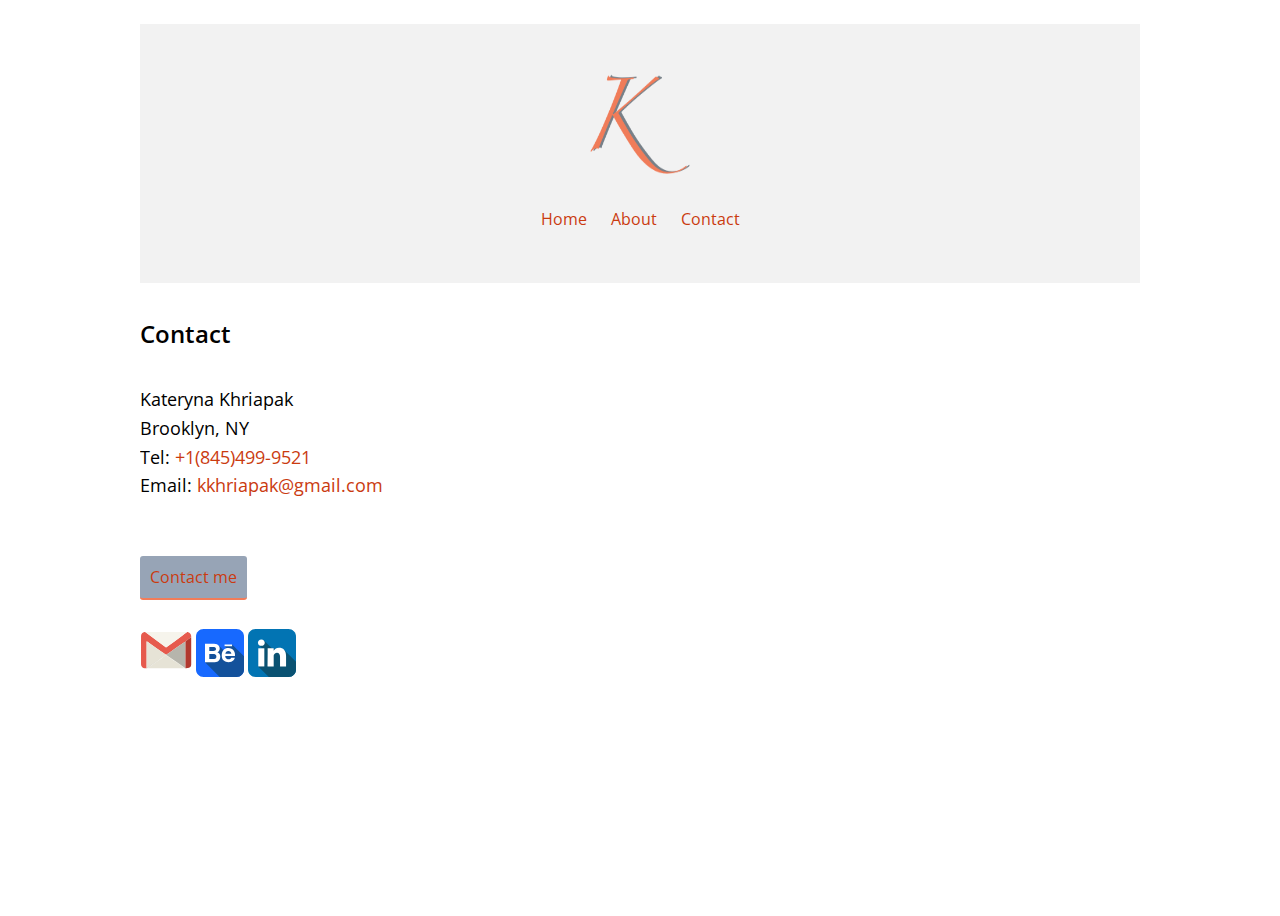
<file: contact.html>
<!DOCTYPE html>
<html lang="en" dir="ltr">

<head>
	<title>Kateryna's Portfolio</title>
	<meta charset="utf-8">
	<meta name="viewport" content="width=device-width, initial-scale=1">
	<link rel="stylesheet" type="text/css" href="css/style.css" />
	<link rel="stylesheet" type="text/css" href="css/animate.css" />
	<link data-fontset-id="ce-fontset" href="https://fonts.googleapis.com/css?family=Open+Sans:300,300italic,400,400italic,600,600italic,700,700italic" rel="stylesheet" type="text/css">
	<link data-fontset-id="ce-fontset" href="https://fonts.googleapis.com/css?family=PT+Serif:400,400italic" rel="stylesheet" type="text/css">
</head>

<body>
	<div class="wrapper">
		<header>
			<div class="nav-bar">
				<nav>
					<ul class="navigation">
						<div>
							<img src="img/logo.png" height="100" width="100" alt="logo">
						</div>
						<br>
						<li><a href="index.html">Home</a></li>
						<li><a href="about.html">About</a></li>
						<li><a href="contact.html">Contact</a></li>
					</ul>
				</nav>
			</div>
		</header>
		<div>
			<h4>Contact</h4>
			<h5>Kateryna Khriapak
				<br>Brooklyn, NY
				<br>Tel: <a href="tel:+18454999521">+1(845)499-9521</a>
				<br>Email: <a href="mailto:kkhriapak@gmail.com">kkhriapak@gmail.com</a></h5>
			<br>
			<button><a href="mailto:kkhriapak@gmail.com">Contact me</a></button>
			<br>
			<br>
			<a href="mailto:kkhriapak@gmail.com"><img src="img/gmail.svg" height="52" width="52"></a>
			<a href="https://www.behance.net/gallery/72769309/VELA-app"><img src="img/behance.svg" height="48" width="48"></a>
			<a href="https://www.linkedin.com/in/kateryna-khriapak-543a00136/"><img src="img/linkedin.svg" height="48" width="48"></a>
		</div>
		<br>
		<br>
		<script src="js/jquery.min.js"></script>
		<script src="js/scripts.js"></script>
</body>

</html>
</file>
<file: css/style.css>
/*
Colors used

Primary Color (Dark Orange): #F27C59;
Secondary Color (Dark Gray): #768188;
Secondary color (Dark Green-Blue): #6991AC;
*/
body {
  background-color: white;
  font-family: "Open Sans", pt serif;
  color: black;
  font-size: 16px;
  line-height: 1.6;
}

.logo {
  display: block;
  margin-top: 20px;
}

.nav-bar {
  background-color: #f2f2f2;
}

.navigation {
  text-align: center;
  padding: 50px;
}

.navigation > li {
  display: inline-block;
  text-align: center;
  padding: 0 10px;
  text-decoration: none;
  list-style-type: none;
}

.introduction {
  height: 300px;
  padding: 60px 0;
  margin-bottom: 30px;
  text-align: center;
  color: black;
  line-height: 50px;
}

.introduction h1 {
  font-size: 50px;
}

.introduction span {
  font-size: 30px;
}

h1 {
  font-size: 30px;
  font-weight: 700;
  font-family: "Open Sans";
  color: black;
  text-align: center;
}

h2 {
  font-size: 24px;
  font-weight: 600;
  font-family: "Open Sans";
  color: black;
  text-align: center;
}

h3 {
  font-size: 18px;
  font-weight: 400;
  font-family: "Open Sans";
  color: black;
}

h4 {
  font-size: 24px;
  font-weight: 600;
  font-family: "Open Sans";
  color: black;
}

h5 {
  font-size: 18px;
  font-weight: 400;
  font-family: "Open Sans";
  color: black;
}

a {
  color: #CA3B10;
  text-decoration: none;
}

a:hover {
  text-decoration: none;
  color: black;
}

a:focus {
  color: #F27C59;
}

a:active {
  color: black;
}

a.nav {
  text-decoration: none;
}

button,
.button {
  text-decoration: none;
  border: none;
  font-family: Open Sans;
  background-color: #97a4b6;
  font-size: 16px;
  color: white !important;
  padding: 10px;
  border-radius: 3px;
  border-bottom: 2px solid #F27C59;
  transition: 0.2s opacity;
}

button:hover,
button:focus {
  cursor: pointer;
  opacity: 0.8;
  background-color: #87594b;
}

/* Layout styling */
* {
  box-sizing: border-box;
}

.wrapper {
  max-width: 1000px;
  margin: 0 auto;
  overflow: hidden;
  min-height: 100vh;
}

.columns-container {
  padding: 0 20px;
}

.column-4 {
  width: 23.5%;
  float: left;
  margin-right: 2%;
  margin-bottom: 20px;
}

.column-4:last-child {
  margin-right: 0;
}

.column-4 img {
  max-width: 100%;
  vertical-align: top;
}

.fade {
  background-color: white;
}

.project-title {
  text-align: center;
}

.project-details {
  opacity: 0;
  position: relative;
  display: block;
  top: -150px;
  padding: 10px;
  height: 0;
  color: Orange;
  text-align: center;
}

@keyframes color-change {
  0% { fill: #edc655; }
  50% { fill: #fcffad; }
  100% { fill: #f76414; }
}

.sun {
  animation-duration: 4s;
  animation-name: color-change;
  animation-iteration-count: infinite;
  animation-direction: alternate;
  animation-timing-function: linear;
}

@keyframes cloud-move {
  from { transform: translate(0, 50px); }
  to { transform: translate(200px, 50px); }
}

.cloud-front {
  animation-duration: 3s;
  animation-name: cloud-move;
  animation-iteration-count: infinite;
  animation-direction: alternate;
  animation-timing-function: linear;
}

@keyframes cloud-move-reverse {
  from { transform: translate(446px, 48px); }
  to { transform: translate(100px, 48px); }
}

@media only screen and (max-width: 991px) {
  .column-4: {
    width: 48%;
    margin-right: 0;
  }

  .column-4:nth-child(2n) {
    margin-right: 0;
  }
}

@media all and (max-width: 500px) {
  .logo {
    /* Make logo smaller by changing it's height */
    height: 50px;
  }

  h1 {
    /* Reduce font-size of heading */
    font-size: 20px;
    text-align: left;
  }

  .column-4 {
    /* Modify 4-column to 2-columns */
    width: 100%;
    margin-right: 0%;
  }

  .column-4 img {
    width: 100%;
  }

  .column-4:last-child {
    margin-right: 0;
  }

  .introduction h1 {
    font-size: 25px;
  }

  .introduction span {
    font-size: 22px;
  }

  .introduction {
    height: 135px;
    padding: 1px 0;
  }
}
</file>
